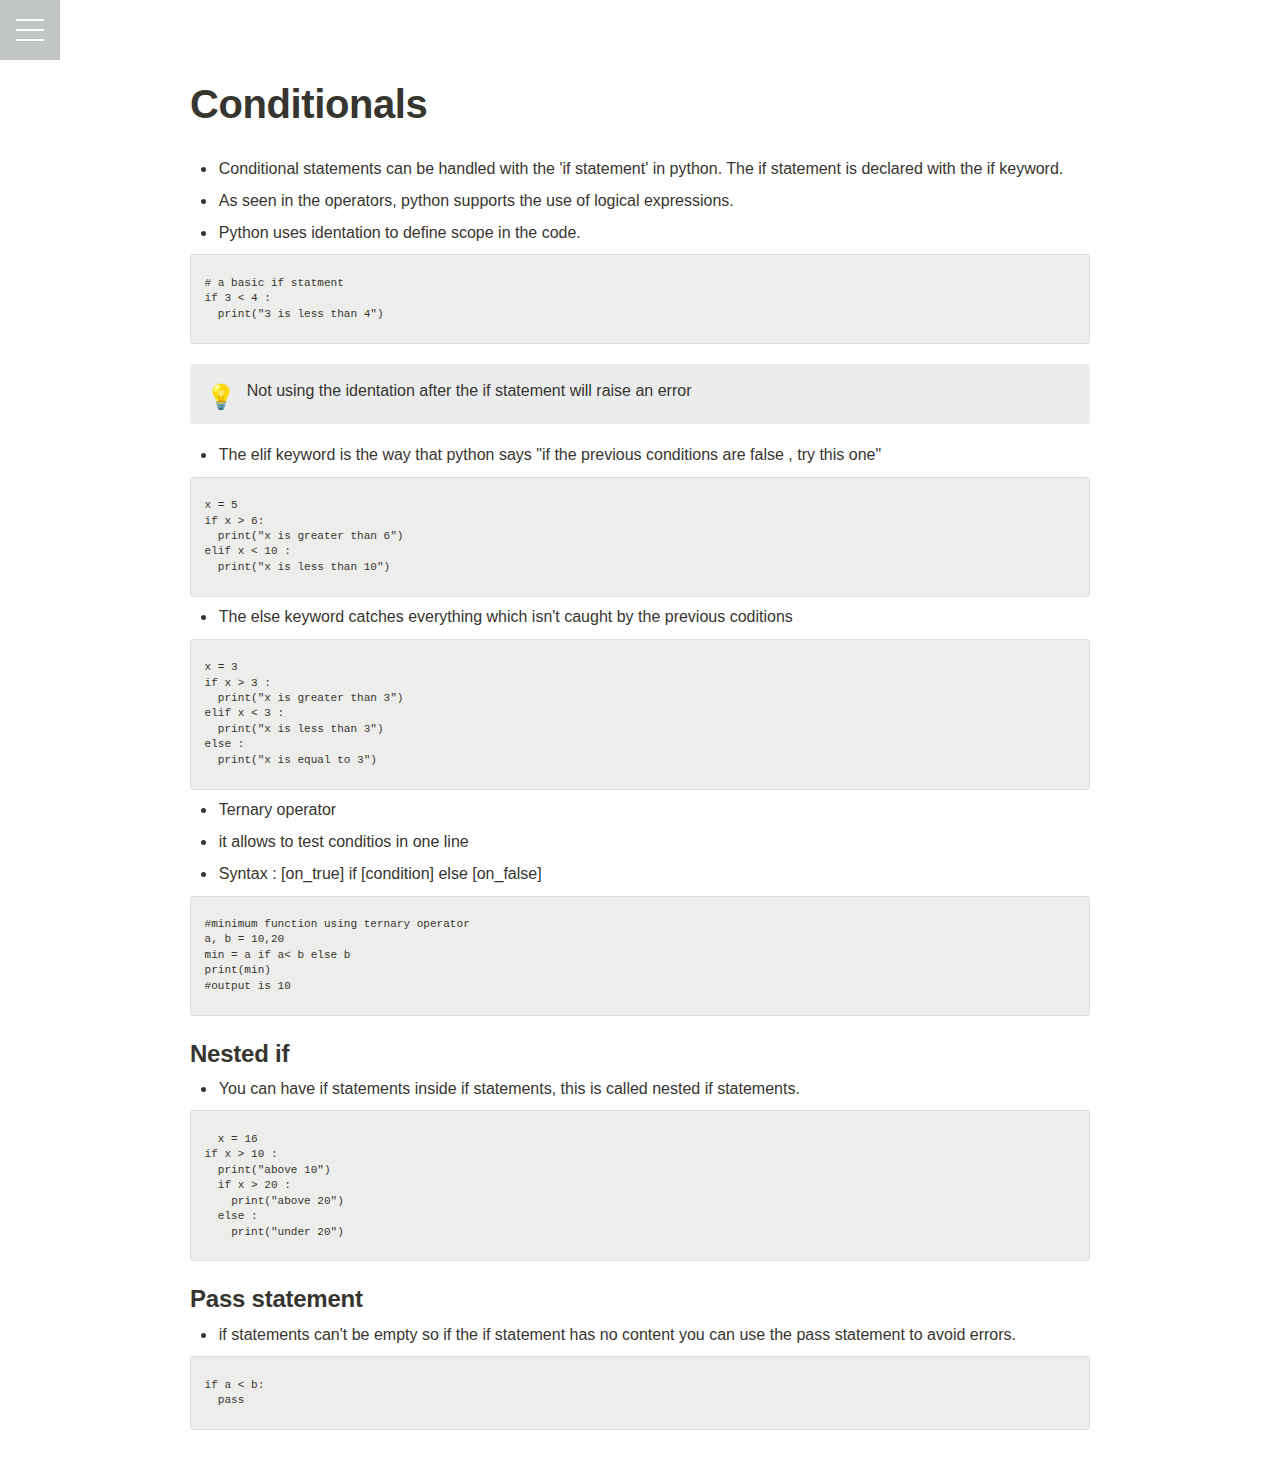
<file: Conditionals.html>
<html><head><meta http-equiv="Content-Type" content="text/html; charset=utf-8"/><title>Conditionals</title><style>
/* webkit printing magic: print all background colors */
html {
	-webkit-print-color-adjust: exact;
}
* {
	box-sizing: border-box;
	-webkit-print-color-adjust: exact;
}

html,
body {
	margin: 0;
	padding: 0;
}
@media only screen {
	body {
		margin: 2em auto;
		max-width: 900px;
		color: rgb(55, 53, 47);
	}
}

body {
	line-height: 1.5;
	
}

a,
a.visited {
	color: inherit;
	text-decoration: underline;
}

.pdf-relative-link-path {
	font-size: 80%;
	color: #444;
}

h1,
h2,
h3 {
	letter-spacing: -0.01em;
	line-height: 1.2;
	font-weight: 600;
	margin-bottom: 0;
}

.page-title {
	font-size: 2.5rem;
	font-weight: 700;
	margin-top: 0;
	margin-bottom: 0.75em;
}

h1 {
	font-size: 1.875rem;
	margin-top: 1.875rem;
}

h2 {
	font-size: 1.5rem;
	margin-top: 1.5rem;
}

h3 {
	font-size: 1.25rem;
	margin-top: 1.25rem;
}

.source {
	border: 1px solid #ddd;
	border-radius: 3px;
	padding: 1.5em;
	word-break: break-all;
}

.callout {
	border-radius: 3px;
	padding: 1rem;
}

figure {
	margin: 1.25em 0;
	page-break-inside: avoid;
}

figcaption {
	opacity: 0.5;
	font-size: 85%;
	margin-top: 0.5em;
}

mark {
	background-color: transparent;
}

.indented {
	padding-left: 1.5em;
}

hr {
	background: transparent;
	display: block;
	width: 100%;
	height: 1px;
	visibility: visible;
	border: none;
	border-bottom: 1px solid rgba(55, 53, 47, 0.09);
}

img {
	max-width: 100%;
}

@media only print {
	img {
		max-height: 100vh;
		object-fit: contain;
	}
}

@page {
	margin: 1in;
}

.collection-content {
	font-size: 0.875rem;
}

.column-list {
	display: flex;
	justify-content: space-between;
}

.column {
	padding: 0 1em;
}

.column:first-child {
	padding-left: 0;
}

.column:last-child {
	padding-right: 0;
}

.table_of_contents-item {
	display: block;
	font-size: 0.875rem;
	line-height: 1.3;
	padding: 0.125rem;
}

.table_of_contents-indent-1 {
	margin-left: 1.5rem;
}

.table_of_contents-indent-2 {
	margin-left: 3rem;
}

.table_of_contents-indent-3 {
	margin-left: 4.5rem;
}

.table_of_contents-link {
	text-decoration: none;
	opacity: 0.7;
	border-bottom: 1px solid rgba(55, 53, 47, 0.18);
}

table,
th,
td {
	border: 1px solid rgba(55, 53, 47, 0.09);
	border-collapse: collapse;
}

table {
	border-left: none;
	border-right: none;
}

th,
td {
	font-weight: normal;
	padding: 0.25em 0.5em;
	line-height: 1.5;
	min-height: 1.5em;
	text-align: left;
}

th {
	color: rgba(55, 53, 47, 0.6);
}

ol,
ul {
	margin: 0;
	margin-block-start: 0.6em;
	margin-block-end: 0.6em;
}

li > ol:first-child,
li > ul:first-child {
	margin-block-start: 0.6em;
}

ul > li {
	list-style: disc;
}

ul.to-do-list {
	text-indent: -1.7em;
}

ul.to-do-list > li {
	list-style: none;
}

.to-do-children-checked {
	text-decoration: line-through;
	opacity: 0.375;
}

ul.toggle > li {
	list-style: none;
}

ul {
	padding-inline-start: 1.7em;
}

ul > li {
	padding-left: 0.1em;
}

ol {
	padding-inline-start: 1.6em;
}

ol > li {
	padding-left: 0.2em;
}

.mono ol {
	padding-inline-start: 2em;
}

.mono ol > li {
	text-indent: -0.4em;
}

.toggle {
	padding-inline-start: 0em;
	list-style-type: none;
}

/* Indent toggle children */
.toggle > li > details {
	padding-left: 1.7em;
}

.toggle > li > details > summary {
	margin-left: -1.1em;
}

.selected-value {
	display: inline-block;
	padding: 0 0.5em;
	background: rgba(206, 205, 202, 0.5);
	border-radius: 3px;
	margin-right: 0.5em;
	margin-top: 0.3em;
	margin-bottom: 0.3em;
	white-space: nowrap;
}

.collection-title {
	display: inline-block;
	margin-right: 1em;
}

time {
	opacity: 0.5;
}

.icon {
	display: inline-block;
	max-width: 1.2em;
	max-height: 1.2em;
	text-decoration: none;
	vertical-align: text-bottom;
	margin-right: 0.5em;
}

img.icon {
	border-radius: 3px;
}

.user-icon {
	width: 1.5em;
	height: 1.5em;
	border-radius: 100%;
	margin-right: 0.5rem;
}

.user-icon-inner {
	font-size: 0.8em;
}

.text-icon {
	border: 1px solid #000;
	text-align: center;
}

.page-cover-image {
	display: block;
	object-fit: cover;
	width: 100%;
	height: 30vh;
}

.page-header-icon {
	font-size: 3rem;
	margin-bottom: 1rem;
}

.page-header-icon-with-cover {
	margin-top: -0.72em;
	margin-left: 0.07em;
}

.page-header-icon img {
	border-radius: 3px;
}

.link-to-page {
	margin: 1em 0;
	padding: 0;
	border: none;
	font-weight: 500;
}

p > .user {
	opacity: 0.5;
}

td > .user,
td > time {
	white-space: nowrap;
}

input[type="checkbox"] {
	transform: scale(1.5);
	margin-right: 0.6em;
	vertical-align: middle;
}

p {
	margin-top: 0.5em;
	margin-bottom: 0.5em;
}

.image {
	border: none;
	margin: 1.5em 0;
	padding: 0;
	border-radius: 0;
	text-align: center;
}

.code,
code {
	background: rgba(135, 131, 120, 0.15);
	border-radius: 3px;
	padding: 0.2em 0.4em;
	border-radius: 3px;
	font-size: 85%;
	tab-size: 2;
}

code {
	color: #eb5757;
}

.code {
	padding: 1.5em 1em;
}

.code-wrap {
	white-space: pre-wrap;
	word-break: break-all;
}

.code > code {
	background: none;
	padding: 0;
	font-size: 100%;
	color: inherit;
}

blockquote {
	font-size: 1.25em;
	margin: 1em 0;
	padding-left: 1em;
	border-left: 3px solid rgb(55, 53, 47);
}

.bookmark {
	text-decoration: none;
	max-height: 8em;
	padding: 0;
	display: flex;
	width: 100%;
	align-items: stretch;
}

.bookmark-title {
	font-size: 0.85em;
	overflow: hidden;
	text-overflow: ellipsis;
	height: 1.75em;
	white-space: nowrap;
}

.bookmark-text {
	display: flex;
	flex-direction: column;
}

.bookmark-info {
	flex: 4 1 180px;
	padding: 12px 14px 14px;
	display: flex;
	flex-direction: column;
	justify-content: space-between;
}

.bookmark-image {
	width: 33%;
	flex: 1 1 180px;
	display: block;
	position: relative;
	object-fit: cover;
	border-radius: 1px;
}

.bookmark-description {
	color: rgba(55, 53, 47, 0.6);
	font-size: 0.75em;
	overflow: hidden;
	max-height: 4.5em;
	word-break: break-word;
}

.bookmark-href {
	font-size: 0.75em;
	margin-top: 0.25em;
}

.sans { font-family: -apple-system, BlinkMacSystemFont, "Segoe UI", Helvetica, "Apple Color Emoji", Arial, sans-serif, "Segoe UI Emoji", "Segoe UI Symbol"; }
.code { font-family: "SFMono-Regular", Consolas, "Liberation Mono", Menlo, Courier, monospace; }
.serif { font-family: Lyon-Text, Georgia, YuMincho, "Yu Mincho", "Hiragino Mincho ProN", "Hiragino Mincho Pro", "Songti TC", "Songti SC", "SimSun", "Nanum Myeongjo", NanumMyeongjo, Batang, serif; }
.mono { font-family: iawriter-mono, Nitti, Menlo, Courier, monospace; }
.pdf .sans { font-family: Inter, -apple-system, BlinkMacSystemFont, "Segoe UI", Helvetica, "Apple Color Emoji", Arial, sans-serif, "Segoe UI Emoji", "Segoe UI Symbol", 'Twemoji', 'Noto Color Emoji', 'Noto Sans CJK SC', 'Noto Sans CJK KR'; }

.pdf .code { font-family: Source Code Pro, "SFMono-Regular", Consolas, "Liberation Mono", Menlo, Courier, monospace, 'Twemoji', 'Noto Color Emoji', 'Noto Sans Mono CJK SC', 'Noto Sans Mono CJK KR'; }

.pdf .serif { font-family: PT Serif, Lyon-Text, Georgia, YuMincho, "Yu Mincho", "Hiragino Mincho ProN", "Hiragino Mincho Pro", "Songti TC", "Songti SC", "SimSun", "Nanum Myeongjo", NanumMyeongjo, Batang, serif, 'Twemoji', 'Noto Color Emoji', 'Noto Sans CJK SC', 'Noto Sans CJK KR'; }

.pdf .mono { font-family: PT Mono, iawriter-mono, Nitti, Menlo, Courier, monospace, 'Twemoji', 'Noto Color Emoji', 'Noto Sans Mono CJK SC', 'Noto Sans Mono CJK KR'; }

.highlight-default {
}
.highlight-gray {
	color: rgb(155,154,151);
}
.highlight-brown {
	color: rgb(100,71,58);
}
.highlight-orange {
	color: rgb(217,115,13);
}
.highlight-yellow {
	color: rgb(223,171,1);
}
.highlight-teal {
	color: rgb(15,123,108);
}
.highlight-blue {
	color: rgb(11,110,153);
}
.highlight-purple {
	color: rgb(105,64,165);
}
.highlight-pink {
	color: rgb(173,26,114);
}
.highlight-red {
	color: rgb(224,62,62);
}
.highlight-gray_background {
	background: rgb(235,236,237);
}
.highlight-brown_background {
	background: rgb(233,229,227);
}
.highlight-orange_background {
	background: rgb(250,235,221);
}
.highlight-yellow_background {
	background: rgb(251,243,219);
}
.highlight-teal_background {
	background: rgb(221,237,234);
}
.highlight-blue_background {
	background: rgb(221,235,241);
}
.highlight-purple_background {
	background: rgb(234,228,242);
}
.highlight-pink_background {
	background: rgb(244,223,235);
}
.highlight-red_background {
	background: rgb(251,228,228);
}
.block-color-default {
	color: inherit;
	fill: inherit;
}
.block-color-gray {
	color: rgba(55, 53, 47, 0.6);
	fill: rgba(55, 53, 47, 0.6);
}
.block-color-brown {
	color: rgb(100,71,58);
	fill: rgb(100,71,58);
}
.block-color-orange {
	color: rgb(217,115,13);
	fill: rgb(217,115,13);
}
.block-color-yellow {
	color: rgb(223,171,1);
	fill: rgb(223,171,1);
}
.block-color-teal {
	color: rgb(15,123,108);
	fill: rgb(15,123,108);
}
.block-color-blue {
	color: rgb(11,110,153);
	fill: rgb(11,110,153);
}
.block-color-purple {
	color: rgb(105,64,165);
	fill: rgb(105,64,165);
}
.block-color-pink {
	color: rgb(173,26,114);
	fill: rgb(173,26,114);
}
.block-color-red {
	color: rgb(224,62,62);
	fill: rgb(224,62,62);
}
.block-color-gray_background {
	background: rgb(235,236,237);
}
.block-color-brown_background {
	background: rgb(233,229,227);
}
.block-color-orange_background {
	background: rgb(250,235,221);
}
.block-color-yellow_background {
	background: rgb(251,243,219);
}
.block-color-teal_background {
	background: rgb(221,237,234);
}
.block-color-blue_background {
	background: rgb(221,235,241);
}
.block-color-purple_background {
	background: rgb(234,228,242);
}
.block-color-pink_background {
	background: rgb(244,223,235);
}
.block-color-red_background {
	background: rgb(251,228,228);
}
.select-value-color-default { background-color: rgba(206,205,202,0.5); }
.select-value-color-gray { background-color: rgba(155,154,151, 0.4); }
.select-value-color-brown { background-color: rgba(140,46,0,0.2); }
.select-value-color-orange { background-color: rgba(245,93,0,0.2); }
.select-value-color-yellow { background-color: rgba(233,168,0,0.2); }
.select-value-color-green { background-color: rgba(0,135,107,0.2); }
.select-value-color-blue { background-color: rgba(0,120,223,0.2); }
.select-value-color-purple { background-color: rgba(103,36,222,0.2); }
.select-value-color-pink { background-color: rgba(221,0,129,0.2); }
.select-value-color-red { background-color: rgba(255,0,26,0.2); }

.checkbox {
	display: inline-flex;
	vertical-align: text-bottom;
	width: 16;
	height: 16;
	background-size: 16px;
	margin-left: 2px;
	margin-right: 5px;
}

.checkbox-on {
	background-image: url("data:image/svg+xml;charset=UTF-8,%3Csvg%20width%3D%2216%22%20height%3D%2216%22%20viewBox%3D%220%200%2016%2016%22%20fill%3D%22none%22%20xmlns%3D%22http%3A%2F%2Fwww.w3.org%2F2000%2Fsvg%22%3E%0A%3Crect%20width%3D%2216%22%20height%3D%2216%22%20fill%3D%22%2358A9D7%22%2F%3E%0A%3Cpath%20d%3D%22M6.71429%2012.2852L14%204.9995L12.7143%203.71436L6.71429%209.71378L3.28571%206.2831L2%207.57092L6.71429%2012.2852Z%22%20fill%3D%22white%22%2F%3E%0A%3C%2Fsvg%3E");
}

.checkbox-off {
	background-image: url("data:image/svg+xml;charset=UTF-8,%3Csvg%20width%3D%2216%22%20height%3D%2216%22%20viewBox%3D%220%200%2016%2016%22%20fill%3D%22none%22%20xmlns%3D%22http%3A%2F%2Fwww.w3.org%2F2000%2Fsvg%22%3E%0A%3Crect%20x%3D%220.75%22%20y%3D%220.75%22%20width%3D%2214.5%22%20height%3D%2214.5%22%20fill%3D%22white%22%20stroke%3D%22%2336352F%22%20stroke-width%3D%221.5%22%2F%3E%0A%3C%2Fsvg%3E");
}
	
</style>
<link rel="stylesheet" href="./index.css">
</head><body>
<!-- Starts Burger Menu  -->
<div class="menu-wrap">
    <input type="checkbox" class="toggler">
    <div class="hamburger"><div></div></div>
    <div class="menu">
      <div>
        <div class="menu-items">
          <ul>
            <li><a href="./Introduction.html">Introduction</a></li>
            <li><a href="./Python On Windows.html">Python On Windows</a></li>
            <li><a href="./Variables And Data Types.html">Variables & Data Types</a></li>
            <li><a href="./Operators.html">Operators</a></li>
            <li><a href="./Conditionals.html">Conditionals</a></li>
            <li><a href="./Strings.html">Strings</a></li>
            <li><a href="./Loops.html">Loops</a></li>
            <li><a href="./Lists.html">Lists</a></li>
            <li><a href="./Tuple.html">Tuples</a></li>
            <li><a href="./Dictionaries.html">Dictionaries</a></li>
            <li><a href="./Functions.html">Functions</a></li>
            <li><a href="./Modules.html">Modules</a></li>
            <li><a href="./File Handling.html">File Handling </a></li>
          </ul>
        </div>
      </div>
    </div>

  </div>

  <!-- Ends Burger Menu -->
	<article id="12526bc8-acaf-4b76-9597-7eac742cebf2" class="page sans"><header><h1 class="page-title">Conditionals</h1></header><div class="page-body"><ul id="63576ec4-3bcc-478b-8fc7-be09babec578" class="bulleted-list"><li>Conditional statements can be handled with the &#x27;if statement&#x27; in python. The if statement is declared with the if keyword.</li></ul><ul id="7a3530b9-dd38-4d8a-9404-f755ec06754b" class="bulleted-list"><li>As seen in the operators, python supports the use of logical expressions.</li></ul><ul id="1085dd07-b7aa-4a6b-94eb-e62b1697ff71" class="bulleted-list"><li>Python uses identation to define scope in the code.</li></ul><pre id="d0d6b0bb-8fab-45ac-8056-c7a1b672ee2a" class="code"><code># a basic if statment
if 3 &lt; 4 :
	print(&quot;3 is less than 4&quot;)</code></pre><figure class="block-color-gray_background callout" style="white-space:pre-wrap;display:flex" id="639555ef-0490-481f-9fd5-9774456ce29d"><div style="font-size:1.5em"><span class="icon">💡</span></div><div style="width:100%">Not using the identation after the if statement will raise an error</div></figure><ul id="16fbebc2-b1a9-4022-8b95-f22c432b0360" class="bulleted-list"><li>The elif keyword is the way that python says &quot;if the previous conditions are false , try this one&quot;</li></ul><pre id="9e3d8610-6eaa-4a0c-a014-1f5ac7134c82" class="code"><code>x = 5
if x &gt; 6:
	print(&quot;x is greater than 6&quot;)
elif x &lt; 10 :
	print(&quot;x is less than 10&quot;)</code></pre><ul id="95bdbf7f-58fe-4042-b8cf-2c8418f7e547" class="bulleted-list"><li>The else keyword catches everything which isn&#x27;t caught by the previous coditions </li></ul><pre id="13b4aeef-cb6f-47bc-af1c-638029104e91" class="code"><code>x = 3
if x &gt; 3 :
	print(&quot;x is greater than 3&quot;)
elif x &lt; 3 :
	print(&quot;x is less than 3&quot;)
else :
	print(&quot;x is equal to 3&quot;)</code></pre><ul id="a3b9599d-2c73-4df4-8826-de3cc18848e4" class="bulleted-list"><li>Ternary operator </li></ul><ul id="832a5567-83c5-4eaa-9e3d-6d66a4fac40e" class="bulleted-list"><li>it allows to test conditios in one line </li></ul><ul id="3e97aa55-9691-448b-b77c-0cf162042d48" class="bulleted-list"><li>Syntax : [on_true] if [condition] else [on_false]</li></ul><p id="59e280ed-26fc-4135-b56b-90c7fb5457eb" class=""> </p><pre id="82b7ccc5-d572-4ded-87e4-6f2d92e4c222" class="code"><code>#minimum function using ternary operator
a, b = 10,20
min = a if a&lt; b else b
print(min)
#output is 10</code></pre><h2 id="e78e07fd-4e5e-4b19-99bd-7867e97edae6" class="">Nested if </h2><ul id="aef629dd-3c9e-4d61-a1c6-9953f79e470a" class="bulleted-list"><li>You can have if statements inside if statements, this is called nested if statements.</li></ul><pre id="c3025c92-6fc8-40a2-854f-163d0cd9eac1" class="code"><code>	x = 16
if x &gt; 10 :
	print(&quot;above 10&quot;)
	if x &gt; 20 :
		print(&quot;above 20&quot;)
	else :
		print(&quot;under 20&quot;)</code></pre><h2 id="fbfa2725-bf0d-40bf-ae86-b6b959d2b1ca" class="">Pass statement</h2><ul id="0378a7a6-051e-4c5e-bab2-145aa8490929" class="bulleted-list"><li>if statements can&#x27;t be empty so if the if statement has no content you can use the pass statement to avoid errors.</li></ul><pre id="3dec0a8e-a1b2-4e3b-b7d7-e0db832482bf" class="code"><code>if a &lt; b:
	pass
</code></pre><p id="6a357a64-5ef8-4ae9-b77a-a469ba9b7ac0" class="">
</p></div></article></body></html>
</file>
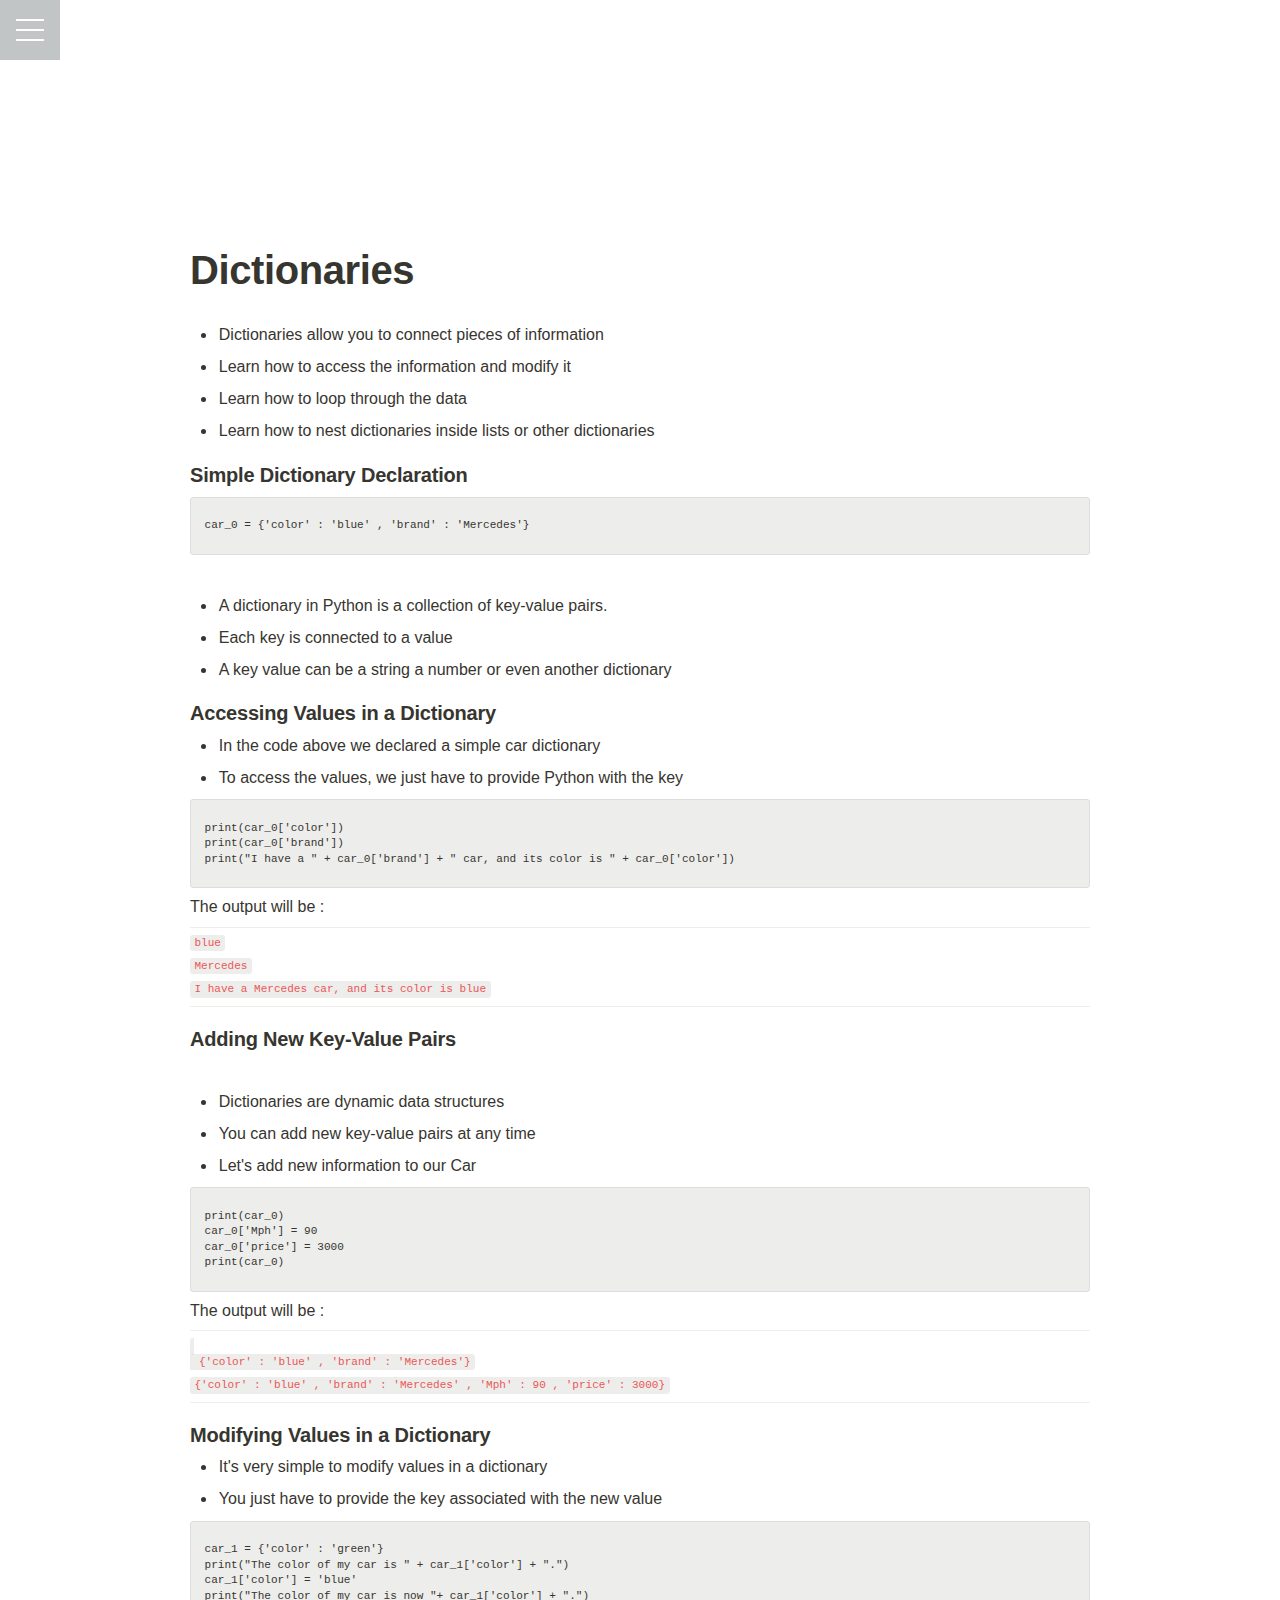
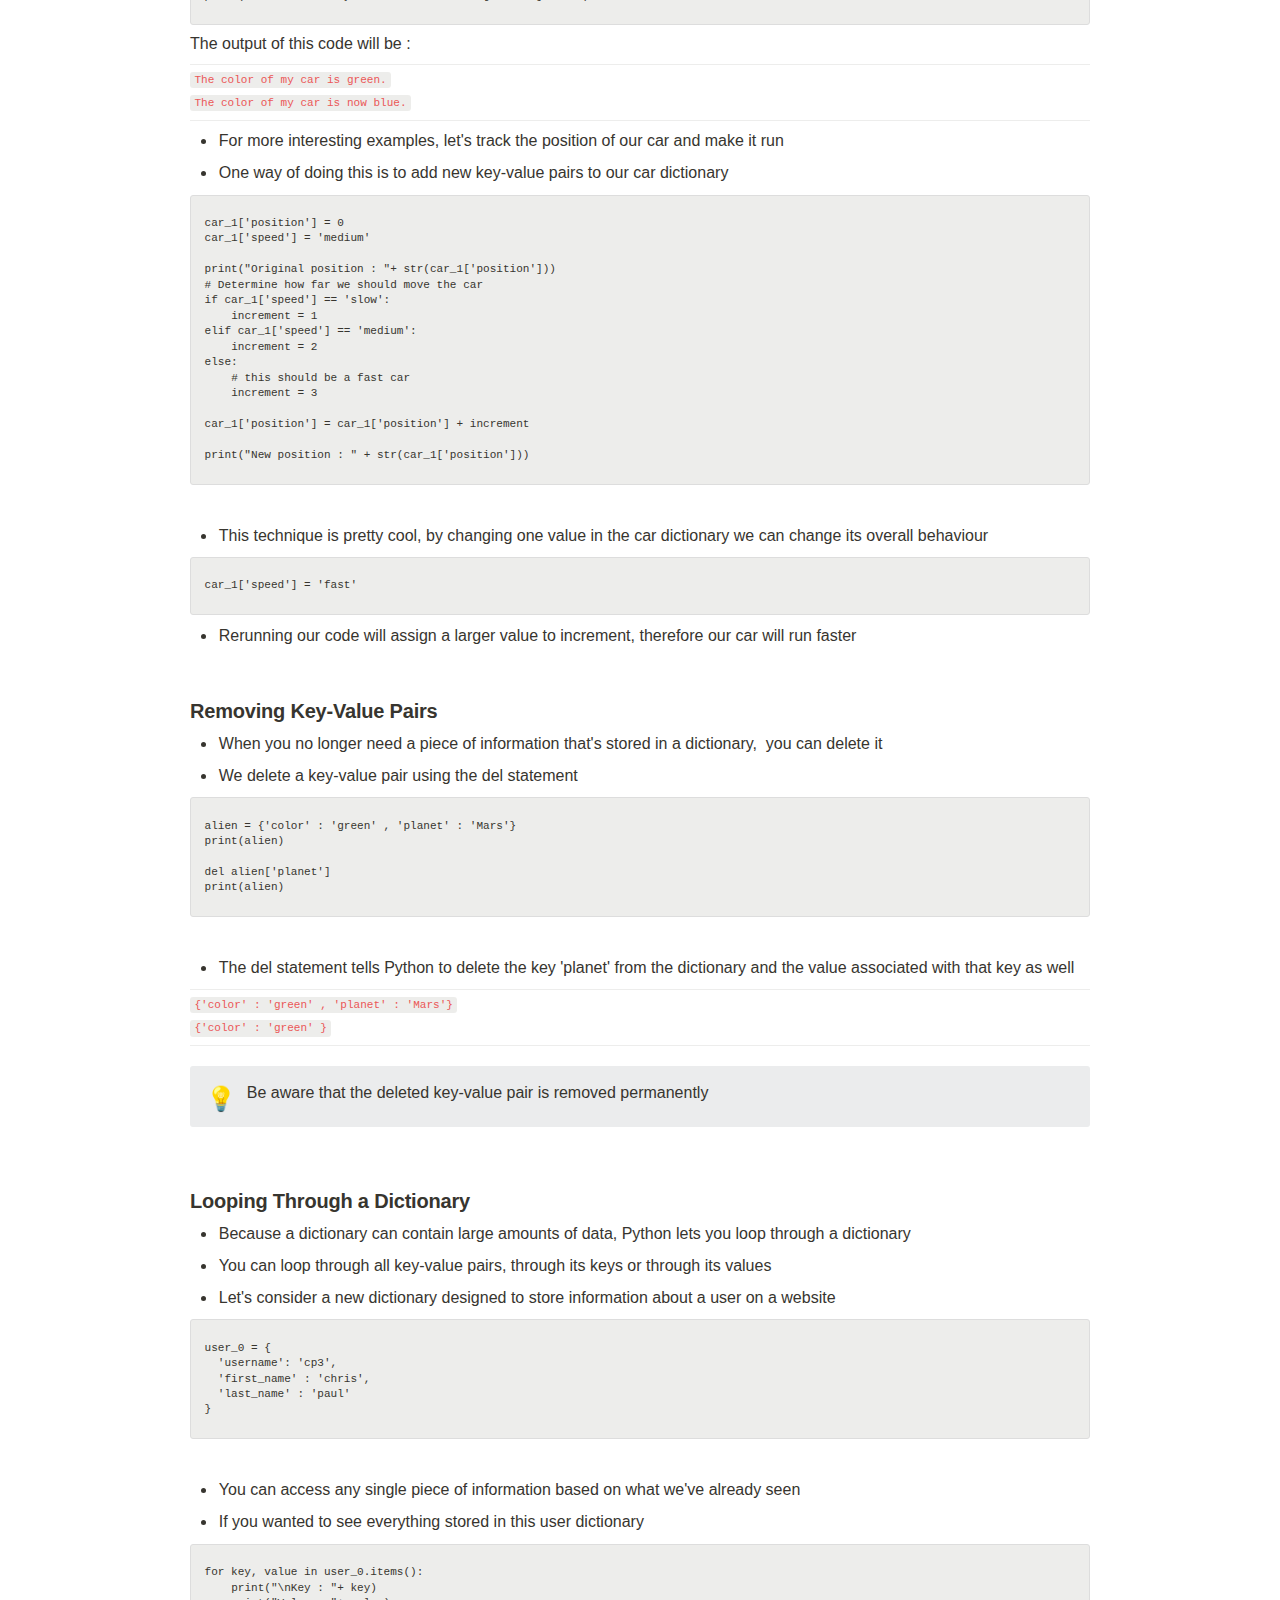
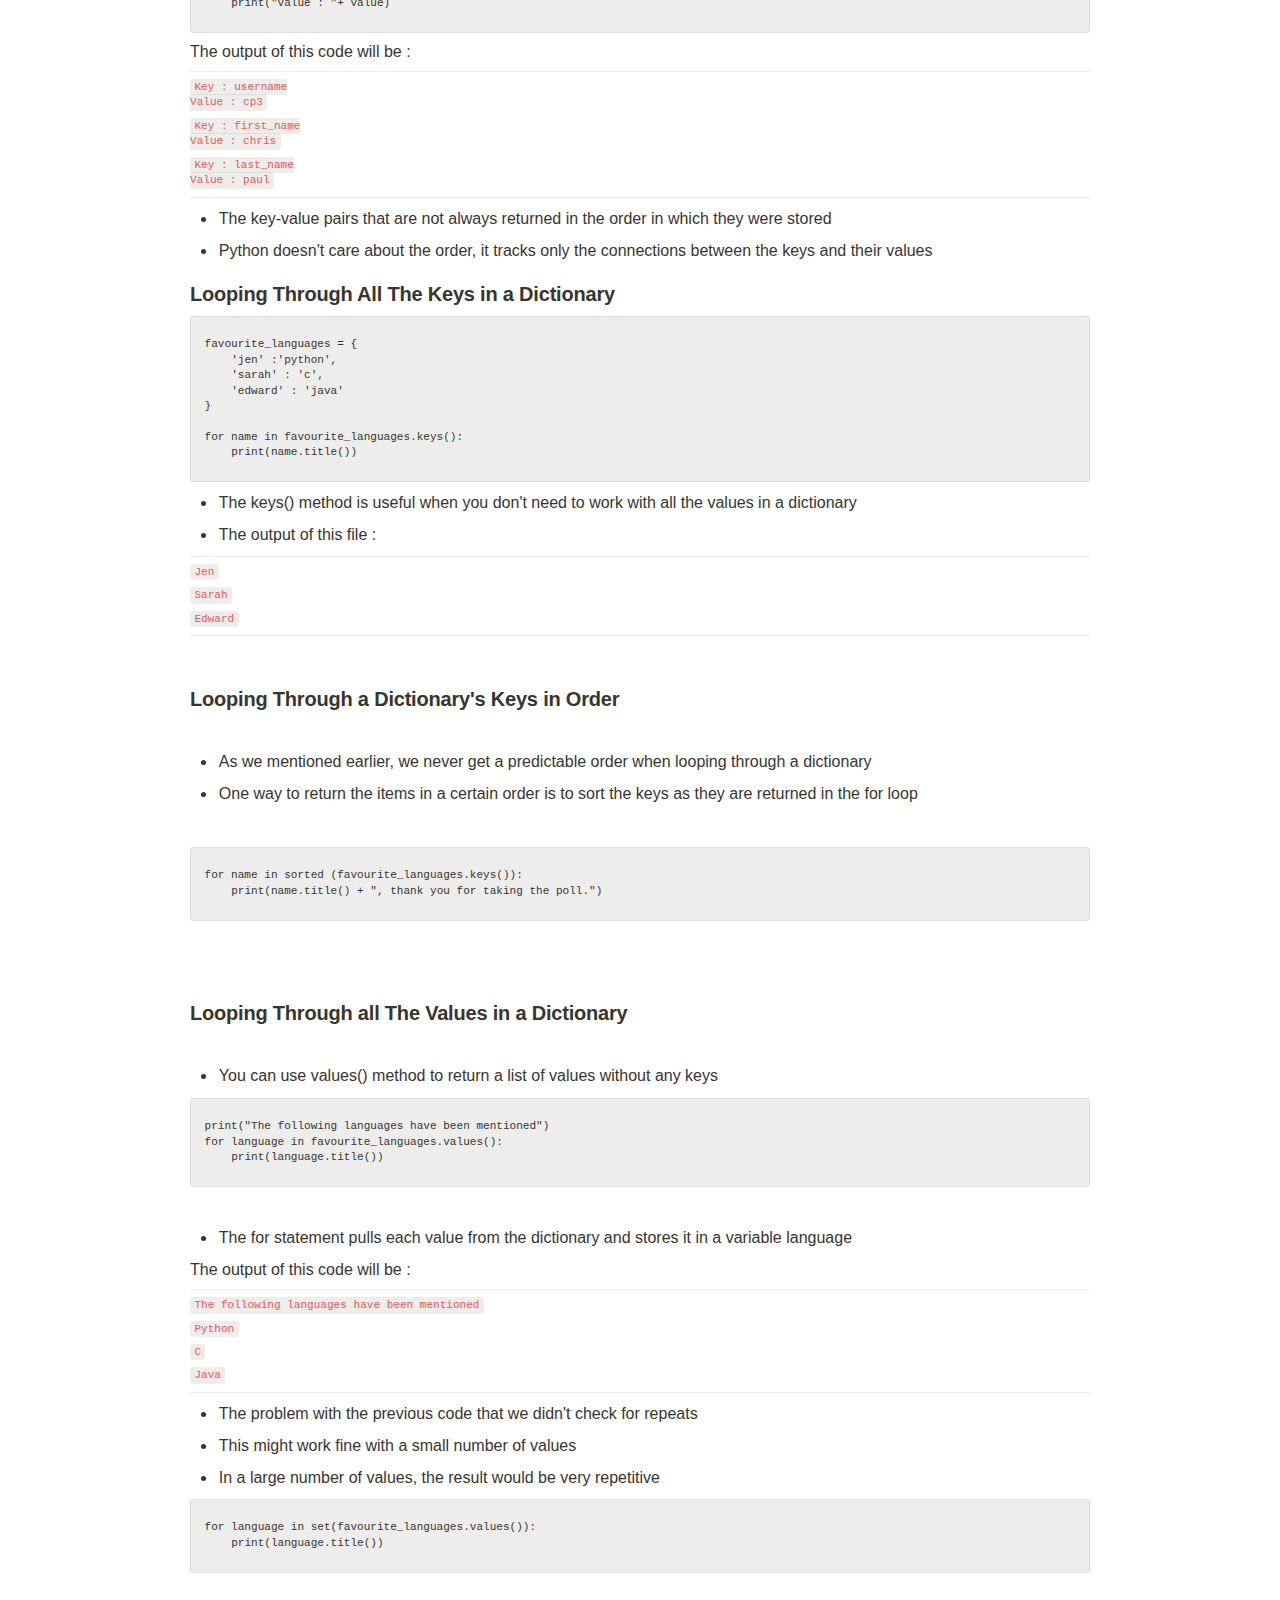
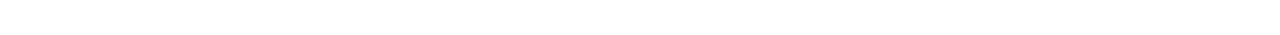
<file: Dictionaries.html>
<html><head><meta http-equiv="Content-Type" content="text/html; charset=utf-8"/><title>Dictionaries</title><style>
/* webkit printing magic: print all background colors */
html {
	-webkit-print-color-adjust: exact;
}
* {
	box-sizing: border-box;
	-webkit-print-color-adjust: exact;
}

html,
body {
	margin: 0;
	padding: 0;
}
@media only screen {
	body {
		margin: 2em auto;
		max-width: 900px;
		color: rgb(55, 53, 47);
	}
}

body {
	line-height: 1.5;
	white-space: pre-wrap;
}

a,
a.visited {
	color: inherit;
	text-decoration: underline;
}

.pdf-relative-link-path {
	font-size: 80%;
	color: #444;
}

h1,
h2,
h3 {
	letter-spacing: -0.01em;
	line-height: 1.2;
	font-weight: 600;
	margin-bottom: 0;
}

.page-title {
	font-size: 2.5rem;
	font-weight: 700;
	margin-top: 0;
	margin-bottom: 0.75em;
}

h1 {
	font-size: 1.875rem;
	margin-top: 1.875rem;
}

h2 {
	font-size: 1.5rem;
	margin-top: 1.5rem;
}

h3 {
	font-size: 1.25rem;
	margin-top: 1.25rem;
}

.source {
	border: 1px solid #ddd;
	border-radius: 3px;
	padding: 1.5em;
	word-break: break-all;
}

.callout {
	border-radius: 3px;
	padding: 1rem;
}

figure {
	margin: 1.25em 0;
	page-break-inside: avoid;
}

figcaption {
	opacity: 0.5;
	font-size: 85%;
	margin-top: 0.5em;
}

mark {
	background-color: transparent;
}

.indented {
	padding-left: 1.5em;
}

hr {
	background: transparent;
	display: block;
	width: 100%;
	height: 1px;
	visibility: visible;
	border: none;
	border-bottom: 1px solid rgba(55, 53, 47, 0.09);
}

img {
	max-width: 100%;
}

@media only print {
	img {
		max-height: 100vh;
		object-fit: contain;
	}
}

@page {
	margin: 1in;
}

.collection-content {
	font-size: 0.875rem;
}

.column-list {
	display: flex;
	justify-content: space-between;
}

.column {
	padding: 0 1em;
}

.column:first-child {
	padding-left: 0;
}

.column:last-child {
	padding-right: 0;
}

.table_of_contents-item {
	display: block;
	font-size: 0.875rem;
	line-height: 1.3;
	padding: 0.125rem;
}

.table_of_contents-indent-1 {
	margin-left: 1.5rem;
}

.table_of_contents-indent-2 {
	margin-left: 3rem;
}

.table_of_contents-indent-3 {
	margin-left: 4.5rem;
}

.table_of_contents-link {
	text-decoration: none;
	opacity: 0.7;
	border-bottom: 1px solid rgba(55, 53, 47, 0.18);
}

table,
th,
td {
	border: 1px solid rgba(55, 53, 47, 0.09);
	border-collapse: collapse;
}

table {
	border-left: none;
	border-right: none;
}

th,
td {
	font-weight: normal;
	padding: 0.25em 0.5em;
	line-height: 1.5;
	min-height: 1.5em;
	text-align: left;
}

th {
	color: rgba(55, 53, 47, 0.6);
}

ol,
ul {
	margin: 0;
	margin-block-start: 0.6em;
	margin-block-end: 0.6em;
}

li > ol:first-child,
li > ul:first-child {
	margin-block-start: 0.6em;
}

ul > li {
	list-style: disc;
}

ul.to-do-list {
	text-indent: -1.7em;
}

ul.to-do-list > li {
	list-style: none;
}

.to-do-children-checked {
	text-decoration: line-through;
	opacity: 0.375;
}

ul.toggle > li {
	list-style: none;
}

ul {
	padding-inline-start: 1.7em;
}

ul > li {
	padding-left: 0.1em;
}

ol {
	padding-inline-start: 1.6em;
}

ol > li {
	padding-left: 0.2em;
}

.mono ol {
	padding-inline-start: 2em;
}

.mono ol > li {
	text-indent: -0.4em;
}

.toggle {
	padding-inline-start: 0em;
	list-style-type: none;
}

/* Indent toggle children */
.toggle > li > details {
	padding-left: 1.7em;
}

.toggle > li > details > summary {
	margin-left: -1.1em;
}

.selected-value {
	display: inline-block;
	padding: 0 0.5em;
	background: rgba(206, 205, 202, 0.5);
	border-radius: 3px;
	margin-right: 0.5em;
	margin-top: 0.3em;
	margin-bottom: 0.3em;
	white-space: nowrap;
}

.collection-title {
	display: inline-block;
	margin-right: 1em;
}

time {
	opacity: 0.5;
}

.icon {
	display: inline-block;
	max-width: 1.2em;
	max-height: 1.2em;
	text-decoration: none;
	vertical-align: text-bottom;
	margin-right: 0.5em;
}

img.icon {
	border-radius: 3px;
}

.user-icon {
	width: 1.5em;
	height: 1.5em;
	border-radius: 100%;
	margin-right: 0.5rem;
}

.user-icon-inner {
	font-size: 0.8em;
}

.text-icon {
	border: 1px solid #000;
	text-align: center;
}

.page-cover-image {
	display: block;
	object-fit: cover;
	width: 100%;
	height: 30vh;
}

.page-header-icon {
	font-size: 3rem;
	margin-bottom: 1rem;
}

.page-header-icon-with-cover {
	margin-top: -0.72em;
	margin-left: 0.07em;
}

.page-header-icon img {
	border-radius: 3px;
}

.link-to-page {
	margin: 1em 0;
	padding: 0;
	border: none;
	font-weight: 500;
}

p > .user {
	opacity: 0.5;
}

td > .user,
td > time {
	white-space: nowrap;
}

input[type="checkbox"] {
	transform: scale(1.5);
	margin-right: 0.6em;
	vertical-align: middle;
}

p {
	margin-top: 0.5em;
	margin-bottom: 0.5em;
}

.image {
	border: none;
	margin: 1.5em 0;
	padding: 0;
	border-radius: 0;
	text-align: center;
}

.code,
code {
	background: rgba(135, 131, 120, 0.15);
	border-radius: 3px;
	padding: 0.2em 0.4em;
	border-radius: 3px;
	font-size: 85%;
	tab-size: 2;
}

code {
	color: #eb5757;
}

.code {
	padding: 1.5em 1em;
}

.code-wrap {
	white-space: pre-wrap;
	word-break: break-all;
}

.code > code {
	background: none;
	padding: 0;
	font-size: 100%;
	color: inherit;
}

blockquote {
	font-size: 1.25em;
	margin: 1em 0;
	padding-left: 1em;
	border-left: 3px solid rgb(55, 53, 47);
}

.bookmark {
	text-decoration: none;
	max-height: 8em;
	padding: 0;
	display: flex;
	width: 100%;
	align-items: stretch;
}

.bookmark-title {
	font-size: 0.85em;
	overflow: hidden;
	text-overflow: ellipsis;
	height: 1.75em;
	white-space: nowrap;
}

.bookmark-text {
	display: flex;
	flex-direction: column;
}

.bookmark-info {
	flex: 4 1 180px;
	padding: 12px 14px 14px;
	display: flex;
	flex-direction: column;
	justify-content: space-between;
}

.bookmark-image {
	width: 33%;
	flex: 1 1 180px;
	display: block;
	position: relative;
	object-fit: cover;
	border-radius: 1px;
}

.bookmark-description {
	color: rgba(55, 53, 47, 0.6);
	font-size: 0.75em;
	overflow: hidden;
	max-height: 4.5em;
	word-break: break-word;
}

.bookmark-href {
	font-size: 0.75em;
	margin-top: 0.25em;
}

.sans { font-family: -apple-system, BlinkMacSystemFont, "Segoe UI", Helvetica, "Apple Color Emoji", Arial, sans-serif, "Segoe UI Emoji", "Segoe UI Symbol"; }
.code { font-family: "SFMono-Regular", Consolas, "Liberation Mono", Menlo, Courier, monospace; }
.serif { font-family: Lyon-Text, Georgia, YuMincho, "Yu Mincho", "Hiragino Mincho ProN", "Hiragino Mincho Pro", "Songti TC", "Songti SC", "SimSun", "Nanum Myeongjo", NanumMyeongjo, Batang, serif; }
.mono { font-family: iawriter-mono, Nitti, Menlo, Courier, monospace; }
.pdf .sans { font-family: Inter, -apple-system, BlinkMacSystemFont, "Segoe UI", Helvetica, "Apple Color Emoji", Arial, sans-serif, "Segoe UI Emoji", "Segoe UI Symbol", 'Twemoji', 'Noto Color Emoji', 'Noto Sans CJK SC', 'Noto Sans CJK KR'; }

.pdf .code { font-family: Source Code Pro, "SFMono-Regular", Consolas, "Liberation Mono", Menlo, Courier, monospace, 'Twemoji', 'Noto Color Emoji', 'Noto Sans Mono CJK SC', 'Noto Sans Mono CJK KR'; }

.pdf .serif { font-family: PT Serif, Lyon-Text, Georgia, YuMincho, "Yu Mincho", "Hiragino Mincho ProN", "Hiragino Mincho Pro", "Songti TC", "Songti SC", "SimSun", "Nanum Myeongjo", NanumMyeongjo, Batang, serif, 'Twemoji', 'Noto Color Emoji', 'Noto Sans CJK SC', 'Noto Sans CJK KR'; }

.pdf .mono { font-family: PT Mono, iawriter-mono, Nitti, Menlo, Courier, monospace, 'Twemoji', 'Noto Color Emoji', 'Noto Sans Mono CJK SC', 'Noto Sans Mono CJK KR'; }

.highlight-default {
}
.highlight-gray {
	color: rgb(155,154,151);
}
.highlight-brown {
	color: rgb(100,71,58);
}
.highlight-orange {
	color: rgb(217,115,13);
}
.highlight-yellow {
	color: rgb(223,171,1);
}
.highlight-teal {
	color: rgb(15,123,108);
}
.highlight-blue {
	color: rgb(11,110,153);
}
.highlight-purple {
	color: rgb(105,64,165);
}
.highlight-pink {
	color: rgb(173,26,114);
}
.highlight-red {
	color: rgb(224,62,62);
}
.highlight-gray_background {
	background: rgb(235,236,237);
}
.highlight-brown_background {
	background: rgb(233,229,227);
}
.highlight-orange_background {
	background: rgb(250,235,221);
}
.highlight-yellow_background {
	background: rgb(251,243,219);
}
.highlight-teal_background {
	background: rgb(221,237,234);
}
.highlight-blue_background {
	background: rgb(221,235,241);
}
.highlight-purple_background {
	background: rgb(234,228,242);
}
.highlight-pink_background {
	background: rgb(244,223,235);
}
.highlight-red_background {
	background: rgb(251,228,228);
}
.block-color-default {
	color: inherit;
	fill: inherit;
}
.block-color-gray {
	color: rgba(55, 53, 47, 0.6);
	fill: rgba(55, 53, 47, 0.6);
}
.block-color-brown {
	color: rgb(100,71,58);
	fill: rgb(100,71,58);
}
.block-color-orange {
	color: rgb(217,115,13);
	fill: rgb(217,115,13);
}
.block-color-yellow {
	color: rgb(223,171,1);
	fill: rgb(223,171,1);
}
.block-color-teal {
	color: rgb(15,123,108);
	fill: rgb(15,123,108);
}
.block-color-blue {
	color: rgb(11,110,153);
	fill: rgb(11,110,153);
}
.block-color-purple {
	color: rgb(105,64,165);
	fill: rgb(105,64,165);
}
.block-color-pink {
	color: rgb(173,26,114);
	fill: rgb(173,26,114);
}
.block-color-red {
	color: rgb(224,62,62);
	fill: rgb(224,62,62);
}
.block-color-gray_background {
	background: rgb(235,236,237);
}
.block-color-brown_background {
	background: rgb(233,229,227);
}
.block-color-orange_background {
	background: rgb(250,235,221);
}
.block-color-yellow_background {
	background: rgb(251,243,219);
}
.block-color-teal_background {
	background: rgb(221,237,234);
}
.block-color-blue_background {
	background: rgb(221,235,241);
}
.block-color-purple_background {
	background: rgb(234,228,242);
}
.block-color-pink_background {
	background: rgb(244,223,235);
}
.block-color-red_background {
	background: rgb(251,228,228);
}
.select-value-color-default { background-color: rgba(206,205,202,0.5); }
.select-value-color-gray { background-color: rgba(155,154,151, 0.4); }
.select-value-color-brown { background-color: rgba(140,46,0,0.2); }
.select-value-color-orange { background-color: rgba(245,93,0,0.2); }
.select-value-color-yellow { background-color: rgba(233,168,0,0.2); }
.select-value-color-green { background-color: rgba(0,135,107,0.2); }
.select-value-color-blue { background-color: rgba(0,120,223,0.2); }
.select-value-color-purple { background-color: rgba(103,36,222,0.2); }
.select-value-color-pink { background-color: rgba(221,0,129,0.2); }
.select-value-color-red { background-color: rgba(255,0,26,0.2); }

.checkbox {
	display: inline-flex;
	vertical-align: text-bottom;
	width: 16;
	height: 16;
	background-size: 16px;
	margin-left: 2px;
	margin-right: 5px;
}

.checkbox-on {
	background-image: url("data:image/svg+xml;charset=UTF-8,%3Csvg%20width%3D%2216%22%20height%3D%2216%22%20viewBox%3D%220%200%2016%2016%22%20fill%3D%22none%22%20xmlns%3D%22http%3A%2F%2Fwww.w3.org%2F2000%2Fsvg%22%3E%0A%3Crect%20width%3D%2216%22%20height%3D%2216%22%20fill%3D%22%2358A9D7%22%2F%3E%0A%3Cpath%20d%3D%22M6.71429%2012.2852L14%204.9995L12.7143%203.71436L6.71429%209.71378L3.28571%206.2831L2%207.57092L6.71429%2012.2852Z%22%20fill%3D%22white%22%2F%3E%0A%3C%2Fsvg%3E");
}

.checkbox-off {
	background-image: url("data:image/svg+xml;charset=UTF-8,%3Csvg%20width%3D%2216%22%20height%3D%2216%22%20viewBox%3D%220%200%2016%2016%22%20fill%3D%22none%22%20xmlns%3D%22http%3A%2F%2Fwww.w3.org%2F2000%2Fsvg%22%3E%0A%3Crect%20x%3D%220.75%22%20y%3D%220.75%22%20width%3D%2214.5%22%20height%3D%2214.5%22%20fill%3D%22white%22%20stroke%3D%22%2336352F%22%20stroke-width%3D%221.5%22%2F%3E%0A%3C%2Fsvg%3E");
}
	
</style>
<link rel="stylesheet" href="./index.css">
</head><body>
	<!-- Starts Burger Menu  -->
	<div class="menu-wrap">
		<input type="checkbox" class="toggler">
		<div class="hamburger"><div></div></div>
		<div class="menu">
		  <div>
			<div class="menu-items">
			  <ul>
				<li><a href="./Introduction.html">Introduction</a></li>
				<li><a href="./Python On Windows.html">Python On Windows</a></li>
				<li><a href="./Variables And Data Types.html">Variables & Data Types</a></li>
				<li><a href="./Operators.html">Operators</a></li>
				<li><a href="./Conditionals.html">Conditionals</a></li>
				<li><a href="./Strings.html">Strings</a></li>
				<li><a href="./Loops.html">Loops</a></li>
				<li><a href="./Lists.html">Lists</a></li>
				<li><a href="./Tuple.html">Tuples</a></li>
				<li><a href="./Dictionaries.html">Dictionaries</a></li>
				<li><a href="./Functions.html">Functions</a></li>
				<li><a href="./Modules.html">Modules</a></li>
				<li><a href="./File Handling.html">File Handling </a></li>
				<li><a href="./quizz.html">Python Quizz</a></li>
			  </ul>
			</div>
		  </div>
		</div>
	
	  </div>
	
	  <!-- Ends Burger Menu -->
	<article id="f56fd338-f9e0-490d-8274-71ff018c275a" class="page sans"><header><h1 class="page-title">Dictionaries</h1></header><div class="page-body"><ul id="e20c70c8-b347-4df3-b73c-28fe2278c1a7" class="bulleted-list"><li>Dictionaries allow you to connect pieces of information</li></ul><ul id="4307cca2-0e38-4c4b-b96b-938dd68d7bf8" class="bulleted-list"><li>Learn how to access the information and modify it </li></ul><ul id="80f4313a-f70f-4a47-a10b-c01e8c9bb752" class="bulleted-list"><li>Learn how to loop through the data </li></ul><ul id="a5a779ca-5bb2-48b0-baeb-35569dfca9ce" class="bulleted-list"><li>Learn how to nest dictionaries inside lists or other dictionaries</li></ul><h3 id="a9bde158-4980-417d-8022-a5eb22301bbc" class="">Simple Dictionary Declaration </h3><pre id="cf1972bf-cda5-467e-a95e-213f0332c467" class="code"><code>car_0 = {&#x27;color&#x27; : &#x27;blue&#x27; , &#x27;brand&#x27; : &#x27;Mercedes&#x27;}</code></pre><p id="57aef251-b9bf-4237-8da7-f4d30129d021" class="">
</p><ul id="6096eb95-a1fb-4569-ba46-2add07253edf" class="bulleted-list"><li>A dictionary in Python is a collection of key-value pairs.</li></ul><ul id="947e5126-7b53-475b-b2e8-04b97aa84215" class="bulleted-list"><li>Each key is connected to a value</li></ul><ul id="4e12bbaa-bef6-441b-af29-3deb2ddf26a0" class="bulleted-list"><li>A key value can be a string a number or even another dictionary</li></ul><h3 id="29491e2d-3824-4154-9751-39cd73a6a986" class="">Accessing Values in a Dictionary</h3><ul id="e1b675c5-559c-45e7-ad99-84602f917a6e" class="bulleted-list"><li>In the code above we declared a simple car dictionary</li></ul><ul id="56869d15-316f-486c-ae2b-574a62ed12d8" class="bulleted-list"><li>To access the values, we just have to provide Python with the key </li></ul><pre id="54ec64c9-0f26-4b8c-8d31-f67ed6398bf6" class="code"><code>print(car_0[&#x27;color&#x27;])
print(car_0[&#x27;brand&#x27;])
print(&quot;I have a &quot; + car_0[&#x27;brand&#x27;] + &quot; car, and its color is &quot; + car_0[&#x27;color&#x27;])</code></pre><p id="bac023ad-b4b2-4411-b830-914852ff6871" class="">The output will be : </p><hr id="a1bfca33-4c0d-4151-a2e5-5f81d06560d4"/><p id="dbc14691-d5de-4bee-9b09-6ad13b702323" class=""><code>blue</code></p><p id="6ec0cbef-f270-450b-a4f5-257a1ce3440e" class=""><code>Mercedes</code></p><p id="837fb34e-64a5-4582-a4c6-5b1f95a9ba44" class=""><code>I have a Mercedes car, and its color is blue</code></p><hr id="809f7c3c-c9dc-4941-8c2e-d574c088bf78"/><h3 id="3dce6d68-3e90-4619-8daf-898c65f65857" class="">Adding New Key-Value Pairs</h3><p id="c0af18bd-84e6-45c4-ba5b-ea45abb16e6b" class="">
</p><ul id="683ecb5b-6219-4505-80d0-d6460c4d9239" class="bulleted-list"><li>Dictionaries are dynamic data structures </li></ul><ul id="384ba2c0-4794-4993-a036-19b25570235f" class="bulleted-list"><li>You can add new key-value pairs at any time</li></ul><ul id="a6f68dc8-6af3-4c4a-9a37-8179e78d0113" class="bulleted-list"><li>Let&#x27;s add new information to our Car</li></ul><pre id="e7bfedc9-d9bb-426e-9bde-42a9fe2a1ffd" class="code"><code>print(car_0)
car_0[&#x27;Mph&#x27;] = 90
car_0[&#x27;price&#x27;] = 3000
print(car_0)</code></pre><p id="6874a3d6-49af-485f-8a17-b0ac57a0c975" class="">The output will be :</p><hr id="7da1f1c9-2238-4309-9415-e0a58be0b5df"/><p id="e49aaeb7-79f1-443b-8569-2166fe303f97" class=""><code>
	{&#x27;color&#x27; : &#x27;blue&#x27; , &#x27;brand&#x27; : &#x27;Mercedes&#x27;}</code></p><p id="cfa70876-d265-41e0-83d4-fbf29188ca98" class=""><code>{&#x27;color&#x27; : &#x27;blue&#x27; , &#x27;brand&#x27; : &#x27;Mercedes&#x27; , &#x27;Mph&#x27; : 90 , &#x27;price&#x27; : 3000}</code></p><hr id="d229b28d-b4d8-421b-a907-4ef4c720e80b"/><h3 id="9de645e9-c130-41c7-8252-e9c371cc84d9" class="">Modifying Values in a Dictionary </h3><ul id="8cf963ad-9b4b-4cee-9193-b94f4471b5bf" class="bulleted-list"><li>It&#x27;s very simple to modify values in a dictionary </li></ul><ul id="20a8f99e-4617-4d13-a25f-a633368afcbc" class="bulleted-list"><li>You just have to provide the key associated with the new value </li></ul><pre id="8e79eb7f-7311-487c-addd-2b992117c32f" class="code"><code>car_1 = {&#x27;color&#x27; : &#x27;green&#x27;}
print(&quot;The color of my car is &quot; + car_1[&#x27;color&#x27;] + &quot;.&quot;)
car_1[&#x27;color&#x27;] = &#x27;blue&#x27;
print(&quot;The color of my car is now &quot;+ car_1[&#x27;color&#x27;] + &quot;.&quot;) </code></pre><p id="a380219a-7327-462a-aad8-f8380130daab" class="">The output of this code will be : </p><hr id="3fef0529-e1fa-4ef7-8c04-5991352d637b"/><p id="f8c27a19-23f6-462c-95e3-983fd6403014" class=""><code>The color of my car is green.</code></p><p id="77be0dc5-1c8d-4a6a-bc9c-0deedfeb769e" class=""><code>The color of my car is now blue.</code></p><hr id="9878a79f-98b6-4754-b810-d916cf4830ab"/><ul id="ef02c99b-e9a9-4646-8e4f-09ede7c1d054" class="bulleted-list"><li>For more interesting examples, let&#x27;s track the position of our car and make it run </li></ul><ul id="2f66cd7b-a19b-4f8b-9ab1-56a824218360" class="bulleted-list"><li>One way of doing this is to add new key-value pairs to our car dictionary </li></ul><pre id="2dcc670d-0936-4e30-97a7-f5cd5df55576" class="code"><code>car_1[&#x27;position&#x27;] = 0
car_1[&#x27;speed&#x27;] = &#x27;medium&#x27;

print(&quot;Original position : &quot;+ str(car_1[&#x27;position&#x27;]))
# Determine how far we should move the car 
if car_1[&#x27;speed&#x27;] == &#x27;slow&#x27;: 
		increment = 1
elif car_1[&#x27;speed&#x27;] == &#x27;medium&#x27;:
		increment = 2
else:
		# this should be a fast car
		increment = 3

car_1[&#x27;position&#x27;] = car_1[&#x27;position&#x27;] + increment

print(&quot;New position : &quot; + str(car_1[&#x27;position&#x27;]))</code></pre><p id="d1f15888-4f9c-47a9-bcf6-b4412990d67d" class="">
</p><ul id="ba958375-a339-43eb-aab4-098a6978fcf1" class="bulleted-list"><li>This technique is pretty cool, by changing one value in the car dictionary we can change its overall behaviour</li></ul><pre id="87bd0844-dd3e-48ac-990d-c4f508fc7ff1" class="code"><code>car_1[&#x27;speed&#x27;] = &#x27;fast&#x27;</code></pre><ul id="77c921d8-06d8-4c1a-922e-55a18de0c5dc" class="bulleted-list"><li>Rerunning our code will assign a larger value to increment, therefore our car will run faster</li></ul><p id="807d4ea5-d425-450b-89f9-b2cf94123f03" class="">
</p><h3 id="e2b77cee-a3c9-4d41-a9b9-452fbfbfa004" class="">Removing Key-Value Pairs</h3><ul id="bbf1187a-4c4c-4def-b504-4db7ffa28d37" class="bulleted-list"><li>When you no longer need a piece of information that&#x27;s stored in a dictionary,  you can delete it </li></ul><ul id="c67a0efa-a2b9-4420-9ffb-e47afc017eec" class="bulleted-list"><li>We delete a key-value pair using the del statement</li></ul><pre id="1fb5a061-439f-4ec7-ba2f-64c68448d9b5" class="code"><code>alien = {&#x27;color&#x27; : &#x27;green&#x27; , &#x27;planet&#x27; : &#x27;Mars&#x27;}
print(alien)

del alien[&#x27;planet&#x27;]
print(alien)</code></pre><p id="4566b4e4-3f5b-433f-b2ce-70b3a4db4398" class="">
</p><ul id="77df925e-e791-4538-9ecd-3e225c880ef2" class="bulleted-list"><li>The del statement tells Python to delete the key &#x27;planet&#x27; from the dictionary and the value associated with that key as well </li></ul><hr id="7fa0b7eb-0872-462b-bfcb-9702a8fa9305"/><p id="25c7f8e4-ac57-4bf2-92c5-92d92fa31318" class=""><code>{&#x27;color&#x27; : &#x27;green&#x27; , &#x27;planet&#x27; : &#x27;Mars&#x27;}</code></p><p id="dd773837-e2a0-47ae-bdee-7c29082b4f0c" class=""><code>{&#x27;color&#x27; : &#x27;green&#x27; }</code></p><hr id="cb1bfc2b-862e-4387-bd3b-8f2ffdd3fe4d"/><figure class="block-color-gray_background callout" style="white-space:pre-wrap;display:flex" id="100ff7d2-0816-498e-b418-0b46c2368bf1"><div style="font-size:1.5em"><span class="icon">💡</span></div><div style="width:100%">Be aware that the deleted key-value pair is removed permanently</div></figure><p id="9bfef029-e7f6-4cb9-9097-abcb55051f3a" class="">
</p><h3 id="1de80361-4fcb-49a2-a7c4-c1f59aa0a22a" class="">Looping Through a Dictionary</h3><ul id="ab9556d7-ccff-4d52-8a06-fa17e1705717" class="bulleted-list"><li>Because a dictionary can contain large amounts of data, Python lets you loop through a dictionary</li></ul><ul id="56977d20-fcc6-49fd-90c9-6d668d1490f1" class="bulleted-list"><li>You can loop through all key-value pairs, through its keys or through its values </li></ul><ul id="3f96ed2f-2ae9-43df-99b8-accb459e8c1e" class="bulleted-list"><li>Let&#x27;s consider a new dictionary designed to store information about a user on a website </li></ul><pre id="d4a71271-b9ec-4abb-9589-ea7cdf565976" class="code"><code>user_0 = {
	&#x27;username&#x27;: &#x27;cp3&#x27;,
	&#x27;first_name&#x27; : &#x27;chris&#x27;,
	&#x27;last_name&#x27; : &#x27;paul&#x27;
}</code></pre><p id="c8a16015-3cab-465b-99b7-a7c3e0eb9f1b" class="">
</p><ul id="d1af6dc8-6254-4662-9584-1b7316a885ec" class="bulleted-list"><li>You can access any single piece of information based on what we&#x27;ve already seen</li></ul><ul id="92e5fdfa-7f75-4290-a1c9-3b5d3e808167" class="bulleted-list"><li>If you wanted to see everything stored in this user dictionary </li></ul><pre id="3f8d6866-5c73-405a-a231-70717d9b64bb" class="code"><code>for key, value in user_0.items():
		print(&quot;\nKey : &quot;+ key)
		print(&quot;Value : &quot;+ value)</code></pre><p id="65080d9b-4e31-4a3f-adea-318b912af383" class="">The output of this code will be : </p><hr id="0144213d-cda3-401d-b3a9-c7035f8d5c47"/><p id="97c64c5e-3321-4307-b21f-62f21f9e269c" class=""><code>Key : username
Value : cp3</code></p><p id="9f632f78-9f77-49ef-83d6-09bc600f256d" class=""><code>Key : first_name
Value : chris</code></p><p id="6b533a2b-7bfb-4099-a996-3b54660b4fc2" class=""><code>Key : last_name
Value : paul</code></p><hr id="83c969e5-72e6-43dd-9048-26490d74f298"/><ul id="ed5bcbf7-0d61-485c-9cc0-bc507b78c1e1" class="bulleted-list"><li>The key-value pairs that are not always returned in the order in which they were stored </li></ul><ul id="e9e9d49c-8a5f-4d69-a923-978854e96b96" class="bulleted-list"><li>Python doesn&#x27;t care about the order, it tracks only the connections between the keys and their values</li></ul><h3 id="3fc06ede-cf46-42ff-9c29-579e4e4cb10d" class="">Looping Through All The Keys in a Dictionary</h3><pre id="4631d1d0-f740-49c2-92d7-d44e8da71354" class="code"><code>favourite_languages = {
		&#x27;jen&#x27; :&#x27;python&#x27;,
		&#x27;sarah&#x27; : &#x27;c&#x27;,
		&#x27;edward&#x27; : &#x27;java&#x27;
}

for name in favourite_languages.keys():
		print(name.title())</code></pre><ul id="77f9ec4f-599c-4475-b550-ad3145bc61d9" class="bulleted-list"><li>The keys() method is useful when you don&#x27;t need to work with all the values in a dictionary</li></ul><ul id="b4725822-7fdb-4d8d-9533-8d74d277c565" class="bulleted-list"><li>The output of this file : </li></ul><hr id="368f9a7e-45e7-4ec6-a4c0-6dbf03589491"/><p id="e5e3c879-2c69-4716-9b55-37e3eb21ca46" class=""><code>Jen</code></p><p id="e8d2c081-f68b-4b9a-952e-d217fa594696" class=""><code>Sarah</code></p><p id="c3661e3f-1153-4079-97a4-dd5decfa8b4e" class=""><code>Edward</code></p><hr id="a5f81410-b503-4830-9c02-77d5a9d58c93"/><p id="0aab9369-dd3e-4c5e-b7fb-64e5efde5c40" class="">
</p><h3 id="829dd28b-d2d8-46f0-be8b-a22c5daf351c" class="">Looping Through a Dictionary&#x27;s Keys in Order </h3><p id="17bbd167-103c-46cf-9167-999c1f1bb8c7" class="">
</p><ul id="37e377ba-0066-464c-bb20-f95e9e07c4b6" class="bulleted-list"><li>As we mentioned earlier, we never get a predictable order when looping through a dictionary </li></ul><ul id="8cb13a69-a477-46a2-819a-f5a5bd8600e8" class="bulleted-list"><li>One way to return the items in a certain order is to sort the keys as they are returned in the for loop </li></ul><p id="776c13a5-2469-49db-89d5-eee625424341" class="">
</p><pre id="f42e57a9-5035-48b9-86fd-5b968cd403fb" class="code"><code>for name in sorted (favourite_languages.keys()):
		print(name.title() + &quot;, thank you for taking the poll.&quot;)</code></pre><p id="f984c7b8-631a-4d64-9036-f08f9ddc3cd5" class="">
</p><p id="0e67520c-a522-4b34-92a3-950954f7bf1c" class="">
</p><h3 id="2b4ade2f-850b-458d-b998-cc9d7b86bdb6" class="">Looping Through all The Values in a Dictionary</h3><p id="2eac4ff4-b90d-43e1-a983-506a163ada0a" class="">
</p><ul id="f2a9b126-7d18-40e4-b16c-46a69ce57e70" class="bulleted-list"><li>You can use values() method to return a list of values without any keys</li></ul><pre id="fa1fa955-a010-44aa-ba33-8afa378575a9" class="code"><code>print(&quot;The following languages have been mentioned&quot;)
for language in favourite_languages.values():
		print(language.title())</code></pre><p id="2451dc7b-bfba-46e2-a497-4aec7029bc18" class="">
</p><ul id="0cda6bb2-00f7-4a1b-8c9f-432f72966f3d" class="bulleted-list"><li>The for statement pulls each value from the dictionary and stores it in a variable language</li></ul><p id="219c6abd-8793-4d90-9b66-f4042f191966" class="">The output of this code will be : </p><hr id="4c0ca7e9-43f7-4be2-b22f-abcae09c77f5"/><p id="a734176a-cd9b-4f5d-9c67-f582d07f788d" class=""><code>The following languages have been mentioned</code></p><p id="07f1c7a7-e95a-4d56-af31-a8703b612965" class=""><code>Python</code></p><p id="90fc775d-7032-4621-a8c3-2cee3e1418e5" class=""><code>C</code></p><p id="1a482bbd-012b-4079-b79b-801b3457a261" class=""><code>Java</code></p><hr id="f89949b3-9e57-433b-88ef-9769894e60c7"/><ul id="57278f88-a7ac-4a06-996e-13858cf31c41" class="bulleted-list"><li>The problem with the previous code that we didn&#x27;t check for repeats</li></ul><ul id="d6d06b1e-eec1-4446-b7ea-34b705e01857" class="bulleted-list"><li>This might work fine with a small number of values </li></ul><ul id="5d44a79e-16b0-4fc4-ba31-c07c3e1e88df" class="bulleted-list"><li>In a large number of values, the result would be very repetitive</li></ul><pre id="751b9892-a34e-418d-b77d-16968a014416" class="code"><code>for language in set(favourite_languages.values()):
		print(language.title())</code></pre><p id="0616f374-431a-4ba0-a3b0-47e5eec7e1c5" class="">
</p></div></article></body></html>
</file>
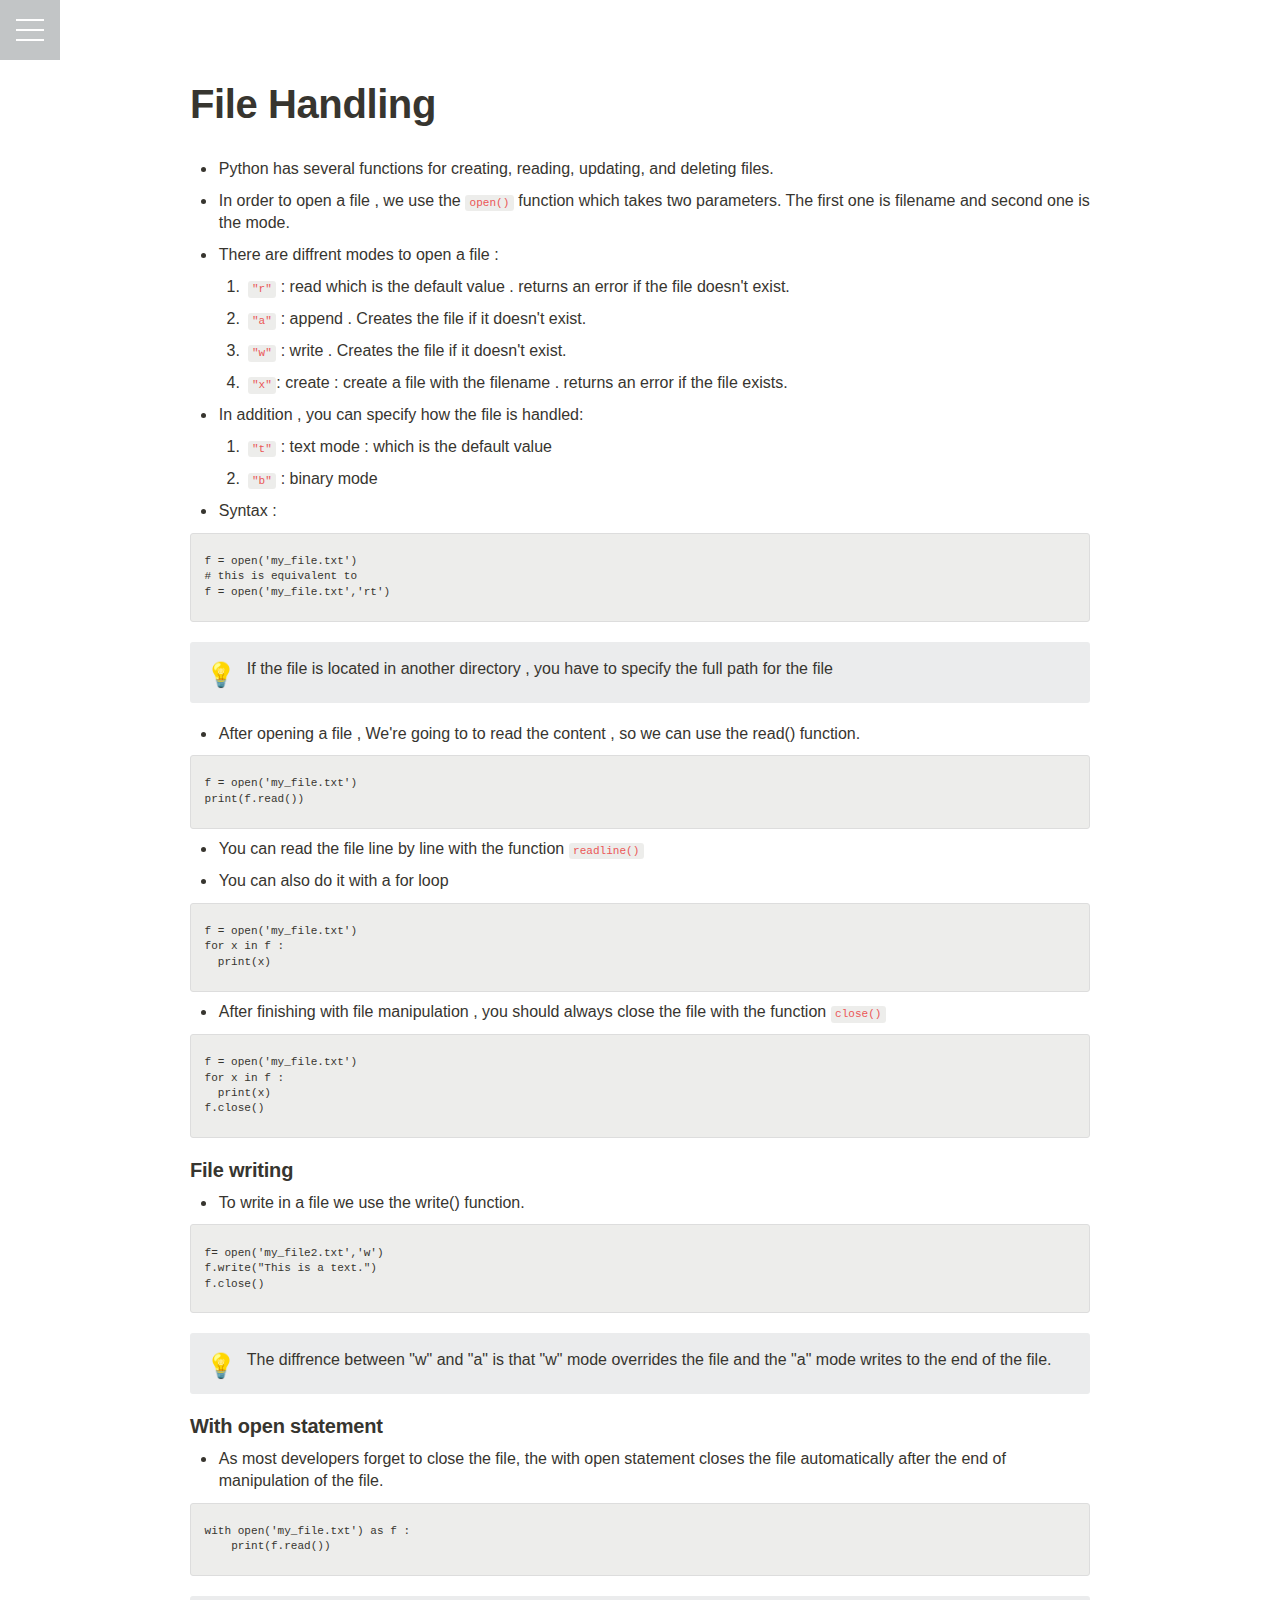
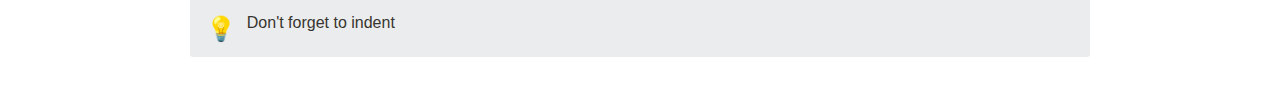
<file: File Handling.html>
<html><head><meta http-equiv="Content-Type" content="text/html; charset=utf-8"/><title>File Handling</title><style>
/* webkit printing magic: print all background colors */
html {
	-webkit-print-color-adjust: exact;
}
* {
	box-sizing: border-box;
	-webkit-print-color-adjust: exact;
}

html,
body {
	margin: 0;
	padding: 0;
}
@media only screen {
	body {
		margin: 2em auto;
		max-width: 900px;
		color: rgb(55, 53, 47);
	}
}

body {
	line-height: 1.5;
	
}

a,
a.visited {
	color: inherit;
	text-decoration: underline;
}

.pdf-relative-link-path {
	font-size: 80%;
	color: #444;
}

h1,
h2,
h3 {
	letter-spacing: -0.01em;
	line-height: 1.2;
	font-weight: 600;
	margin-bottom: 0;
}

.page-title {
	font-size: 2.5rem;
	font-weight: 700;
	margin-top: 0;
	margin-bottom: 0.75em;
}

h1 {
	font-size: 1.875rem;
	margin-top: 1.875rem;
}

h2 {
	font-size: 1.5rem;
	margin-top: 1.5rem;
}

h3 {
	font-size: 1.25rem;
	margin-top: 1.25rem;
}

.source {
	border: 1px solid #ddd;
	border-radius: 3px;
	padding: 1.5em;
	word-break: break-all;
}

.callout {
	border-radius: 3px;
	padding: 1rem;
}

figure {
	margin: 1.25em 0;
	page-break-inside: avoid;
}

figcaption {
	opacity: 0.5;
	font-size: 85%;
	margin-top: 0.5em;
}

mark {
	background-color: transparent;
}

.indented {
	padding-left: 1.5em;
}

hr {
	background: transparent;
	display: block;
	width: 100%;
	height: 1px;
	visibility: visible;
	border: none;
	border-bottom: 1px solid rgba(55, 53, 47, 0.09);
}

img {
	max-width: 100%;
}

@media only print {
	img {
		max-height: 100vh;
		object-fit: contain;
	}
}

@page {
	margin: 1in;
}

.collection-content {
	font-size: 0.875rem;
}

.column-list {
	display: flex;
	justify-content: space-between;
}

.column {
	padding: 0 1em;
}

.column:first-child {
	padding-left: 0;
}

.column:last-child {
	padding-right: 0;
}

.table_of_contents-item {
	display: block;
	font-size: 0.875rem;
	line-height: 1.3;
	padding: 0.125rem;
}

.table_of_contents-indent-1 {
	margin-left: 1.5rem;
}

.table_of_contents-indent-2 {
	margin-left: 3rem;
}

.table_of_contents-indent-3 {
	margin-left: 4.5rem;
}

.table_of_contents-link {
	text-decoration: none;
	opacity: 0.7;
	border-bottom: 1px solid rgba(55, 53, 47, 0.18);
}

table,
th,
td {
	border: 1px solid rgba(55, 53, 47, 0.09);
	border-collapse: collapse;
}

table {
	border-left: none;
	border-right: none;
}

th,
td {
	font-weight: normal;
	padding: 0.25em 0.5em;
	line-height: 1.5;
	min-height: 1.5em;
	text-align: left;
}

th {
	color: rgba(55, 53, 47, 0.6);
}

ol,
ul {
	margin: 0;
	margin-block-start: 0.6em;
	margin-block-end: 0.6em;
}

li > ol:first-child,
li > ul:first-child {
	margin-block-start: 0.6em;
}

ul > li {
	list-style: disc;
}

ul.to-do-list {
	text-indent: -1.7em;
}

ul.to-do-list > li {
	list-style: none;
}

.to-do-children-checked {
	text-decoration: line-through;
	opacity: 0.375;
}

ul.toggle > li {
	list-style: none;
}

ul {
	padding-inline-start: 1.7em;
}

ul > li {
	padding-left: 0.1em;
}

ol {
	padding-inline-start: 1.6em;
}

ol > li {
	padding-left: 0.2em;
}

.mono ol {
	padding-inline-start: 2em;
}

.mono ol > li {
	text-indent: -0.4em;
}

.toggle {
	padding-inline-start: 0em;
	list-style-type: none;
}

/* Indent toggle children */
.toggle > li > details {
	padding-left: 1.7em;
}

.toggle > li > details > summary {
	margin-left: -1.1em;
}

.selected-value {
	display: inline-block;
	padding: 0 0.5em;
	background: rgba(206, 205, 202, 0.5);
	border-radius: 3px;
	margin-right: 0.5em;
	margin-top: 0.3em;
	margin-bottom: 0.3em;
	white-space: nowrap;
}

.collection-title {
	display: inline-block;
	margin-right: 1em;
}

time {
	opacity: 0.5;
}

.icon {
	display: inline-block;
	max-width: 1.2em;
	max-height: 1.2em;
	text-decoration: none;
	vertical-align: text-bottom;
	margin-right: 0.5em;
}

img.icon {
	border-radius: 3px;
}

.user-icon {
	width: 1.5em;
	height: 1.5em;
	border-radius: 100%;
	margin-right: 0.5rem;
}

.user-icon-inner {
	font-size: 0.8em;
}

.text-icon {
	border: 1px solid #000;
	text-align: center;
}

.page-cover-image {
	display: block;
	object-fit: cover;
	width: 100%;
	height: 30vh;
}

.page-header-icon {
	font-size: 3rem;
	margin-bottom: 1rem;
}

.page-header-icon-with-cover {
	margin-top: -0.72em;
	margin-left: 0.07em;
}

.page-header-icon img {
	border-radius: 3px;
}

.link-to-page {
	margin: 1em 0;
	padding: 0;
	border: none;
	font-weight: 500;
}

p > .user {
	opacity: 0.5;
}

td > .user,
td > time {
	white-space: nowrap;
}

input[type="checkbox"] {
	transform: scale(1.5);
	margin-right: 0.6em;
	vertical-align: middle;
}

p {
	margin-top: 0.5em;
	margin-bottom: 0.5em;
}

.image {
	border: none;
	margin: 1.5em 0;
	padding: 0;
	border-radius: 0;
	text-align: center;
}

.code,
code {
	background: rgba(135, 131, 120, 0.15);
	border-radius: 3px;
	padding: 0.2em 0.4em;
	border-radius: 3px;
	font-size: 85%;
	tab-size: 2;
}

code {
	color: #eb5757;
}

.code {
	padding: 1.5em 1em;
}

.code-wrap {
	white-space: pre-wrap;
	word-break: break-all;
}

.code > code {
	background: none;
	padding: 0;
	font-size: 100%;
	color: inherit;
}

blockquote {
	font-size: 1.25em;
	margin: 1em 0;
	padding-left: 1em;
	border-left: 3px solid rgb(55, 53, 47);
}

.bookmark {
	text-decoration: none;
	max-height: 8em;
	padding: 0;
	display: flex;
	width: 100%;
	align-items: stretch;
}

.bookmark-title {
	font-size: 0.85em;
	overflow: hidden;
	text-overflow: ellipsis;
	height: 1.75em;
	white-space: nowrap;
}

.bookmark-text {
	display: flex;
	flex-direction: column;
}

.bookmark-info {
	flex: 4 1 180px;
	padding: 12px 14px 14px;
	display: flex;
	flex-direction: column;
	justify-content: space-between;
}

.bookmark-image {
	width: 33%;
	flex: 1 1 180px;
	display: block;
	position: relative;
	object-fit: cover;
	border-radius: 1px;
}

.bookmark-description {
	color: rgba(55, 53, 47, 0.6);
	font-size: 0.75em;
	overflow: hidden;
	max-height: 4.5em;
	word-break: break-word;
}

.bookmark-href {
	font-size: 0.75em;
	margin-top: 0.25em;
}

.sans { font-family: -apple-system, BlinkMacSystemFont, "Segoe UI", Helvetica, "Apple Color Emoji", Arial, sans-serif, "Segoe UI Emoji", "Segoe UI Symbol"; }
.code { font-family: "SFMono-Regular", Consolas, "Liberation Mono", Menlo, Courier, monospace; }
.serif { font-family: Lyon-Text, Georgia, YuMincho, "Yu Mincho", "Hiragino Mincho ProN", "Hiragino Mincho Pro", "Songti TC", "Songti SC", "SimSun", "Nanum Myeongjo", NanumMyeongjo, Batang, serif; }
.mono { font-family: iawriter-mono, Nitti, Menlo, Courier, monospace; }
.pdf .sans { font-family: Inter, -apple-system, BlinkMacSystemFont, "Segoe UI", Helvetica, "Apple Color Emoji", Arial, sans-serif, "Segoe UI Emoji", "Segoe UI Symbol", 'Twemoji', 'Noto Color Emoji', 'Noto Sans CJK SC', 'Noto Sans CJK KR'; }

.pdf .code { font-family: Source Code Pro, "SFMono-Regular", Consolas, "Liberation Mono", Menlo, Courier, monospace, 'Twemoji', 'Noto Color Emoji', 'Noto Sans Mono CJK SC', 'Noto Sans Mono CJK KR'; }

.pdf .serif { font-family: PT Serif, Lyon-Text, Georgia, YuMincho, "Yu Mincho", "Hiragino Mincho ProN", "Hiragino Mincho Pro", "Songti TC", "Songti SC", "SimSun", "Nanum Myeongjo", NanumMyeongjo, Batang, serif, 'Twemoji', 'Noto Color Emoji', 'Noto Sans CJK SC', 'Noto Sans CJK KR'; }

.pdf .mono { font-family: PT Mono, iawriter-mono, Nitti, Menlo, Courier, monospace, 'Twemoji', 'Noto Color Emoji', 'Noto Sans Mono CJK SC', 'Noto Sans Mono CJK KR'; }

.highlight-default {
}
.highlight-gray {
	color: rgb(155,154,151);
}
.highlight-brown {
	color: rgb(100,71,58);
}
.highlight-orange {
	color: rgb(217,115,13);
}
.highlight-yellow {
	color: rgb(223,171,1);
}
.highlight-teal {
	color: rgb(15,123,108);
}
.highlight-blue {
	color: rgb(11,110,153);
}
.highlight-purple {
	color: rgb(105,64,165);
}
.highlight-pink {
	color: rgb(173,26,114);
}
.highlight-red {
	color: rgb(224,62,62);
}
.highlight-gray_background {
	background: rgb(235,236,237);
}
.highlight-brown_background {
	background: rgb(233,229,227);
}
.highlight-orange_background {
	background: rgb(250,235,221);
}
.highlight-yellow_background {
	background: rgb(251,243,219);
}
.highlight-teal_background {
	background: rgb(221,237,234);
}
.highlight-blue_background {
	background: rgb(221,235,241);
}
.highlight-purple_background {
	background: rgb(234,228,242);
}
.highlight-pink_background {
	background: rgb(244,223,235);
}
.highlight-red_background {
	background: rgb(251,228,228);
}
.block-color-default {
	color: inherit;
	fill: inherit;
}
.block-color-gray {
	color: rgba(55, 53, 47, 0.6);
	fill: rgba(55, 53, 47, 0.6);
}
.block-color-brown {
	color: rgb(100,71,58);
	fill: rgb(100,71,58);
}
.block-color-orange {
	color: rgb(217,115,13);
	fill: rgb(217,115,13);
}
.block-color-yellow {
	color: rgb(223,171,1);
	fill: rgb(223,171,1);
}
.block-color-teal {
	color: rgb(15,123,108);
	fill: rgb(15,123,108);
}
.block-color-blue {
	color: rgb(11,110,153);
	fill: rgb(11,110,153);
}
.block-color-purple {
	color: rgb(105,64,165);
	fill: rgb(105,64,165);
}
.block-color-pink {
	color: rgb(173,26,114);
	fill: rgb(173,26,114);
}
.block-color-red {
	color: rgb(224,62,62);
	fill: rgb(224,62,62);
}
.block-color-gray_background {
	background: rgb(235,236,237);
}
.block-color-brown_background {
	background: rgb(233,229,227);
}
.block-color-orange_background {
	background: rgb(250,235,221);
}
.block-color-yellow_background {
	background: rgb(251,243,219);
}
.block-color-teal_background {
	background: rgb(221,237,234);
}
.block-color-blue_background {
	background: rgb(221,235,241);
}
.block-color-purple_background {
	background: rgb(234,228,242);
}
.block-color-pink_background {
	background: rgb(244,223,235);
}
.block-color-red_background {
	background: rgb(251,228,228);
}
.select-value-color-default { background-color: rgba(206,205,202,0.5); }
.select-value-color-gray { background-color: rgba(155,154,151, 0.4); }
.select-value-color-brown { background-color: rgba(140,46,0,0.2); }
.select-value-color-orange { background-color: rgba(245,93,0,0.2); }
.select-value-color-yellow { background-color: rgba(233,168,0,0.2); }
.select-value-color-green { background-color: rgba(0,135,107,0.2); }
.select-value-color-blue { background-color: rgba(0,120,223,0.2); }
.select-value-color-purple { background-color: rgba(103,36,222,0.2); }
.select-value-color-pink { background-color: rgba(221,0,129,0.2); }
.select-value-color-red { background-color: rgba(255,0,26,0.2); }

.checkbox {
	display: inline-flex;
	vertical-align: text-bottom;
	width: 16;
	height: 16;
	background-size: 16px;
	margin-left: 2px;
	margin-right: 5px;
}

.checkbox-on {
	background-image: url("data:image/svg+xml;charset=UTF-8,%3Csvg%20width%3D%2216%22%20height%3D%2216%22%20viewBox%3D%220%200%2016%2016%22%20fill%3D%22none%22%20xmlns%3D%22http%3A%2F%2Fwww.w3.org%2F2000%2Fsvg%22%3E%0A%3Crect%20width%3D%2216%22%20height%3D%2216%22%20fill%3D%22%2358A9D7%22%2F%3E%0A%3Cpath%20d%3D%22M6.71429%2012.2852L14%204.9995L12.7143%203.71436L6.71429%209.71378L3.28571%206.2831L2%207.57092L6.71429%2012.2852Z%22%20fill%3D%22white%22%2F%3E%0A%3C%2Fsvg%3E");
}

.checkbox-off {
	background-image: url("data:image/svg+xml;charset=UTF-8,%3Csvg%20width%3D%2216%22%20height%3D%2216%22%20viewBox%3D%220%200%2016%2016%22%20fill%3D%22none%22%20xmlns%3D%22http%3A%2F%2Fwww.w3.org%2F2000%2Fsvg%22%3E%0A%3Crect%20x%3D%220.75%22%20y%3D%220.75%22%20width%3D%2214.5%22%20height%3D%2214.5%22%20fill%3D%22white%22%20stroke%3D%22%2336352F%22%20stroke-width%3D%221.5%22%2F%3E%0A%3C%2Fsvg%3E");
}
	
</style>
<link rel="stylesheet" href="./index.css">
</head>
<body>
	
<!-- Starts Burger Menu  -->
<div class="menu-wrap">
    <input type="checkbox" class="toggler">
    <div class="hamburger"><div></div></div>
    <div class="menu">
      <div>
        <div class="menu-items">
          <ul>
            <li><a href="./Introduction.html">Introduction</a></li>
            <li><a href="./Python On Windows.html">Python On Windows</a></li>
            <li><a href="./Variables And Data Types.html">Variables & Data Types</a></li>
            <li><a href="./Operators.html">Operators</a></li>
            <li><a href="./Conditionals.html">Conditionals</a></li>
            <li><a href="./Strings.html">Strings</a></li>
            <li><a href="./Loops.html">Loops</a></li>
            <li><a href="./Lists.html">Lists</a></li>
            <li><a href="./Tuple.html">Tuples</a></li>
            <li><a href="./Dictionaries.html">Dictionaries</a></li>
            <li><a href="./Functions.html">Functions</a></li>
            <li><a href="./Modules.html">Modules</a></li>
			<li><a href="./File Handling.html">File Handling </a></li>
			<li><a href="./quizz.html">Python Quizz</a></li>
          </ul>
        </div>
      </div>
    </div>

  </div>

  <!-- Ends Burger Menu -->	
<article id="298781c3-1ff9-4098-9a0c-fc0b5f8912d7" class="page sans"><header><h1 class="page-title">File Handling</h1></header><div class="page-body"><ul id="deaff9bd-ead8-4768-a331-40112f69725b" class="bulleted-list"><li>Python has several functions for creating, reading, updating, and deleting files.</li></ul><ul id="b5f6c32d-8e18-47f8-952e-45873d4c9e08" class="bulleted-list"><li>In order to open a file , we use the <code>open()</code> function which takes two parameters. The first one is filename and second one is the mode.</li></ul><ul id="f9cb9548-8978-4d42-b36d-320975925684" class="bulleted-list"><li>There are diffrent modes to open a file :<ol id="b9f9fe8f-ff83-4f62-9ea4-c5eab169ccc5" class="numbered-list" start="1"><li><code>&quot;r&quot;</code> : read which is the default value . returns an error if the file doesn&#x27;t exist.</li></ol><ol id="eb35a3a7-c3a4-446e-9f5b-bfbd85a286bd" class="numbered-list" start="2"><li><code>&quot;a&quot;</code> : append . Creates the file if it doesn&#x27;t exist.</li></ol><ol id="30e3f401-38b0-4496-b5f7-f3292123fcec" class="numbered-list" start="3"><li><code>&quot;w&quot;</code> : write . Creates the file if it doesn&#x27;t exist.</li></ol><ol id="39627d49-c4d4-4fcd-bea0-7dcfb430280d" class="numbered-list" start="4"><li><code>&quot;x&quot;</code>: create : create a file with the filename . returns an error if the file exists.</li></ol></li></ul><ul id="8ca74a5e-2ce4-4dd9-8073-3be38a38233c" class="bulleted-list"><li>In addition , you can specify how the file is handled:<ol id="67e94b6f-1064-43cf-bc42-e366dca3dc68" class="numbered-list" start="1"><li><code>&quot;t&quot;</code> : text mode : which is the default value</li></ol><ol id="71444ed8-6f2c-43dc-adf5-c478aebf1210" class="numbered-list" start="2"><li><code>&quot;b&quot;</code> : binary mode </li></ol></li></ul><ul id="6205552e-8c6d-47a4-aed8-0df6c262af5e" class="bulleted-list"><li>Syntax :</li></ul><pre id="5ec8b893-6c82-413e-b861-243937326bf8" class="code"><code>f = open(&#x27;my_file.txt&#x27;) 
# this is equivalent to 
f = open(&#x27;my_file.txt&#x27;,&#x27;rt&#x27;)
</code></pre><figure class="block-color-gray_background callout" style="white-space:pre-wrap;display:flex" id="e8ea9957-8ddf-4271-a315-a6cb7c8b5b7f"><div style="font-size:1.5em"><span class="icon">💡</span></div><div style="width:100%">If the file is located in another directory , you have to specify the full path for the file</div></figure><ul id="0714ff5f-ba64-4caa-ae16-92e9d31fbc75" class="bulleted-list"><li>After opening a file , We&#x27;re going to to read the content , so we can use the read() function.</li></ul><pre id="ae95bed3-fdd1-4520-b711-d13cd5796588" class="code"><code>f = open(&#x27;my_file.txt&#x27;)
print(f.read())</code></pre><ul id="9a56a924-aab0-4ae9-a8f9-220096c20a84" class="bulleted-list"><li>You can read the file line by line with the function <code>readline()</code></li></ul><ul id="1e5927e8-3fac-40a6-a38c-e555febe19db" class="bulleted-list"><li>You can also do it with a for loop</li></ul><pre id="ebe74a07-c318-40a1-b1c5-3b85df11e3e1" class="code"><code>f = open(&#x27;my_file.txt&#x27;)
for x in f :
	print(x)</code></pre><ul id="6de00913-0d78-4a52-b871-6b3e8c3fdcce" class="bulleted-list"><li>After finishing with file manipulation , you should always close the file with the function <code>close()</code></li></ul><pre id="d253f15f-4d1a-4325-ba8f-e5eee326761a" class="code"><code>f = open(&#x27;my_file.txt&#x27;)
for x in f :
	print(x)
f.close()</code></pre><h3 id="1d4cbfa5-55c3-4b53-a855-11c61b6d5248" class="">File writing </h3><ul id="98f80f3e-ebf7-448c-8537-19384e008bc9" class="bulleted-list"><li>To write in a file we use the write() function.</li></ul><pre id="43a332b2-d64b-4266-8103-fb3778d0eb5e" class="code"><code>f= open(&#x27;my_file2.txt&#x27;,&#x27;w&#x27;)
f.write(&quot;This is a text.&quot;)
f.close()</code></pre><figure class="block-color-gray_background callout" style="white-space:pre-wrap;display:flex" id="f9de55fd-47d1-4f8d-bebd-366b01e8c92b"><div style="font-size:1.5em"><span class="icon">💡</span></div><div style="width:100%">The diffrence between &quot;w&quot; and &quot;a&quot; is that &quot;w&quot; mode overrides the file and the &quot;a&quot; mode writes to the end of the file.</div></figure><h3 id="110e88d5-8315-41fa-bd5b-424c888b765b" class="">With open statement </h3><ul id="c9b56000-36fd-4574-9518-5b90f3eef663" class="bulleted-list"><li>As most developers forget to close the file, the with open statement closes the file automatically after the end of manipulation of the file.</li></ul><pre id="931b857d-8e30-4226-9229-36863a61ceb8" class="code"><code>with open(&#x27;my_file.txt&#x27;) as f :
		print(f.read())</code></pre><figure class="block-color-gray_background callout" style="white-space:pre-wrap;display:flex" id="8a895f3f-7c96-42dc-865c-04fb62f31733"><div style="font-size:1.5em"><span class="icon">💡</span></div><div style="width:100%">Don&#x27;t forget to indent</div></figure></div></article></body></html>
</file>
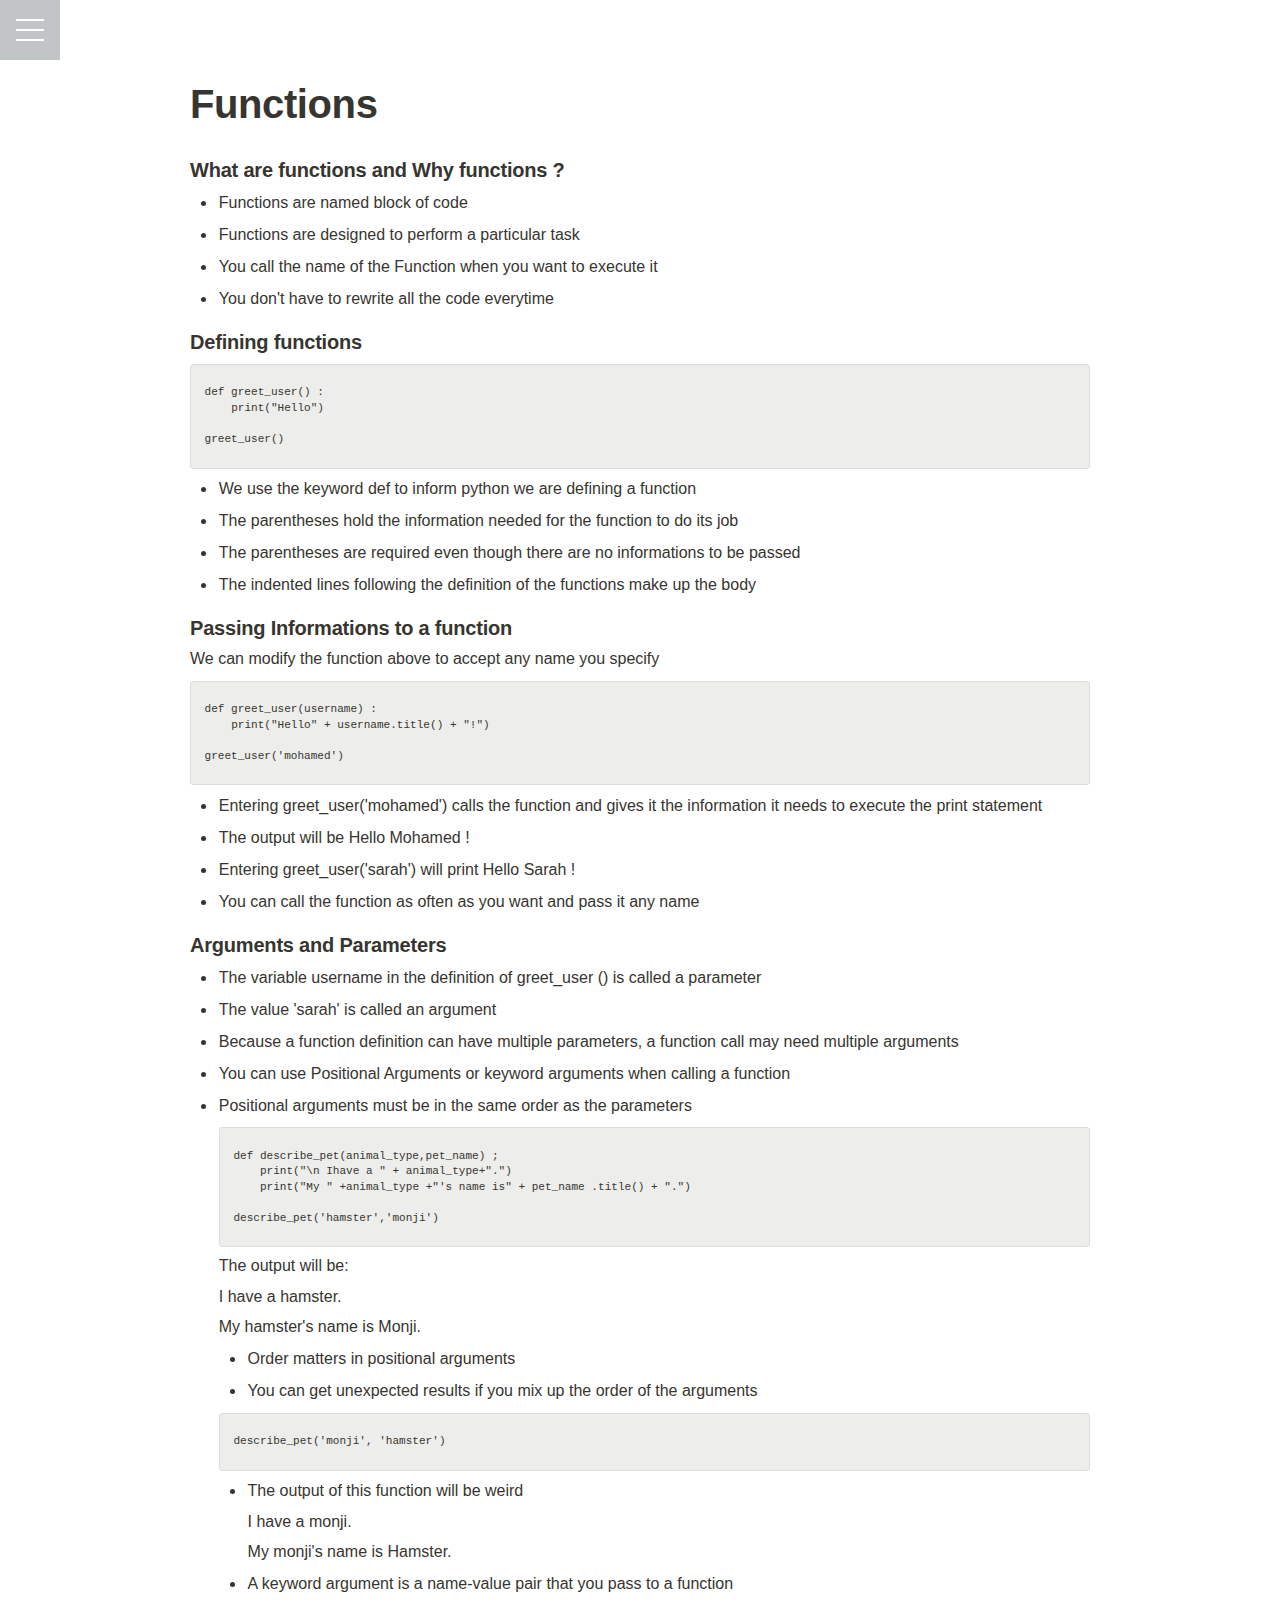
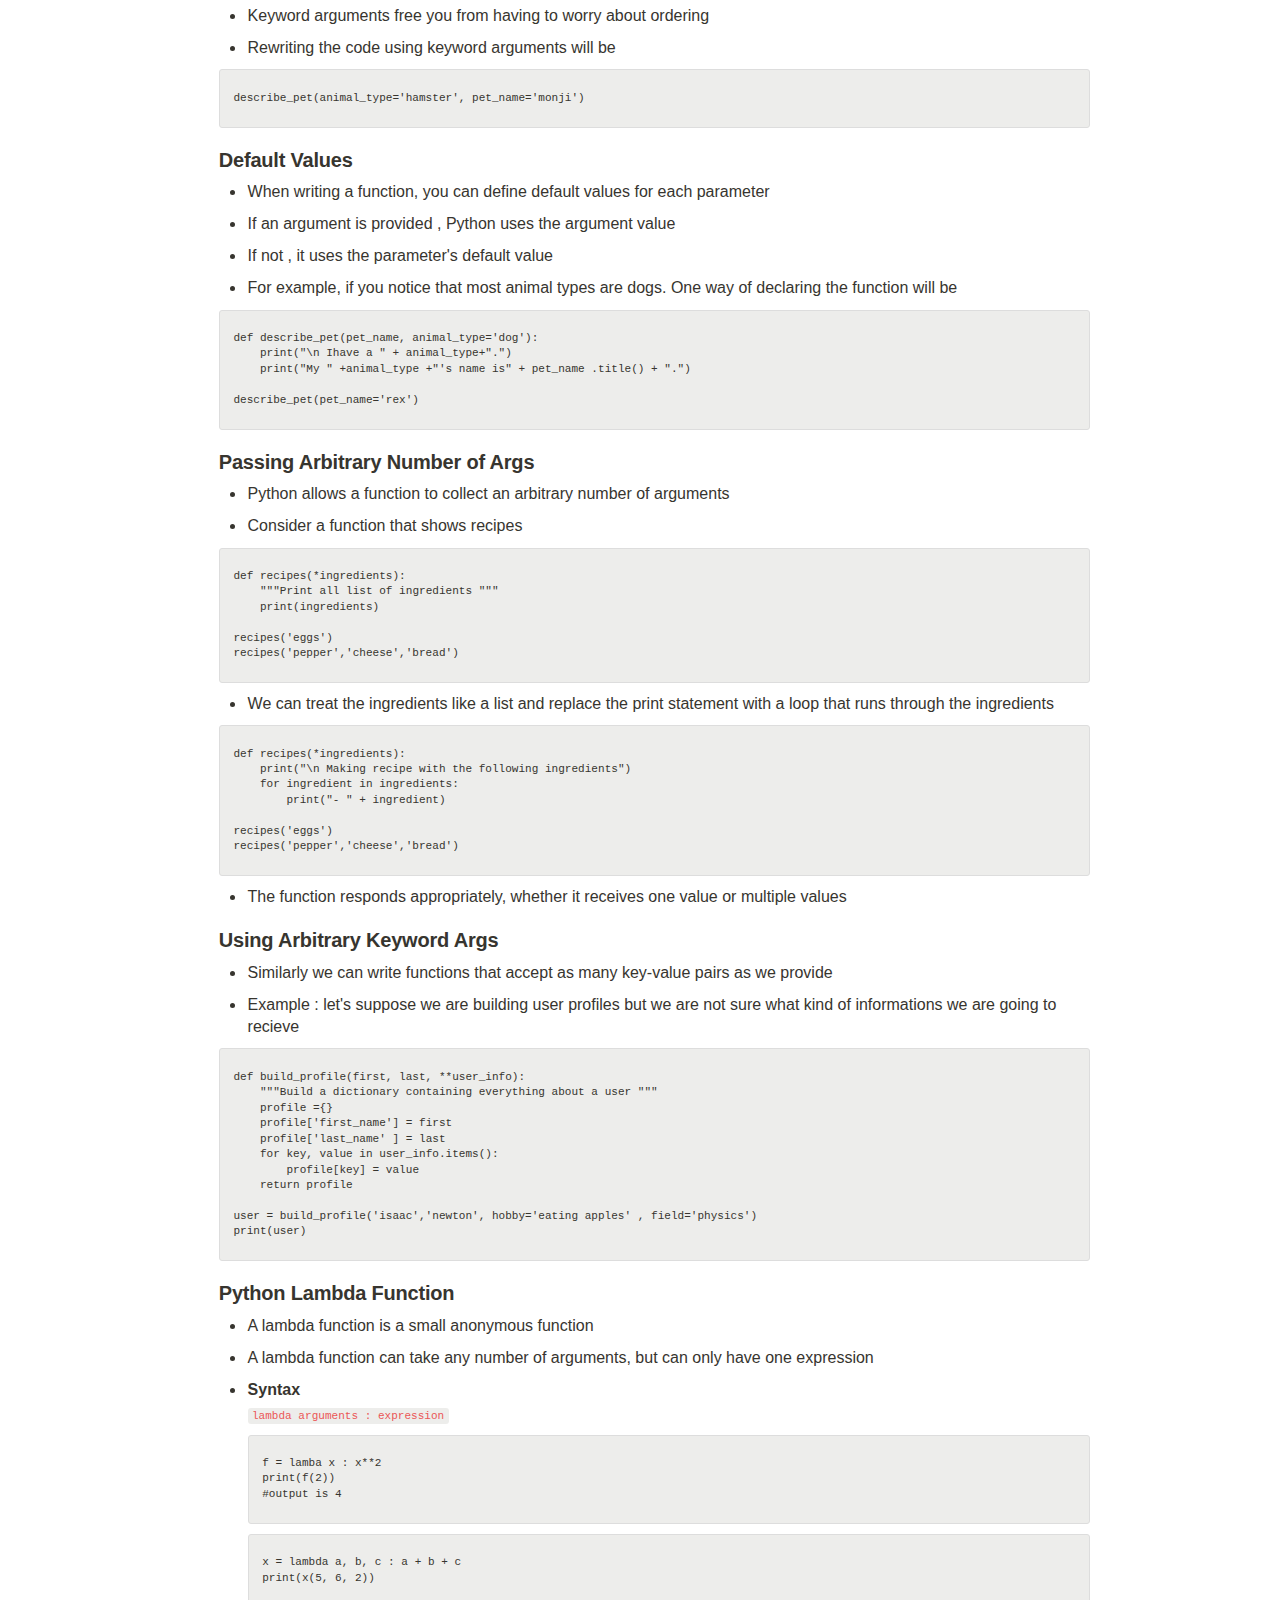
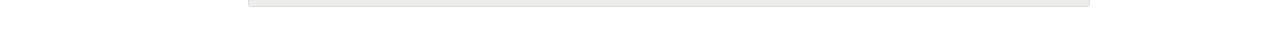
<file: Functions.html>
<html><head><meta http-equiv="Content-Type" content="text/html; charset=utf-8"/><title>Functions</title><style>
/* webkit printing magic: print all background colors */
html {
	-webkit-print-color-adjust: exact;
}
* {
	box-sizing: border-box;
	-webkit-print-color-adjust: exact;
}

html,
body {
	margin: 0;
	padding: 0;
}
@media only screen {
	body {
		margin: 2em auto;
		max-width: 900px;
		color: rgb(55, 53, 47);
	}
}

body {
	line-height: 1.5;
	
}

a,
a.visited {
	color: inherit;
	text-decoration: underline;
}

.pdf-relative-link-path {
	font-size: 80%;
	color: #444;
}

h1,
h2,
h3 {
	letter-spacing: -0.01em;
	line-height: 1.2;
	font-weight: 600;
	margin-bottom: 0;
}

.page-title {
	font-size: 2.5rem;
	font-weight: 700;
	margin-top: 0;
	margin-bottom: 0.75em;
}

h1 {
	font-size: 1.875rem;
	margin-top: 1.875rem;
}

h2 {
	font-size: 1.5rem;
	margin-top: 1.5rem;
}

h3 {
	font-size: 1.25rem;
	margin-top: 1.25rem;
}

.source {
	border: 1px solid #ddd;
	border-radius: 3px;
	padding: 1.5em;
	word-break: break-all;
}

.callout {
	border-radius: 3px;
	padding: 1rem;
}

figure {
	margin: 1.25em 0;
	page-break-inside: avoid;
}

figcaption {
	opacity: 0.5;
	font-size: 85%;
	margin-top: 0.5em;
}

mark {
	background-color: transparent;
}

.indented {
	padding-left: 1.5em;
}

hr {
	background: transparent;
	display: block;
	width: 100%;
	height: 1px;
	visibility: visible;
	border: none;
	border-bottom: 1px solid rgba(55, 53, 47, 0.09);
}

img {
	max-width: 100%;
}

@media only print {
	img {
		max-height: 100vh;
		object-fit: contain;
	}
}

@page {
	margin: 1in;
}

.collection-content {
	font-size: 0.875rem;
}

.column-list {
	display: flex;
	justify-content: space-between;
}

.column {
	padding: 0 1em;
}

.column:first-child {
	padding-left: 0;
}

.column:last-child {
	padding-right: 0;
}

.table_of_contents-item {
	display: block;
	font-size: 0.875rem;
	line-height: 1.3;
	padding: 0.125rem;
}

.table_of_contents-indent-1 {
	margin-left: 1.5rem;
}

.table_of_contents-indent-2 {
	margin-left: 3rem;
}

.table_of_contents-indent-3 {
	margin-left: 4.5rem;
}

.table_of_contents-link {
	text-decoration: none;
	opacity: 0.7;
	border-bottom: 1px solid rgba(55, 53, 47, 0.18);
}

table,
th,
td {
	border: 1px solid rgba(55, 53, 47, 0.09);
	border-collapse: collapse;
}

table {
	border-left: none;
	border-right: none;
}

th,
td {
	font-weight: normal;
	padding: 0.25em 0.5em;
	line-height: 1.5;
	min-height: 1.5em;
	text-align: left;
}

th {
	color: rgba(55, 53, 47, 0.6);
}

ol,
ul {
	margin: 0;
	margin-block-start: 0.6em;
	margin-block-end: 0.6em;
}

li > ol:first-child,
li > ul:first-child {
	margin-block-start: 0.6em;
}

ul > li {
	list-style: disc;
}

ul.to-do-list {
	text-indent: -1.7em;
}

ul.to-do-list > li {
	list-style: none;
}

.to-do-children-checked {
	text-decoration: line-through;
	opacity: 0.375;
}

ul.toggle > li {
	list-style: none;
}

ul {
	padding-inline-start: 1.7em;
}

ul > li {
	padding-left: 0.1em;
}

ol {
	padding-inline-start: 1.6em;
}

ol > li {
	padding-left: 0.2em;
}

.mono ol {
	padding-inline-start: 2em;
}

.mono ol > li {
	text-indent: -0.4em;
}

.toggle {
	padding-inline-start: 0em;
	list-style-type: none;
}

/* Indent toggle children */
.toggle > li > details {
	padding-left: 1.7em;
}

.toggle > li > details > summary {
	margin-left: -1.1em;
}

.selected-value {
	display: inline-block;
	padding: 0 0.5em;
	background: rgba(206, 205, 202, 0.5);
	border-radius: 3px;
	margin-right: 0.5em;
	margin-top: 0.3em;
	margin-bottom: 0.3em;
	white-space: nowrap;
}

.collection-title {
	display: inline-block;
	margin-right: 1em;
}

time {
	opacity: 0.5;
}

.icon {
	display: inline-block;
	max-width: 1.2em;
	max-height: 1.2em;
	text-decoration: none;
	vertical-align: text-bottom;
	margin-right: 0.5em;
}

img.icon {
	border-radius: 3px;
}

.user-icon {
	width: 1.5em;
	height: 1.5em;
	border-radius: 100%;
	margin-right: 0.5rem;
}

.user-icon-inner {
	font-size: 0.8em;
}

.text-icon {
	border: 1px solid #000;
	text-align: center;
}

.page-cover-image {
	display: block;
	object-fit: cover;
	width: 100%;
	height: 30vh;
}

.page-header-icon {
	font-size: 3rem;
	margin-bottom: 1rem;
}

.page-header-icon-with-cover {
	margin-top: -0.72em;
	margin-left: 0.07em;
}

.page-header-icon img {
	border-radius: 3px;
}

.link-to-page {
	margin: 1em 0;
	padding: 0;
	border: none;
	font-weight: 500;
}

p > .user {
	opacity: 0.5;
}

td > .user,
td > time {
	white-space: nowrap;
}

input[type="checkbox"] {
	transform: scale(1.5);
	margin-right: 0.6em;
	vertical-align: middle;
}

p {
	margin-top: 0.5em;
	margin-bottom: 0.5em;
}

.image {
	border: none;
	margin: 1.5em 0;
	padding: 0;
	border-radius: 0;
	text-align: center;
}

.code,
code {
	background: rgba(135, 131, 120, 0.15);
	border-radius: 3px;
	padding: 0.2em 0.4em;
	border-radius: 3px;
	font-size: 85%;
	tab-size: 2;
}

code {
	color: #eb5757;
}

.code {
	padding: 1.5em 1em;
}

.code-wrap {
	white-space: pre-wrap;
	word-break: break-all;
}

.code > code {
	background: none;
	padding: 0;
	font-size: 100%;
	color: inherit;
}

blockquote {
	font-size: 1.25em;
	margin: 1em 0;
	padding-left: 1em;
	border-left: 3px solid rgb(55, 53, 47);
}

.bookmark {
	text-decoration: none;
	max-height: 8em;
	padding: 0;
	display: flex;
	width: 100%;
	align-items: stretch;
}

.bookmark-title {
	font-size: 0.85em;
	overflow: hidden;
	text-overflow: ellipsis;
	height: 1.75em;
	white-space: nowrap;
}

.bookmark-text {
	display: flex;
	flex-direction: column;
}

.bookmark-info {
	flex: 4 1 180px;
	padding: 12px 14px 14px;
	display: flex;
	flex-direction: column;
	justify-content: space-between;
}

.bookmark-image {
	width: 33%;
	flex: 1 1 180px;
	display: block;
	position: relative;
	object-fit: cover;
	border-radius: 1px;
}

.bookmark-description {
	color: rgba(55, 53, 47, 0.6);
	font-size: 0.75em;
	overflow: hidden;
	max-height: 4.5em;
	word-break: break-word;
}

.bookmark-href {
	font-size: 0.75em;
	margin-top: 0.25em;
}

.sans { font-family: -apple-system, BlinkMacSystemFont, "Segoe UI", Helvetica, "Apple Color Emoji", Arial, sans-serif, "Segoe UI Emoji", "Segoe UI Symbol"; }
.code { font-family: "SFMono-Regular", Consolas, "Liberation Mono", Menlo, Courier, monospace; }
.serif { font-family: Lyon-Text, Georgia, YuMincho, "Yu Mincho", "Hiragino Mincho ProN", "Hiragino Mincho Pro", "Songti TC", "Songti SC", "SimSun", "Nanum Myeongjo", NanumMyeongjo, Batang, serif; }
.mono { font-family: iawriter-mono, Nitti, Menlo, Courier, monospace; }
.pdf .sans { font-family: Inter, -apple-system, BlinkMacSystemFont, "Segoe UI", Helvetica, "Apple Color Emoji", Arial, sans-serif, "Segoe UI Emoji", "Segoe UI Symbol", 'Twemoji', 'Noto Color Emoji', 'Noto Sans CJK SC', 'Noto Sans CJK KR'; }

.pdf .code { font-family: Source Code Pro, "SFMono-Regular", Consolas, "Liberation Mono", Menlo, Courier, monospace, 'Twemoji', 'Noto Color Emoji', 'Noto Sans Mono CJK SC', 'Noto Sans Mono CJK KR'; }

.pdf .serif { font-family: PT Serif, Lyon-Text, Georgia, YuMincho, "Yu Mincho", "Hiragino Mincho ProN", "Hiragino Mincho Pro", "Songti TC", "Songti SC", "SimSun", "Nanum Myeongjo", NanumMyeongjo, Batang, serif, 'Twemoji', 'Noto Color Emoji', 'Noto Sans CJK SC', 'Noto Sans CJK KR'; }

.pdf .mono { font-family: PT Mono, iawriter-mono, Nitti, Menlo, Courier, monospace, 'Twemoji', 'Noto Color Emoji', 'Noto Sans Mono CJK SC', 'Noto Sans Mono CJK KR'; }

.highlight-default {
}
.highlight-gray {
	color: rgb(155,154,151);
}
.highlight-brown {
	color: rgb(100,71,58);
}
.highlight-orange {
	color: rgb(217,115,13);
}
.highlight-yellow {
	color: rgb(223,171,1);
}
.highlight-teal {
	color: rgb(15,123,108);
}
.highlight-blue {
	color: rgb(11,110,153);
}
.highlight-purple {
	color: rgb(105,64,165);
}
.highlight-pink {
	color: rgb(173,26,114);
}
.highlight-red {
	color: rgb(224,62,62);
}
.highlight-gray_background {
	background: rgb(235,236,237);
}
.highlight-brown_background {
	background: rgb(233,229,227);
}
.highlight-orange_background {
	background: rgb(250,235,221);
}
.highlight-yellow_background {
	background: rgb(251,243,219);
}
.highlight-teal_background {
	background: rgb(221,237,234);
}
.highlight-blue_background {
	background: rgb(221,235,241);
}
.highlight-purple_background {
	background: rgb(234,228,242);
}
.highlight-pink_background {
	background: rgb(244,223,235);
}
.highlight-red_background {
	background: rgb(251,228,228);
}
.block-color-default {
	color: inherit;
	fill: inherit;
}
.block-color-gray {
	color: rgba(55, 53, 47, 0.6);
	fill: rgba(55, 53, 47, 0.6);
}
.block-color-brown {
	color: rgb(100,71,58);
	fill: rgb(100,71,58);
}
.block-color-orange {
	color: rgb(217,115,13);
	fill: rgb(217,115,13);
}
.block-color-yellow {
	color: rgb(223,171,1);
	fill: rgb(223,171,1);
}
.block-color-teal {
	color: rgb(15,123,108);
	fill: rgb(15,123,108);
}
.block-color-blue {
	color: rgb(11,110,153);
	fill: rgb(11,110,153);
}
.block-color-purple {
	color: rgb(105,64,165);
	fill: rgb(105,64,165);
}
.block-color-pink {
	color: rgb(173,26,114);
	fill: rgb(173,26,114);
}
.block-color-red {
	color: rgb(224,62,62);
	fill: rgb(224,62,62);
}
.block-color-gray_background {
	background: rgb(235,236,237);
}
.block-color-brown_background {
	background: rgb(233,229,227);
}
.block-color-orange_background {
	background: rgb(250,235,221);
}
.block-color-yellow_background {
	background: rgb(251,243,219);
}
.block-color-teal_background {
	background: rgb(221,237,234);
}
.block-color-blue_background {
	background: rgb(221,235,241);
}
.block-color-purple_background {
	background: rgb(234,228,242);
}
.block-color-pink_background {
	background: rgb(244,223,235);
}
.block-color-red_background {
	background: rgb(251,228,228);
}
.select-value-color-default { background-color: rgba(206,205,202,0.5); }
.select-value-color-gray { background-color: rgba(155,154,151, 0.4); }
.select-value-color-brown { background-color: rgba(140,46,0,0.2); }
.select-value-color-orange { background-color: rgba(245,93,0,0.2); }
.select-value-color-yellow { background-color: rgba(233,168,0,0.2); }
.select-value-color-green { background-color: rgba(0,135,107,0.2); }
.select-value-color-blue { background-color: rgba(0,120,223,0.2); }
.select-value-color-purple { background-color: rgba(103,36,222,0.2); }
.select-value-color-pink { background-color: rgba(221,0,129,0.2); }
.select-value-color-red { background-color: rgba(255,0,26,0.2); }

.checkbox {
	display: inline-flex;
	vertical-align: text-bottom;
	width: 16;
	height: 16;
	background-size: 16px;
	margin-left: 2px;
	margin-right: 5px;
}

.checkbox-on {
	background-image: url("data:image/svg+xml;charset=UTF-8,%3Csvg%20width%3D%2216%22%20height%3D%2216%22%20viewBox%3D%220%200%2016%2016%22%20fill%3D%22none%22%20xmlns%3D%22http%3A%2F%2Fwww.w3.org%2F2000%2Fsvg%22%3E%0A%3Crect%20width%3D%2216%22%20height%3D%2216%22%20fill%3D%22%2358A9D7%22%2F%3E%0A%3Cpath%20d%3D%22M6.71429%2012.2852L14%204.9995L12.7143%203.71436L6.71429%209.71378L3.28571%206.2831L2%207.57092L6.71429%2012.2852Z%22%20fill%3D%22white%22%2F%3E%0A%3C%2Fsvg%3E");
}

.checkbox-off {
	background-image: url("data:image/svg+xml;charset=UTF-8,%3Csvg%20width%3D%2216%22%20height%3D%2216%22%20viewBox%3D%220%200%2016%2016%22%20fill%3D%22none%22%20xmlns%3D%22http%3A%2F%2Fwww.w3.org%2F2000%2Fsvg%22%3E%0A%3Crect%20x%3D%220.75%22%20y%3D%220.75%22%20width%3D%2214.5%22%20height%3D%2214.5%22%20fill%3D%22white%22%20stroke%3D%22%2336352F%22%20stroke-width%3D%221.5%22%2F%3E%0A%3C%2Fsvg%3E");
}
	
</style>
<link rel="stylesheet" href="./index.css">
</head><body>
<!-- Starts Burger Menu  -->
<div class="menu-wrap">
    <input type="checkbox" class="toggler">
    <div class="hamburger"><div></div></div>
    <div class="menu">
      <div>
        <div class="menu-items">
          <ul>
            <li><a href="./Introduction.html">Introduction</a></li>
            <li><a href="./Python On Windows.html">Python On Windows</a></li>
            <li><a href="./Variables And Data Types.html">Variables & Data Types</a></li>
            <li><a href="./Operators.html">Operators</a></li>
            <li><a href="./Conditionals.html">Conditionals</a></li>
            <li><a href="./Strings.html">Strings</a></li>
            <li><a href="./Loops.html">Loops</a></li>
            <li><a href="./Lists.html">Lists</a></li>
            <li><a href="./Tuple.html">Tuples</a></li>
            <li><a href="./Dictionaries.html">Dictionaries</a></li>
            <li><a href="./Functions.html">Functions</a></li>
            <li><a href="./Modules.html">Modules</a></li>
			<li><a href="./File Handling.html">File Handling </a></li>
			<li><a href="./quizz.html">Python Quizz</a></li>
          </ul>
        </div>
      </div>
    </div>

  </div>

  <!-- Ends Burger Menu -->
	<article id="2549b0a1-793f-4028-9a32-c00847f11fda" class="page sans"><header><h1 class="page-title">Functions</h1></header><div class="page-body"><h3 id="50ca81ad-8b3d-4516-8db1-0f07d27216cf" class="">What are functions and Why functions ?</h3><ul id="853bdc2c-3626-4200-9ca8-63679b84a6ca" class="bulleted-list"><li>Functions are named block of code </li></ul><ul id="10873c0d-4023-4fb4-abe2-69c51d1e8d3c" class="bulleted-list"><li>Functions are designed to perform a particular task </li></ul><ul id="29ff081e-e03a-4eab-ba29-790f141dada5" class="bulleted-list"><li>You call the name of the Function when you want to execute it </li></ul><ul id="bbc9eb5d-5baf-49a4-9f03-af302aa11412" class="bulleted-list"><li>You don&#x27;t have to rewrite all the code everytime</li></ul><p id="829e10aa-c230-4b30-91f6-39f0bd05610d" class="">
</p><h3 id="993a6bd8-9b38-4da4-92c9-c2be3b9ddc7e" class="">Defining functions</h3><pre id="23ea5ef9-f10a-4ff6-ace2-e00ab3d30cf2" class="code"><code>def greet_user() :
		print(&quot;Hello&quot;)

greet_user()</code></pre><p id="ad279298-4bc5-484c-82cf-a51a9942a773" class="">
</p><ul id="742a3279-99b4-4a59-8b6b-af094bb7ff6e" class="bulleted-list"><li>We use the keyword def to inform python we are defining a function</li></ul><ul id="7ae3b5c7-dc75-47b4-8684-d1e9ec70a20e" class="bulleted-list"><li>The parentheses hold the information needed for the function to do its job </li></ul><ul id="5e1516c4-6025-4fdc-aaff-91c991b85dc8" class="bulleted-list"><li>The parentheses are required even though there are no informations to be passed</li></ul><ul id="d2bc2a21-7721-4158-9be3-2b86727ba04e" class="bulleted-list"><li>The indented lines following the definition of the functions make up the body</li></ul><p id="73fa5710-7b76-4e9d-ada1-7250765d1e7f" class="">
</p><h3 id="aac5a924-46f8-423d-ba74-58c88e6bb64a" class="">Passing Informations to a function </h3><p id="760c947d-4cd3-4017-bb1f-98f1db0f594e" class="">We can modify the function above to accept any name you specify</p><pre id="2c445835-859d-43ae-9da7-afaa1229ad82" class="code"><code>def greet_user(username) :
		print(&quot;Hello&quot; + username.title() + &quot;!&quot;)

greet_user(&#x27;mohamed&#x27;)</code></pre><p id="9be0c015-076f-4297-815d-33089e01b5b5" class="">
</p><ul id="9dca3ff8-997b-4fba-ae9c-3a0650cb76d3" class="bulleted-list"><li>Entering greet_user(&#x27;mohamed&#x27;)  calls the function and gives it the information it needs to execute the print statement</li></ul><ul id="a53391e9-5d91-4516-8ea3-569997e42a4f" class="bulleted-list"><li>The output will be Hello Mohamed !</li></ul><ul id="aa79ab3a-69e8-4068-8221-2f79f8d49761" class="bulleted-list"><li>Entering greet_user(&#x27;sarah&#x27;) will print Hello Sarah ! </li></ul><ul id="d13553ed-9332-4eb6-8c6b-008e930258dd" class="bulleted-list"><li>You can call the function as often as you want and pass it any name</li></ul><p id="33d9b4b1-163e-472c-a36a-3b7621d5cd7e" class="">
</p><p id="6917b54d-8b43-4ac5-8438-d86604eb17cc" class="">
</p><h3 id="ed07067c-dd9b-4d8f-951b-2a1b6dc95ecc" class="">Arguments and Parameters </h3><ul id="0f0ce955-206d-4365-8f77-2916bb27b540" class="bulleted-list"><li>The variable username in the definition of greet_user () is called a parameter </li></ul><ul id="3e69ab03-4172-4ee1-b22e-3ed0e90f040b" class="bulleted-list"><li>The value &#x27;sarah&#x27; is called an argument </li></ul><ul id="1eb23e17-17ab-4b44-aac0-437141ad71bd" class="bulleted-list"><li>Because a function definition can have multiple parameters, a function call may need multiple arguments</li></ul><ul id="2cb56b8b-67b6-4f91-942d-b0fd1edfe782" class="bulleted-list"><li>You can use Positional Arguments or keyword arguments when calling a function</li></ul><ul id="a6c4f702-95c6-4c2b-8da8-b041652d9a67" class="bulleted-list"><li>Positional arguments must be in the same order as the parameters <pre id="6221b8db-ad11-42fa-b144-cf899d4a83d6" class="code"><code>def describe_pet(animal_type,pet_name) ; 
		print(&quot;\n Ihave a &quot; + animal_type+&quot;.&quot;)
		print(&quot;My &quot; +animal_type +&quot;&#x27;s name is&quot; + pet_name .title() + &quot;.&quot;)

describe_pet(&#x27;hamster&#x27;,&#x27;monji&#x27;)</code></pre><p id="3e02aed0-52f7-4690-8af5-d4051e0fcce1" class="">
</p><p id="56568675-9b69-4e95-92d3-a2523d72b657" class="">The output will be: </p><p id="3859d648-1fce-4e45-9f35-98928247e45f" class="">I have a hamster.</p><p id="cacad5f7-29f5-4479-b616-14ffb4d28910" class="">My hamster&#x27;s name is Monji.</p><ul id="ec803192-56d9-44f3-afdb-89961512239d" class="bulleted-list"><li>Order matters in positional arguments </li></ul><ul id="41d17b6a-790b-4c5d-b8e0-7f2de5309383" class="bulleted-list"><li>You can get unexpected results if you mix up the order of the arguments </li></ul><pre id="39e6d8a8-6d5c-47d7-90d3-164a9c3e2004" class="code"><code>describe_pet(&#x27;monji&#x27;, &#x27;hamster&#x27;)</code></pre><ul id="cc7aa69b-9d76-44d6-8a91-ed6ef20ffa90" class="bulleted-list"><li>The output of this function will be weird <p id="a2eb8e13-db6a-4334-abf4-b29ede32408c" class="">I have a monji.</p><p id="31796ffd-a330-4d59-a624-b41f25366ad0" class="">My monji&#x27;s name is Hamster.</p><p id="9a562ca0-320b-4d99-a276-e75f770d3c1b" class="">
</p><p id="69079dc0-5173-405b-bab8-908b74ae124e" class="">
</p></li></ul><ul id="1f4a96e1-f2fa-44de-bf64-e7a92fcf8b81" class="bulleted-list"><li>A keyword argument is a name-value pair that you pass to a function </li></ul><ul id="657a3766-6676-404d-9dd0-8fdb2d279c23" class="bulleted-list"><li>Keyword arguments free you from having to worry about ordering </li></ul><ul id="e6a8d5a8-d4aa-4235-8fc5-492a1b1476d7" class="bulleted-list"><li>Rewriting the code using keyword arguments will be </li></ul><pre id="0fca0d38-79b0-4df8-ab41-7eb0fc3f4485" class="code"><code>describe_pet(animal_type=&#x27;hamster&#x27;, pet_name=&#x27;monji&#x27;)</code></pre><h3 id="d1004fcd-7ec7-4349-a6eb-dfa9f6ee29cc" class="">Default Values </h3><ul id="b56852bf-0bbb-4bb2-b787-9710350a860c" class="bulleted-list"><li>When writing a function, you can define default values for each parameter</li></ul><ul id="1208c8a1-13b9-4596-9887-f43bb1293300" class="bulleted-list"><li>If an argument is provided , Python uses the argument value</li></ul><ul id="f93476bb-77a3-45bf-8e22-36d246f43c88" class="bulleted-list"><li>If not , it uses the parameter&#x27;s default value</li></ul><ul id="b974143c-340c-40e1-9ffb-e381478318ac" class="bulleted-list"><li>For example, if you notice that most animal types are dogs. One way of declaring the function will be </li></ul><pre id="a2dda296-1496-4c39-b8d9-30339dce831f" class="code"><code>def describe_pet(pet_name, animal_type=&#x27;dog&#x27;):
		print(&quot;\n Ihave a &quot; + animal_type+&quot;.&quot;)
		print(&quot;My &quot; +animal_type +&quot;&#x27;s name is&quot; + pet_name .title() + &quot;.&quot;)

describe_pet(pet_name=&#x27;rex&#x27;)	</code></pre><p id="b35a5ab0-1440-4b70-a4df-81f50efbec00" class="">
</p><p id="b126ff34-329e-4f40-b3cd-20bfd6b3da4a" class="">
</p><h3 id="c066d49e-3246-4793-ab78-6b9f70ef62e8" class="">Passing Arbitrary Number of Args</h3><ul id="aa8e46d6-f305-4d94-b711-37f69d6500c0" class="bulleted-list"><li>Python allows a function to collect an arbitrary number of arguments</li></ul><ul id="5b9bf529-272f-4f69-8369-303ea1cc00ed" class="bulleted-list"><li>Consider a function that shows recipes </li></ul><pre id="d33cbecf-1914-4843-9ae5-898d887c60c1" class="code"><code>def recipes(*ingredients):
		&quot;&quot;&quot;Print all list of ingredients &quot;&quot;&quot;
		print(ingredients)

recipes(&#x27;eggs&#x27;)
recipes(&#x27;pepper&#x27;,&#x27;cheese&#x27;,&#x27;bread&#x27;)</code></pre><ul id="8b1cb4eb-e61d-45db-8479-93eedec48f2e" class="bulleted-list"><li>We can treat the ingredients like a list and  replace the print statement with a loop that runs through the ingredients</li></ul><pre id="449ae8d8-caa8-4f4c-8563-c2f33432392c" class="code"><code>def recipes(*ingredients):
		print(&quot;\n Making recipe with the following ingredients&quot;)
		for ingredient in ingredients:
				print(&quot;- &quot; + ingredient)

recipes(&#x27;eggs&#x27;)
recipes(&#x27;pepper&#x27;,&#x27;cheese&#x27;,&#x27;bread&#x27;)</code></pre><p id="ff6088b2-bdb1-4f9d-9701-5845b10397a0" class="">
</p><ul id="5017d5bf-0eb6-4311-af01-ed66411d8ec9" class="bulleted-list"><li>The function responds appropriately, whether it receives one value or multiple values<p id="dec47857-e792-40fc-a5a0-d57aaf98cca7" class="">
</p><p id="8abd7101-0238-40c6-ad53-d77bfc7b8943" class="">
</p></li></ul><h3 id="3bd3b4c6-be94-4cec-ad94-304d701877fb" class="">Using Arbitrary Keyword Args</h3><ul id="97af0328-91fc-41f5-a780-3ac7022a0500" class="bulleted-list"><li>Similarly we can write functions that accept as many key-value pairs as we provide </li></ul><ul id="e3ec5cad-a46b-43fe-b3f6-06d2c11e4d87" class="bulleted-list"><li>Example : let&#x27;s suppose we are building user profiles but we are not sure what kind of informations we are going to recieve </li></ul><p id="b1420f41-335b-4d3e-90b2-a2d7ee7eaecd" class=""> </p><pre id="c6932d83-72eb-4488-a183-fc151bfa5cf4" class="code"><code>def build_profile(first, last, **user_info):
		&quot;&quot;&quot;Build a dictionary containing everything about a user &quot;&quot;&quot;
		profile ={}
		profile[&#x27;first_name&#x27;] = first
		profile[&#x27;last_name&#x27; ] = last
		for key, value in user_info.items():
				profile[key] = value
		return profile

user = build_profile(&#x27;isaac&#x27;,&#x27;newton&#x27;, hobby=&#x27;eating apples&#x27; , field=&#x27;physics&#x27;)
print(user)</code></pre><p id="bffe61df-4bfe-407a-abfd-e08f35662b8f" class="">
</p><h3 id="8899f6a0-22ac-4e92-a0c7-2e8714d1c096" class="">Python Lambda Function</h3><ul id="d5c25114-e90a-4496-a872-5384d1bc4dbe" class="bulleted-list"><li>A lambda function is a small anonymous function</li></ul><ul id="caa4c71e-1223-47de-ad17-ebd2586269e6" class="bulleted-list"><li>A lambda function can take any number of arguments, but can only have one expression</li></ul><ul id="4d8d6beb-36b7-46d7-932d-ed4d88ce9eca" class="bulleted-list"><li><strong>Syntax</strong><p id="388227ef-b1e0-41d2-991e-f9a139b599fb" class=""><code>lambda arguments : expression</code></p><pre id="01445502-3564-4ee6-b641-c9d018446bb9" class="code"><code>f = lamba x : x**2
print(f(2))
#output is 4</code></pre><p id="e8f60013-0c11-4947-8165-e179b48116be" class="">
</p><pre id="dc40bec0-e7ab-4cf3-8d43-187bd39d3332" class="code"><code>x = lambda a, b, c : a + b + c
print(x(5, 6, 2))</code></pre><p id="c332aef4-f668-4451-83ac-56560edcca9a" class="">
</p></li></ul></li></ul></div></article></body></html>
</file>
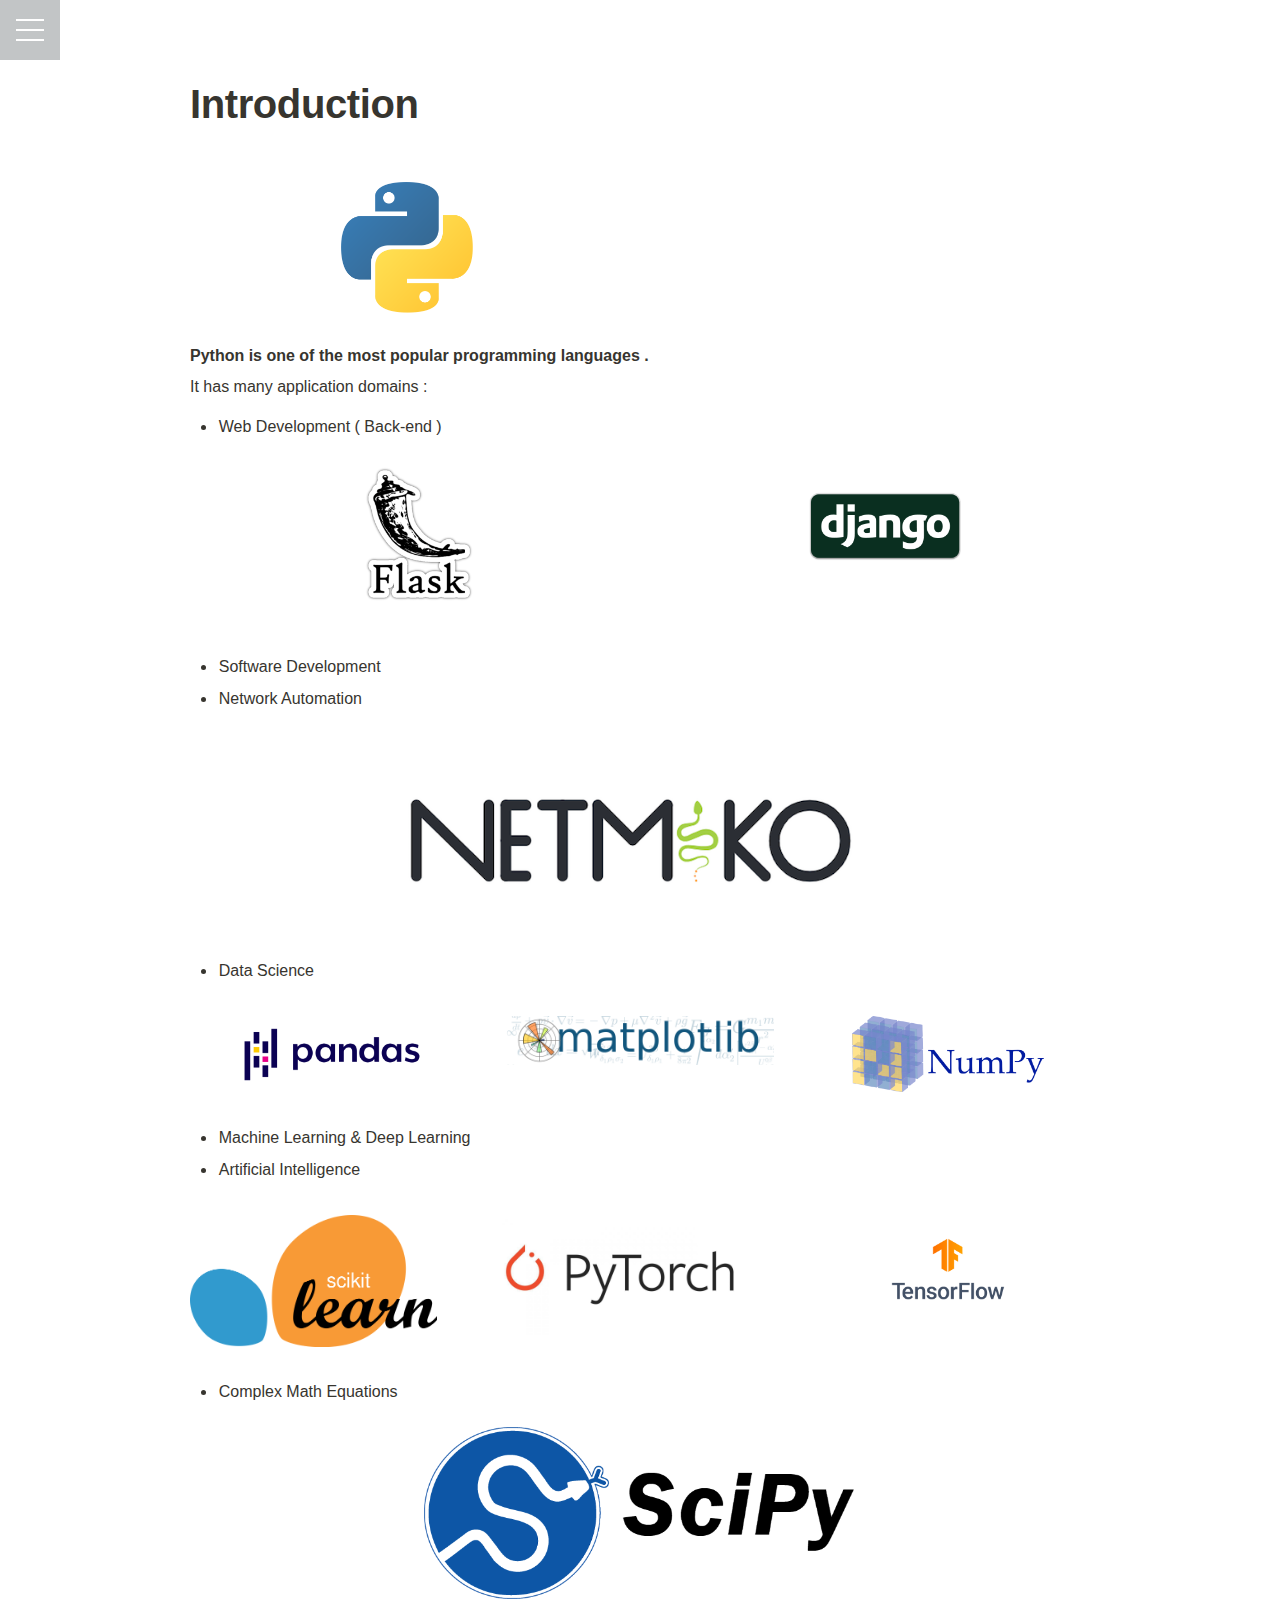
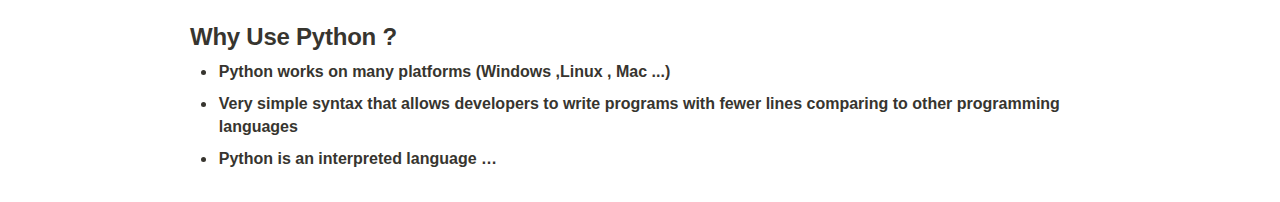
<file: Introduction.html>
<html><head><meta http-equiv="Content-Type" content="text/html; charset=utf-8"/><title>Introduction</title><style>
/* webkit printing magic: print all background colors */
html {
	-webkit-print-color-adjust: exact;
}
* {
	box-sizing: border-box;
	-webkit-print-color-adjust: exact;
}

html,
body {
	margin: 0;
	padding: 0;
}
@media only screen {
	body {
		margin: 2em auto;
		max-width: 900px;
		color: rgb(55, 53, 47);
	}
}

body {
	line-height: 1.5;
	/*white-space: pre-wrap;*/
}

a,
a.visited {
	color: inherit;
	text-decoration: underline;
}

.pdf-relative-link-path {
	font-size: 80%;
	color: #444;
}

h1,
h2,
h3 {
	letter-spacing: -0.01em;
	line-height: 1.2;
	font-weight: 600;
	margin-bottom: 0;
}

.page-title {
	font-size: 2.5rem;
	font-weight: 700;
	margin-top: 0;
	margin-bottom: 0.75em;
}

h1 {
	font-size: 1.875rem;
	margin-top: 1.875rem;
}

h2 {
	font-size: 1.5rem;
	margin-top: 1.5rem;
}

h3 {
	font-size: 1.25rem;
	margin-top: 1.25rem;
}

.source {
	border: 1px solid #ddd;
	border-radius: 3px;
	padding: 1.5em;
	word-break: break-all;
}

.callout {
	border-radius: 3px;
	padding: 1rem;
}

figure {
	margin: 1.25em 0;
	page-break-inside: avoid;
}

figcaption {
	opacity: 0.5;
	font-size: 85%;
	margin-top: 0.5em;
}

mark {
	background-color: transparent;
}

.indented {
	padding-left: 1.5em;
}

hr {
	background: transparent;
	display: block;
	width: 100%;
	height: 1px;
	visibility: visible;
	border: none;
	border-bottom: 1px solid rgba(55, 53, 47, 0.09);
}

img {
	max-width: 100%;
}

@media only print {
	img {
		max-height: 100vh;
		object-fit: contain;
	}
}

@page {
	margin: 1in;
}

.collection-content {
	font-size: 0.875rem;
}

.column-list {
	display: flex;
	justify-content: space-between;
}

.column {
	padding: 0 1em;
}

.column:first-child {
	padding-left: 0;
}

.column:last-child {
	padding-right: 0;
}

.table_of_contents-item {
	display: block;
	font-size: 0.875rem;
	line-height: 1.3;
	padding: 0.125rem;
}

.table_of_contents-indent-1 {
	margin-left: 1.5rem;
}

.table_of_contents-indent-2 {
	margin-left: 3rem;
}

.table_of_contents-indent-3 {
	margin-left: 4.5rem;
}

.table_of_contents-link {
	text-decoration: none;
	opacity: 0.7;
	border-bottom: 1px solid rgba(55, 53, 47, 0.18);
}

table,
th,
td {
	border: 1px solid rgba(55, 53, 47, 0.09);
	border-collapse: collapse;
}

table {
	border-left: none;
	border-right: none;
}

th,
td {
	font-weight: normal;
	padding: 0.25em 0.5em;
	line-height: 1.5;
	min-height: 1.5em;
	text-align: left;
}

th {
	color: rgba(55, 53, 47, 0.6);
}

ol,
ul {
	margin: 0;
	margin-block-start: 0.6em;
	margin-block-end: 0.6em;
}

li > ol:first-child,
li > ul:first-child {
	margin-block-start: 0.6em;
}

ul > li {
	list-style: disc;
}

ul.to-do-list {
	text-indent: -1.7em;
}

ul.to-do-list > li {
	list-style: none;
}

.to-do-children-checked {
	text-decoration: line-through;
	opacity: 0.375;
}

ul.toggle > li {
	list-style: none;
}

ul {
	padding-inline-start: 1.7em;
}

ul > li {
	padding-left: 0.1em;
}

ol {
	padding-inline-start: 1.6em;
}

ol > li {
	padding-left: 0.2em;
}

.mono ol {
	padding-inline-start: 2em;
}

.mono ol > li {
	text-indent: -0.4em;
}

.toggle {
	padding-inline-start: 0em;
	list-style-type: none;
}

/* Indent toggle children */
.toggle > li > details {
	padding-left: 1.7em;
}

.toggle > li > details > summary {
	margin-left: -1.1em;
}

.selected-value {
	display: inline-block;
	padding: 0 0.5em;
	background: rgba(206, 205, 202, 0.5);
	border-radius: 3px;
	margin-right: 0.5em;
	margin-top: 0.3em;
	margin-bottom: 0.3em;
	white-space: nowrap;
}

.collection-title {
	display: inline-block;
	margin-right: 1em;
}

time {
	opacity: 0.5;
}

.icon {
	display: inline-block;
	max-width: 1.2em;
	max-height: 1.2em;
	text-decoration: none;
	vertical-align: text-bottom;
	margin-right: 0.5em;
}

img.icon {
	border-radius: 3px;
}

.user-icon {
	width: 1.5em;
	height: 1.5em;
	border-radius: 100%;
	margin-right: 0.5rem;
}

.user-icon-inner {
	font-size: 0.8em;
}

.text-icon {
	border: 1px solid #000;
	text-align: center;
}

.page-cover-image {
	display: block;
	object-fit: cover;
	width: 100%;
	height: 30vh;
}

.page-header-icon {
	font-size: 3rem;
	margin-bottom: 1rem;
}

.page-header-icon-with-cover {
	margin-top: -0.72em;
	margin-left: 0.07em;
}

.page-header-icon img {
	border-radius: 3px;
}

.link-to-page {
	margin: 1em 0;
	padding: 0;
	border: none;
	font-weight: 500;
}

p > .user {
	opacity: 0.5;
}

td > .user,
td > time {
	white-space: nowrap;
}

input[type="checkbox"] {
	transform: scale(1.5);
	margin-right: 0.6em;
	vertical-align: middle;
}

p {
	margin-top: 0.5em;
	margin-bottom: 0.5em;
}

.image {
	border: none;
	margin: 1.5em 0;
	padding: 0;
	border-radius: 0;
	text-align: center;
}

.code,
code {
	background: rgba(135, 131, 120, 0.15);
	border-radius: 3px;
	padding: 0.2em 0.4em;
	border-radius: 3px;
	font-size: 85%;
	tab-size: 2;
}

code {
	color: #eb5757;
}

.code {
	padding: 1.5em 1em;
}

.code-wrap {
	white-space: pre-wrap;
	word-break: break-all;
}

.code > code {
	background: none;
	padding: 0;
	font-size: 100%;
	color: inherit;
}

blockquote {
	font-size: 1.25em;
	margin: 1em 0;
	padding-left: 1em;
	border-left: 3px solid rgb(55, 53, 47);
}

.bookmark {
	text-decoration: none;
	max-height: 8em;
	padding: 0;
	display: flex;
	width: 100%;
	align-items: stretch;
}

.bookmark-title {
	font-size: 0.85em;
	overflow: hidden;
	text-overflow: ellipsis;
	height: 1.75em;
	white-space: nowrap;
}

.bookmark-text {
	display: flex;
	flex-direction: column;
}

.bookmark-info {
	flex: 4 1 180px;
	padding: 12px 14px 14px;
	display: flex;
	flex-direction: column;
	justify-content: space-between;
}

.bookmark-image {
	width: 33%;
	flex: 1 1 180px;
	display: block;
	position: relative;
	object-fit: cover;
	border-radius: 1px;
}

.bookmark-description {
	color: rgba(55, 53, 47, 0.6);
	font-size: 0.75em;
	overflow: hidden;
	max-height: 4.5em;
	word-break: break-word;
}

.bookmark-href {
	font-size: 0.75em;
	margin-top: 0.25em;
}

.sans { font-family: -apple-system, BlinkMacSystemFont, "Segoe UI", Helvetica, "Apple Color Emoji", Arial, sans-serif, "Segoe UI Emoji", "Segoe UI Symbol"; }
.code { font-family: "SFMono-Regular", Consolas, "Liberation Mono", Menlo, Courier, monospace; }
.serif { font-family: Lyon-Text, Georgia, YuMincho, "Yu Mincho", "Hiragino Mincho ProN", "Hiragino Mincho Pro", "Songti TC", "Songti SC", "SimSun", "Nanum Myeongjo", NanumMyeongjo, Batang, serif; }
.mono { font-family: iawriter-mono, Nitti, Menlo, Courier, monospace; }
.pdf .sans { font-family: Inter, -apple-system, BlinkMacSystemFont, "Segoe UI", Helvetica, "Apple Color Emoji", Arial, sans-serif, "Segoe UI Emoji", "Segoe UI Symbol", 'Twemoji', 'Noto Color Emoji', 'Noto Sans CJK SC', 'Noto Sans CJK KR'; }

.pdf .code { font-family: Source Code Pro, "SFMono-Regular", Consolas, "Liberation Mono", Menlo, Courier, monospace, 'Twemoji', 'Noto Color Emoji', 'Noto Sans Mono CJK SC', 'Noto Sans Mono CJK KR'; }

.pdf .serif { font-family: PT Serif, Lyon-Text, Georgia, YuMincho, "Yu Mincho", "Hiragino Mincho ProN", "Hiragino Mincho Pro", "Songti TC", "Songti SC", "SimSun", "Nanum Myeongjo", NanumMyeongjo, Batang, serif, 'Twemoji', 'Noto Color Emoji', 'Noto Sans CJK SC', 'Noto Sans CJK KR'; }

.pdf .mono { font-family: PT Mono, iawriter-mono, Nitti, Menlo, Courier, monospace, 'Twemoji', 'Noto Color Emoji', 'Noto Sans Mono CJK SC', 'Noto Sans Mono CJK KR'; }

.highlight-default {
}
.highlight-gray {
	color: rgb(155,154,151);
}
.highlight-brown {
	color: rgb(100,71,58);
}
.highlight-orange {
	color: rgb(217,115,13);
}
.highlight-yellow {
	color: rgb(223,171,1);
}
.highlight-teal {
	color: rgb(15,123,108);
}
.highlight-blue {
	color: rgb(11,110,153);
}
.highlight-purple {
	color: rgb(105,64,165);
}
.highlight-pink {
	color: rgb(173,26,114);
}
.highlight-red {
	color: rgb(224,62,62);
}
.highlight-gray_background {
	background: rgb(235,236,237);
}
.highlight-brown_background {
	background: rgb(233,229,227);
}
.highlight-orange_background {
	background: rgb(250,235,221);
}
.highlight-yellow_background {
	background: rgb(251,243,219);
}
.highlight-teal_background {
	background: rgb(221,237,234);
}
.highlight-blue_background {
	background: rgb(221,235,241);
}
.highlight-purple_background {
	background: rgb(234,228,242);
}
.highlight-pink_background {
	background: rgb(244,223,235);
}
.highlight-red_background {
	background: rgb(251,228,228);
}
.block-color-default {
	color: inherit;
	fill: inherit;
}
.block-color-gray {
	color: rgba(55, 53, 47, 0.6);
	fill: rgba(55, 53, 47, 0.6);
}
.block-color-brown {
	color: rgb(100,71,58);
	fill: rgb(100,71,58);
}
.block-color-orange {
	color: rgb(217,115,13);
	fill: rgb(217,115,13);
}
.block-color-yellow {
	color: rgb(223,171,1);
	fill: rgb(223,171,1);
}
.block-color-teal {
	color: rgb(15,123,108);
	fill: rgb(15,123,108);
}
.block-color-blue {
	color: rgb(11,110,153);
	fill: rgb(11,110,153);
}
.block-color-purple {
	color: rgb(105,64,165);
	fill: rgb(105,64,165);
}
.block-color-pink {
	color: rgb(173,26,114);
	fill: rgb(173,26,114);
}
.block-color-red {
	color: rgb(224,62,62);
	fill: rgb(224,62,62);
}
.block-color-gray_background {
	background: rgb(235,236,237);
}
.block-color-brown_background {
	background: rgb(233,229,227);
}
.block-color-orange_background {
	background: rgb(250,235,221);
}
.block-color-yellow_background {
	background: rgb(251,243,219);
}
.block-color-teal_background {
	background: rgb(221,237,234);
}
.block-color-blue_background {
	background: rgb(221,235,241);
}
.block-color-purple_background {
	background: rgb(234,228,242);
}
.block-color-pink_background {
	background: rgb(244,223,235);
}
.block-color-red_background {
	background: rgb(251,228,228);
}
.select-value-color-default { background-color: rgba(206,205,202,0.5); }
.select-value-color-gray { background-color: rgba(155,154,151, 0.4); }
.select-value-color-brown { background-color: rgba(140,46,0,0.2); }
.select-value-color-orange { background-color: rgba(245,93,0,0.2); }
.select-value-color-yellow { background-color: rgba(233,168,0,0.2); }
.select-value-color-green { background-color: rgba(0,135,107,0.2); }
.select-value-color-blue { background-color: rgba(0,120,223,0.2); }
.select-value-color-purple { background-color: rgba(103,36,222,0.2); }
.select-value-color-pink { background-color: rgba(221,0,129,0.2); }
.select-value-color-red { background-color: rgba(255,0,26,0.2); }

.checkbox {
	display: inline-flex;
	vertical-align: text-bottom;
	width: 16;
	height: 16;
	background-size: 16px;
	margin-left: 2px;
	margin-right: 5px;
}

.checkbox-on {
	background-image: url("data:image/svg+xml;charset=UTF-8,%3Csvg%20width%3D%2216%22%20height%3D%2216%22%20viewBox%3D%220%200%2016%2016%22%20fill%3D%22none%22%20xmlns%3D%22http%3A%2F%2Fwww.w3.org%2F2000%2Fsvg%22%3E%0A%3Crect%20width%3D%2216%22%20height%3D%2216%22%20fill%3D%22%2358A9D7%22%2F%3E%0A%3Cpath%20d%3D%22M6.71429%2012.2852L14%204.9995L12.7143%203.71436L6.71429%209.71378L3.28571%206.2831L2%207.57092L6.71429%2012.2852Z%22%20fill%3D%22white%22%2F%3E%0A%3C%2Fsvg%3E");
}

.checkbox-off {
	background-image: url("data:image/svg+xml;charset=UTF-8,%3Csvg%20width%3D%2216%22%20height%3D%2216%22%20viewBox%3D%220%200%2016%2016%22%20fill%3D%22none%22%20xmlns%3D%22http%3A%2F%2Fwww.w3.org%2F2000%2Fsvg%22%3E%0A%3Crect%20x%3D%220.75%22%20y%3D%220.75%22%20width%3D%2214.5%22%20height%3D%2214.5%22%20fill%3D%22white%22%20stroke%3D%22%2336352F%22%20stroke-width%3D%221.5%22%2F%3E%0A%3C%2Fsvg%3E");
}
	
</style>
<link rel="stylesheet" href="./index.css">
</head>
<body>
<!-- Starts Burger Menu  -->
<div class="menu-wrap">
    <input type="checkbox" class="toggler">
    <div class="hamburger"><div></div></div>
    <div class="menu">
      <div>
        <div class="menu-items">
          <ul>
            <li><a href="./Introduction.html">Introduction</a></li>
            <li><a href="./Python On Windows.html">Python On Windows</a></li>
            <li><a href="./Variables And Data Types.html">Variables & Data Types</a></li>
            <li><a href="./Operators.html">Operators</a></li>
            <li><a href="./Conditionals.html">Conditionals</a></li>
            <li><a href="./Strings.html">Strings</a></li>
            <li><a href="./Loops.html">Loops</a></li>
            <li><a href="./Lists.html">Lists</a></li>
            <li><a href="./Tuple.html">Tuples</a></li>
            <li><a href="./Dictionaries.html">Dictionaries</a></li>
            <li><a href="./Functions.html">Functions</a></li>
            <li><a href="./Modules.html">Modules</a></li>
			<li><a href="./File Handling.html">File Handling </a></li>
			<li><a href="./quizz.html">Python Quizz</a></li>
          </ul>
        </div>
      </div>
    </div>

  </div>

  <!-- Ends Burger Menu -->
	
<article id="c6121cc2-6440-4eed-be7c-86674d163618" class="page sans"><header><h1 class="page-title">Introduction</h1></header><div class="page-body"><p id="158163c8-df08-484c-aecf-24efaee6c44a" class="">
</p><div id="cdcea867-58d8-4fcd-847f-cfdd5af5c760" class="column-list"><div id="55644f03-fd6b-494d-89b5-36e7a9d7d644" style="width:50%" class="column"><figure id="0e31e235-d77b-4fef-a460-18e476e9a762" class="image"><a href="./assets/Python-logo.png"><img style="width:132px" src="./assets/Python-logo.png"/></a></figure><p id="67fcb16e-7202-4d1c-b635-0789491ddb11" class="">
</p></div><div id="06553dc7-f827-4691-bf98-753d22930580" style="width:50%" class="column"><p id="9bd8c75a-e62d-48c6-b37f-f8f11c18fc12" class="">
</p></div></div><p id="af6d4520-f6d7-4248-9966-f28703510c68" class=""><strong>Python is one of the most popular programming languages .</strong></p><p id="762462e7-714d-4707-87f9-c19902a7f2d8" class=""><strong>
</strong>It has many application domains :</p><div id="963f781f-b0e3-4cfd-9e5a-0f76a30e9f05" class="column-list"><div id="5a9dd385-3b1e-45b2-ab06-84d20c3a1dae" style="width:52.63157894736843%" class="column"><ul id="6da59e6f-d781-441b-9bde-fe96131dea75" class="bulleted-list"><li>Web Development ( Back-end )</li></ul><p id="26416cef-3cf2-4637-ae17-dcc556f60af0" class="">
</p><figure id="d4bd7991-21ae-4620-a07f-43769446058a" class="image"><a href="#"><img style="width:144px" src="./assets/flask.png"/></a></figure></div><div id="d67f086a-6070-4dd4-8525-98b7b8c60075" style="width:47.368421052631575%" class="column"><p id="0c8bb7a5-d124-4230-90cd-22b8f41ba5c7" class="">
</p><figure id="62b85f6c-b25a-4f09-9325-3ae71348965a" class="image"><a href="#"><img style="width:192px" src="./assets/django.png"/></a></figure><p id="929b3f8b-7e2f-46db-9c3c-46e05c0edd8a" class="">
</p></div></div><ul id="399718bc-8472-476e-8e22-bb18e7d5a8f7" class="bulleted-list"><li>Software Development </li></ul><ul id="01d7247b-4106-42b2-91ab-9914f7a4207b" class="bulleted-list"><li>Network  Automation </li></ul><figure id="40ed0f7e-30b8-4db4-8099-63a2a7d741d1" class="image"><a href="./assets/netmiko-logo.png"><img style="width:528px" src="./assets/netmiko-logo.png"/></a></figure><ul id="8bbfc69d-548f-4ae0-9682-8be264cca28c" class="bulleted-list"><li>Data Science</li></ul><div id="4442fe32-d740-4e1d-99bb-3d87318d975b" class="column-list"><div id="d03f8591-5e78-4640-ae80-0990b240484a" style="width:33.333333333333336%" class="column"><figure id="b4b504d8-631c-41a9-8703-2d9631f90a24" class="image"><a href="./assets/pandas.png"><img style="width:192px" src="./assets/pandas.png"/></a></figure><p id="f2f19164-df3c-46d5-b644-282eb1a302e6" class="">
</p></div><div id="a7de6a46-2fa8-43dc-88d6-d7ed74d5618d" style="width:33.33333333333333%" class="column"><figure id="b5fcdeed-b507-4432-b6b4-458c0bd89686" class="image"><a href="./assets/matplotlib.png"><img style="width:288px" src="./assets/matplotlib.png"/></a></figure><p id="75177afa-1da8-4899-94c0-b02298e48891" class="">
</p></div><div id="d00c010f-7f87-4409-a711-0c644c424801" style="width:33.333333333333336%" class="column"><figure id="e18de2ed-f661-4c39-b9fb-67a636abcdfc" class="image"><a href="./assets/Numpy.png"><img style="width:192px" src="./assets/Numpy.png"/></a></figure></div></div><ul id="035599ff-116b-4cc1-b13f-8034834f0deb" class="bulleted-list"><li>Machine Learning &amp; Deep Learning </li></ul><p id="3638c3fb-9e82-4aa7-8c21-93f3cbd082d4" class="">
</p><ul id="57f31ccc-27bc-4b6d-8989-8a6ea81ad298" class="bulleted-list"><li>Artificial Intelligence</li></ul><div id="1c6102ff-01ad-496a-960a-a369dd076592" class="column-list"><div id="db09f6d0-2c0e-4bb5-8a42-35e519fe0b8b" style="width:29.166666666666664%" class="column"><figure id="b65a43ab-221f-407e-84b6-b97f5cc3898f" class="image"><a href="./assets/scikit_learn.png"><img style="width:288px" src="./assets/scikit_learn.png"/></a></figure></div><div id="97228888-d5e8-4445-bc88-d32cde94367a" style="width:37.500000000000014%" class="column"><figure id="04505357-9369-4e45-81e4-5cbc517581ae" class="image"><a href="./assets/pytorch.jpeg"><img style="width:240px" src="./assets/pytorch.jpeg"/></a></figure></div><div id="a394d858-4dcc-4ee6-9595-88f254d6f9bf" style="width:33.333333333333336%" class="column"><figure id="4927490a-99e0-4939-b2ac-101b3aad8af6" class="image"><a href="./assets/Tensorflow.png"><img style="width:192px" src="./assets/Tensorflow.png"/></a></figure><p id="a95d8b7b-a6cf-4761-9421-eed84b751682" class="">
</p></div></div><ul id="1b9c9062-9ae1-460b-9fd1-f4b50cee02c2" class="bulleted-list"><li>Complex Math Equations</li></ul><figure id="1dd683ae-bd9f-4fd1-9495-4185d742553c" class="image"><a href="./assets/scipy.png"><img style="width:432px" src="./assets/scipy.png"/></a></figure><p id="a8a4480c-eb32-45b5-b944-ee74cb0e1cdc" class="">
</p><h2 id="a0b5cffd-c45e-404d-966d-9c56674d639f" class="">Why Use Python  ? </h2><p id="912e5e41-0c82-44c9-96d9-4a7857e0124f" class="">
</p><ul id="5ae83750-9228-4bdc-b2c6-8ff7005367e5" class="bulleted-list"><li><strong>Python works on many platforms (Windows ,Linux , Mac ...)</strong></li></ul><ul id="dc3b797e-9247-435b-9fda-71a34ddade7d" class="bulleted-list"><li><strong>Very simple syntax that allows developers to write programs with fewer lines comparing to other programming languages</strong></li></ul><ul id="0a102354-d45d-4355-a223-9968826824f4" class="bulleted-list"><li><strong>Python is an interpreted language …</strong></li></ul><p id="949213ca-7f5e-471e-ace3-25aa35acbb5a" class="">
</p></div></article></body></html>
</file>
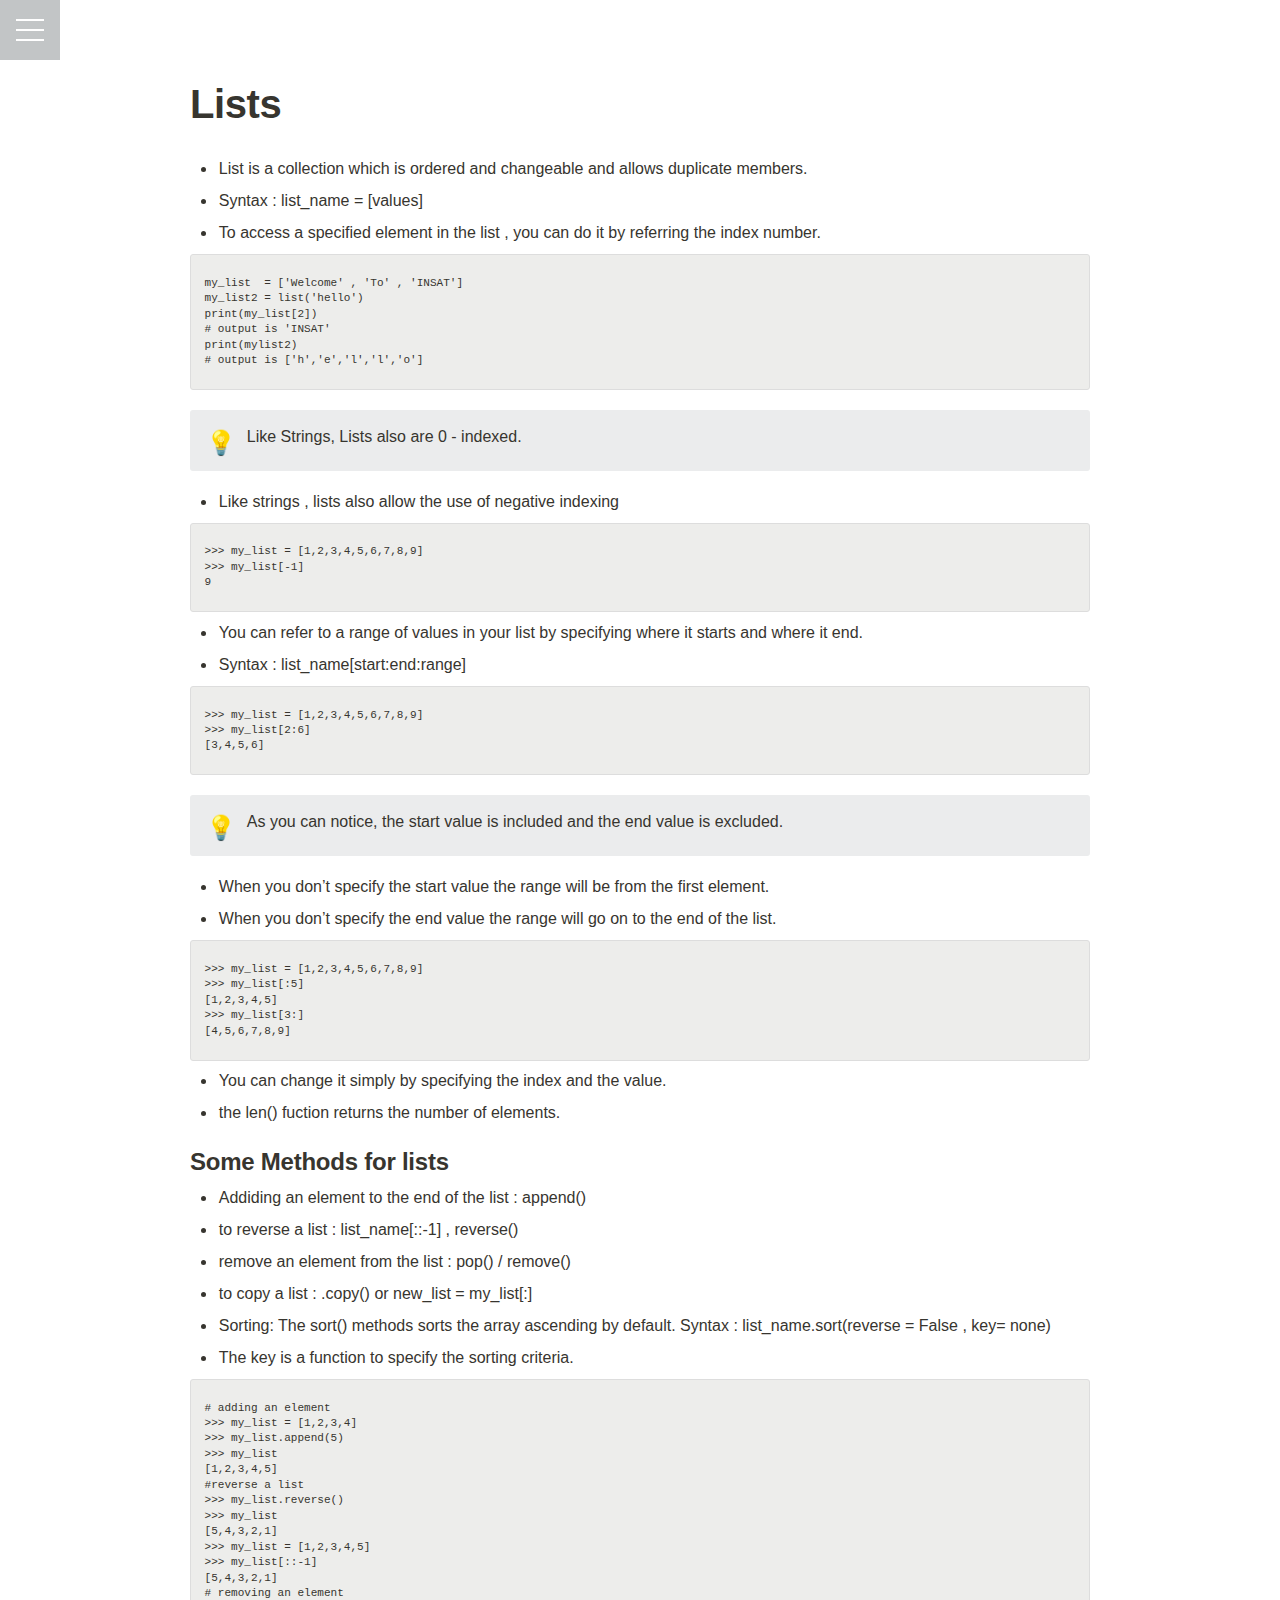
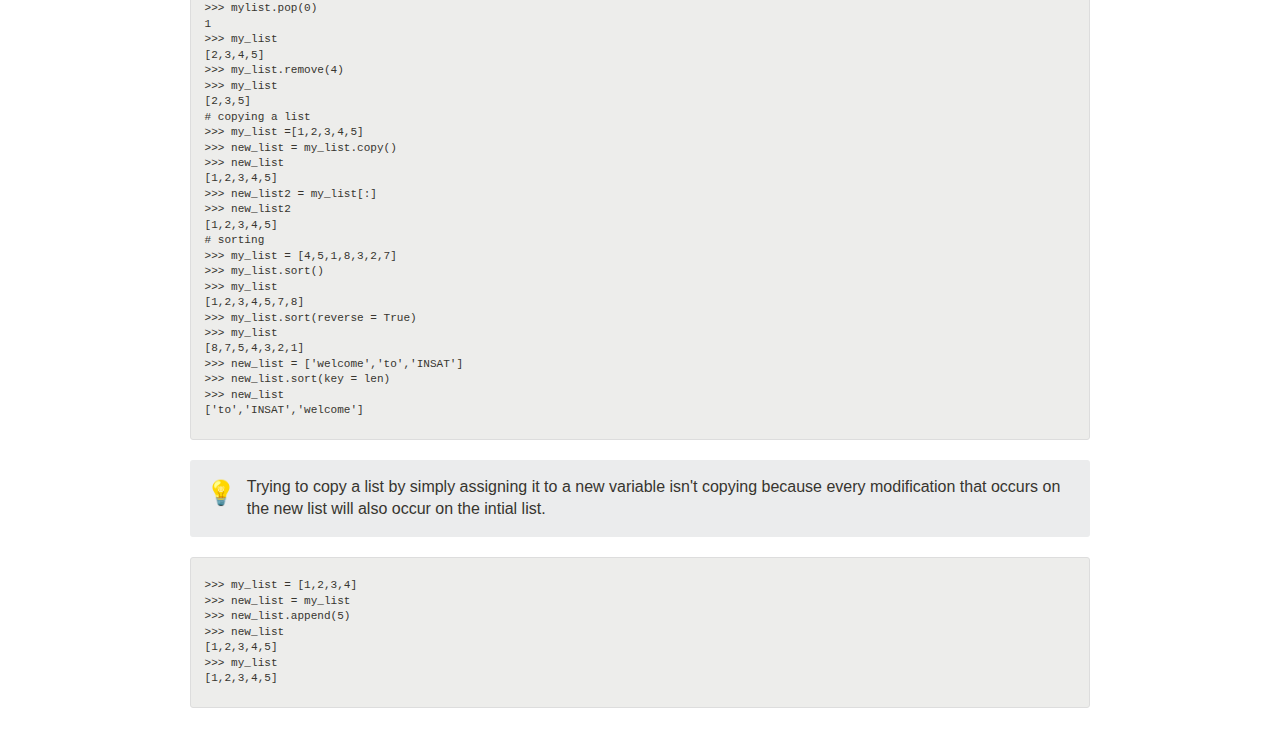
<file: Lists.html>
<html><head><meta http-equiv="Content-Type" content="text/html; charset=utf-8"/><title>Lists</title><style>
/* webkit printing magic: print all background colors */
html {
	-webkit-print-color-adjust: exact;
}
* {
	box-sizing: border-box;
	-webkit-print-color-adjust: exact;
}

html,
body {
	margin: 0;
	padding: 0;
}
@media only screen {
	body {
		margin: 2em auto;
		max-width: 900px;
		color: rgb(55, 53, 47);
	}
}

body {
	line-height: 1.5;
}

a,
a.visited {
	color: inherit;
	text-decoration: underline;
}

.pdf-relative-link-path {
	font-size: 80%;
	color: #444;
}

h1,
h2,
h3 {
	letter-spacing: -0.01em;
	line-height: 1.2;
	font-weight: 600;
	margin-bottom: 0;
}

.page-title {
	font-size: 2.5rem;
	font-weight: 700;
	margin-top: 0;
	margin-bottom: 0.75em;
}

h1 {
	font-size: 1.875rem;
	margin-top: 1.875rem;
}

h2 {
	font-size: 1.5rem;
	margin-top: 1.5rem;
}

h3 {
	font-size: 1.25rem;
	margin-top: 1.25rem;
}

.source {
	border: 1px solid #ddd;
	border-radius: 3px;
	padding: 1.5em;
	word-break: break-all;
}

.callout {
	border-radius: 3px;
	padding: 1rem;
}

figure {
	margin: 1.25em 0;
	page-break-inside: avoid;
}

figcaption {
	opacity: 0.5;
	font-size: 85%;
	margin-top: 0.5em;
}

mark {
	background-color: transparent;
}

.indented {
	padding-left: 1.5em;
}

hr {
	background: transparent;
	display: block;
	width: 100%;
	height: 1px;
	visibility: visible;
	border: none;
	border-bottom: 1px solid rgba(55, 53, 47, 0.09);
}

img {
	max-width: 100%;
}

@media only print {
	img {
		max-height: 100vh;
		object-fit: contain;
	}
}

@page {
	margin: 1in;
}

.collection-content {
	font-size: 0.875rem;
}

.column-list {
	display: flex;
	justify-content: space-between;
}

.column {
	padding: 0 1em;
}

.column:first-child {
	padding-left: 0;
}

.column:last-child {
	padding-right: 0;
}

.table_of_contents-item {
	display: block;
	font-size: 0.875rem;
	line-height: 1.3;
	padding: 0.125rem;
}

.table_of_contents-indent-1 {
	margin-left: 1.5rem;
}

.table_of_contents-indent-2 {
	margin-left: 3rem;
}

.table_of_contents-indent-3 {
	margin-left: 4.5rem;
}

.table_of_contents-link {
	text-decoration: none;
	opacity: 0.7;
	border-bottom: 1px solid rgba(55, 53, 47, 0.18);
}

table,
th,
td {
	border: 1px solid rgba(55, 53, 47, 0.09);
	border-collapse: collapse;
}

table {
	border-left: none;
	border-right: none;
}

th,
td {
	font-weight: normal;
	padding: 0.25em 0.5em;
	line-height: 1.5;
	min-height: 1.5em;
	text-align: left;
}

th {
	color: rgba(55, 53, 47, 0.6);
}

ol,
ul {
	margin: 0;
	margin-block-start: 0.6em;
	margin-block-end: 0.6em;
}

li > ol:first-child,
li > ul:first-child {
	margin-block-start: 0.6em;
}

ul > li {
	list-style: disc;
}

ul.to-do-list {
	text-indent: -1.7em;
}

ul.to-do-list > li {
	list-style: none;
}

.to-do-children-checked {
	text-decoration: line-through;
	opacity: 0.375;
}

ul.toggle > li {
	list-style: none;
}

ul {
	padding-inline-start: 1.7em;
}

ul > li {
	padding-left: 0.1em;
}

ol {
	padding-inline-start: 1.6em;
}

ol > li {
	padding-left: 0.2em;
}

.mono ol {
	padding-inline-start: 2em;
}

.mono ol > li {
	text-indent: -0.4em;
}

.toggle {
	padding-inline-start: 0em;
	list-style-type: none;
}

/* Indent toggle children */
.toggle > li > details {
	padding-left: 1.7em;
}

.toggle > li > details > summary {
	margin-left: -1.1em;
}

.selected-value {
	display: inline-block;
	padding: 0 0.5em;
	background: rgba(206, 205, 202, 0.5);
	border-radius: 3px;
	margin-right: 0.5em;
	margin-top: 0.3em;
	margin-bottom: 0.3em;
	white-space: nowrap;
}

.collection-title {
	display: inline-block;
	margin-right: 1em;
}

time {
	opacity: 0.5;
}

.icon {
	display: inline-block;
	max-width: 1.2em;
	max-height: 1.2em;
	text-decoration: none;
	vertical-align: text-bottom;
	margin-right: 0.5em;
}

img.icon {
	border-radius: 3px;
}

.user-icon {
	width: 1.5em;
	height: 1.5em;
	border-radius: 100%;
	margin-right: 0.5rem;
}

.user-icon-inner {
	font-size: 0.8em;
}

.text-icon {
	border: 1px solid #000;
	text-align: center;
}

.page-cover-image {
	display: block;
	object-fit: cover;
	width: 100%;
	height: 30vh;
}

.page-header-icon {
	font-size: 3rem;
	margin-bottom: 1rem;
}

.page-header-icon-with-cover {
	margin-top: -0.72em;
	margin-left: 0.07em;
}

.page-header-icon img {
	border-radius: 3px;
}

.link-to-page {
	margin: 1em 0;
	padding: 0;
	border: none;
	font-weight: 500;
}

p > .user {
	opacity: 0.5;
}

td > .user,
td > time {
	white-space: nowrap;
}

input[type="checkbox"] {
	transform: scale(1.5);
	margin-right: 0.6em;
	vertical-align: middle;
}

p {
	margin-top: 0.5em;
	margin-bottom: 0.5em;
}

.image {
	border: none;
	margin: 1.5em 0;
	padding: 0;
	border-radius: 0;
	text-align: center;
}

.code,
code {
	background: rgba(135, 131, 120, 0.15);
	border-radius: 3px;
	padding: 0.2em 0.4em;
	border-radius: 3px;
	font-size: 85%;
	tab-size: 2;
}

code {
	color: #eb5757;
}

.code {
	padding: 1.5em 1em;
}

.code-wrap {
	white-space: pre-wrap;
	word-break: break-all;
}

.code > code {
	background: none;
	padding: 0;
	font-size: 100%;
	color: inherit;
}

blockquote {
	font-size: 1.25em;
	margin: 1em 0;
	padding-left: 1em;
	border-left: 3px solid rgb(55, 53, 47);
}

.bookmark {
	text-decoration: none;
	max-height: 8em;
	padding: 0;
	display: flex;
	width: 100%;
	align-items: stretch;
}

.bookmark-title {
	font-size: 0.85em;
	overflow: hidden;
	text-overflow: ellipsis;
	height: 1.75em;
	white-space: nowrap;
}

.bookmark-text {
	display: flex;
	flex-direction: column;
}

.bookmark-info {
	flex: 4 1 180px;
	padding: 12px 14px 14px;
	display: flex;
	flex-direction: column;
	justify-content: space-between;
}

.bookmark-image {
	width: 33%;
	flex: 1 1 180px;
	display: block;
	position: relative;
	object-fit: cover;
	border-radius: 1px;
}

.bookmark-description {
	color: rgba(55, 53, 47, 0.6);
	font-size: 0.75em;
	overflow: hidden;
	max-height: 4.5em;
	word-break: break-word;
}

.bookmark-href {
	font-size: 0.75em;
	margin-top: 0.25em;
}

.sans { font-family: -apple-system, BlinkMacSystemFont, "Segoe UI", Helvetica, "Apple Color Emoji", Arial, sans-serif, "Segoe UI Emoji", "Segoe UI Symbol"; }
.code { font-family: "SFMono-Regular", Consolas, "Liberation Mono", Menlo, Courier, monospace; }
.serif { font-family: Lyon-Text, Georgia, YuMincho, "Yu Mincho", "Hiragino Mincho ProN", "Hiragino Mincho Pro", "Songti TC", "Songti SC", "SimSun", "Nanum Myeongjo", NanumMyeongjo, Batang, serif; }
.mono { font-family: iawriter-mono, Nitti, Menlo, Courier, monospace; }
.pdf .sans { font-family: Inter, -apple-system, BlinkMacSystemFont, "Segoe UI", Helvetica, "Apple Color Emoji", Arial, sans-serif, "Segoe UI Emoji", "Segoe UI Symbol", 'Twemoji', 'Noto Color Emoji', 'Noto Sans CJK SC', 'Noto Sans CJK KR'; }

.pdf .code { font-family: Source Code Pro, "SFMono-Regular", Consolas, "Liberation Mono", Menlo, Courier, monospace, 'Twemoji', 'Noto Color Emoji', 'Noto Sans Mono CJK SC', 'Noto Sans Mono CJK KR'; }

.pdf .serif { font-family: PT Serif, Lyon-Text, Georgia, YuMincho, "Yu Mincho", "Hiragino Mincho ProN", "Hiragino Mincho Pro", "Songti TC", "Songti SC", "SimSun", "Nanum Myeongjo", NanumMyeongjo, Batang, serif, 'Twemoji', 'Noto Color Emoji', 'Noto Sans CJK SC', 'Noto Sans CJK KR'; }

.pdf .mono { font-family: PT Mono, iawriter-mono, Nitti, Menlo, Courier, monospace, 'Twemoji', 'Noto Color Emoji', 'Noto Sans Mono CJK SC', 'Noto Sans Mono CJK KR'; }

.highlight-default {
}
.highlight-gray {
	color: rgb(155,154,151);
}
.highlight-brown {
	color: rgb(100,71,58);
}
.highlight-orange {
	color: rgb(217,115,13);
}
.highlight-yellow {
	color: rgb(223,171,1);
}
.highlight-teal {
	color: rgb(15,123,108);
}
.highlight-blue {
	color: rgb(11,110,153);
}
.highlight-purple {
	color: rgb(105,64,165);
}
.highlight-pink {
	color: rgb(173,26,114);
}
.highlight-red {
	color: rgb(224,62,62);
}
.highlight-gray_background {
	background: rgb(235,236,237);
}
.highlight-brown_background {
	background: rgb(233,229,227);
}
.highlight-orange_background {
	background: rgb(250,235,221);
}
.highlight-yellow_background {
	background: rgb(251,243,219);
}
.highlight-teal_background {
	background: rgb(221,237,234);
}
.highlight-blue_background {
	background: rgb(221,235,241);
}
.highlight-purple_background {
	background: rgb(234,228,242);
}
.highlight-pink_background {
	background: rgb(244,223,235);
}
.highlight-red_background {
	background: rgb(251,228,228);
}
.block-color-default {
	color: inherit;
	fill: inherit;
}
.block-color-gray {
	color: rgba(55, 53, 47, 0.6);
	fill: rgba(55, 53, 47, 0.6);
}
.block-color-brown {
	color: rgb(100,71,58);
	fill: rgb(100,71,58);
}
.block-color-orange {
	color: rgb(217,115,13);
	fill: rgb(217,115,13);
}
.block-color-yellow {
	color: rgb(223,171,1);
	fill: rgb(223,171,1);
}
.block-color-teal {
	color: rgb(15,123,108);
	fill: rgb(15,123,108);
}
.block-color-blue {
	color: rgb(11,110,153);
	fill: rgb(11,110,153);
}
.block-color-purple {
	color: rgb(105,64,165);
	fill: rgb(105,64,165);
}
.block-color-pink {
	color: rgb(173,26,114);
	fill: rgb(173,26,114);
}
.block-color-red {
	color: rgb(224,62,62);
	fill: rgb(224,62,62);
}
.block-color-gray_background {
	background: rgb(235,236,237);
}
.block-color-brown_background {
	background: rgb(233,229,227);
}
.block-color-orange_background {
	background: rgb(250,235,221);
}
.block-color-yellow_background {
	background: rgb(251,243,219);
}
.block-color-teal_background {
	background: rgb(221,237,234);
}
.block-color-blue_background {
	background: rgb(221,235,241);
}
.block-color-purple_background {
	background: rgb(234,228,242);
}
.block-color-pink_background {
	background: rgb(244,223,235);
}
.block-color-red_background {
	background: rgb(251,228,228);
}
.select-value-color-default { background-color: rgba(206,205,202,0.5); }
.select-value-color-gray { background-color: rgba(155,154,151, 0.4); }
.select-value-color-brown { background-color: rgba(140,46,0,0.2); }
.select-value-color-orange { background-color: rgba(245,93,0,0.2); }
.select-value-color-yellow { background-color: rgba(233,168,0,0.2); }
.select-value-color-green { background-color: rgba(0,135,107,0.2); }
.select-value-color-blue { background-color: rgba(0,120,223,0.2); }
.select-value-color-purple { background-color: rgba(103,36,222,0.2); }
.select-value-color-pink { background-color: rgba(221,0,129,0.2); }
.select-value-color-red { background-color: rgba(255,0,26,0.2); }

.checkbox {
	display: inline-flex;
	vertical-align: text-bottom;
	width: 16;
	height: 16;
	background-size: 16px;
	margin-left: 2px;
	margin-right: 5px;
}

.checkbox-on {
	background-image: url("data:image/svg+xml;charset=UTF-8,%3Csvg%20width%3D%2216%22%20height%3D%2216%22%20viewBox%3D%220%200%2016%2016%22%20fill%3D%22none%22%20xmlns%3D%22http%3A%2F%2Fwww.w3.org%2F2000%2Fsvg%22%3E%0A%3Crect%20width%3D%2216%22%20height%3D%2216%22%20fill%3D%22%2358A9D7%22%2F%3E%0A%3Cpath%20d%3D%22M6.71429%2012.2852L14%204.9995L12.7143%203.71436L6.71429%209.71378L3.28571%206.2831L2%207.57092L6.71429%2012.2852Z%22%20fill%3D%22white%22%2F%3E%0A%3C%2Fsvg%3E");
}

.checkbox-off {
	background-image: url("data:image/svg+xml;charset=UTF-8,%3Csvg%20width%3D%2216%22%20height%3D%2216%22%20viewBox%3D%220%200%2016%2016%22%20fill%3D%22none%22%20xmlns%3D%22http%3A%2F%2Fwww.w3.org%2F2000%2Fsvg%22%3E%0A%3Crect%20x%3D%220.75%22%20y%3D%220.75%22%20width%3D%2214.5%22%20height%3D%2214.5%22%20fill%3D%22white%22%20stroke%3D%22%2336352F%22%20stroke-width%3D%221.5%22%2F%3E%0A%3C%2Fsvg%3E");
}
	
</style>
<link rel="stylesheet" href="./index.css">
</head><body>
<!-- Starts Burger Menu  -->
<div class="menu-wrap">
    <input type="checkbox" class="toggler">
    <div class="hamburger"><div></div></div>
    <div class="menu">
      <div>
        <div class="menu-items">
          <ul>
            <li><a href="./Introduction.html">Introduction</a></li>
            <li><a href="./Python On Windows.html">Python On Windows</a></li>
            <li><a href="./Variables And Data Types.html">Variables & Data Types</a></li>
            <li><a href="./Operators.html">Operators</a></li>
            <li><a href="./Conditionals.html">Conditionals</a></li>
            <li><a href="./Strings.html">Strings</a></li>
            <li><a href="./Loops.html">Loops</a></li>
            <li><a href="./Lists.html">Lists</a></li>
            <li><a href="./Tuple.html">Tuples</a></li>
            <li><a href="./Dictionaries.html">Dictionaries</a></li>
            <li><a href="./Functions.html">Functions</a></li>
            <li><a href="./Modules.html">Modules</a></li>
			<li><a href="./File Handling.html">File Handling </a></li>
			<li><a href="./quizz.html">Python Quizz</a></li>
          </ul>
        </div>
      </div>
    </div>

  </div>

  <!-- Ends Burger Menu -->
	<article id="bd694a46-55a5-47a2-a70d-84709c1afdb6" class="page sans"><header><h1 class="page-title">Lists</h1></header><div class="page-body"><ul id="ca778611-1046-455d-a0cb-d28cb087e003" class="bulleted-list"><li>List is a collection which is ordered and changeable and allows duplicate members.</li></ul><ul id="ad46011e-1c28-4119-98d9-4228edde2a26" class="bulleted-list"><li>Syntax : list_name = [values]</li></ul><ul id="2e5f48a1-bb85-4e2c-adae-31d07a4bc192" class="bulleted-list"><li>To access a specified element in the list , you can do it by referring the index number.</li></ul><pre id="6f0c7d1e-e0cc-4b8c-ac57-fe14afafc225" class="code"><code>my_list  = [&#x27;Welcome&#x27; , &#x27;To&#x27; , &#x27;INSAT&#x27;]
my_list2 = list(&#x27;hello&#x27;)
print(my_list[2]) 
# output is &#x27;INSAT&#x27;
print(mylist2)
# output is [&#x27;h&#x27;,&#x27;e&#x27;,&#x27;l&#x27;,&#x27;l&#x27;,&#x27;o&#x27;]</code></pre><figure class="block-color-gray_background callout" style="white-space:pre-wrap;display:flex" id="3e5645f7-7903-442b-839a-9db55236ecab"><div style="font-size:1.5em"><span class="icon">💡</span></div><div style="width:100%">Like Strings, Lists also are 0 - indexed.</div></figure><ul id="a62e15c4-520c-4771-b587-43aed7d55be8" class="bulleted-list"><li>Like strings , lists also allow the use of negative indexing </li></ul><pre id="0158791f-ff83-4609-83b9-e7d3b480999c" class="code"><code>&gt;&gt;&gt; my_list = [1,2,3,4,5,6,7,8,9]
&gt;&gt;&gt; my_list[-1]
9</code></pre><ul id="22993d3a-457c-40db-b1ea-c20aecef5ec7" class="bulleted-list"><li>You can refer to a range of values in your list by specifying where it starts and where it end.</li></ul><ul id="5e7d93b4-1483-4dfd-b13d-4d07825d09bd" class="bulleted-list"><li>Syntax  :  list_name[start:end:range]</li></ul><pre id="0aec1810-a1d3-4e88-8078-a396c14e5ebf" class="code"><code>&gt;&gt;&gt; my_list = [1,2,3,4,5,6,7,8,9]
&gt;&gt;&gt; my_list[2:6]
[3,4,5,6]</code></pre><figure class="block-color-gray_background callout" style="white-space:pre-wrap;display:flex" id="930ebc1f-1923-4ca4-9237-e66dceef0c3a"><div style="font-size:1.5em"><span class="icon">💡</span></div><div style="width:100%">As you can notice, the start value is included and the end value is excluded.</div></figure><ul id="57505cba-4a67-4f35-9978-fc51d6246594" class="bulleted-list"><li>When you don’t specify the start value the range will be from the first element.</li></ul><ul id="36f711e1-d0f6-43c1-9510-74192d467eb9" class="bulleted-list"><li>When you don’t specify the end value the range will go on to the end of the list.</li></ul><pre id="f66a8b5b-9467-4d21-baa6-70ff8282edb8" class="code"><code>&gt;&gt;&gt; my_list = [1,2,3,4,5,6,7,8,9]
&gt;&gt;&gt; my_list[:5]
[1,2,3,4,5]
&gt;&gt;&gt; my_list[3:]
[4,5,6,7,8,9]</code></pre><ul id="0fa1cbd6-198a-41a2-8bf3-2b75ce3baffd" class="bulleted-list"><li>You can change it simply by specifying the index and the value.</li></ul><ul id="5068b1a8-759a-4a00-8b06-855392040a6b" class="bulleted-list"><li>the len() fuction returns the number of elements.</li></ul><h2 id="e3c6a658-2019-45b0-8146-26ebab1dbcee" class="">Some Methods for lists </h2><ul id="c77e167e-6305-482f-8db6-272d216925fc" class="bulleted-list"><li>Addiding an element to the end of the list : append()</li></ul><ul id="9eb77dd3-b313-4ca0-89f4-2bde67b67cc0" class="bulleted-list"><li>to reverse a list : list_name[::-1] , reverse()</li></ul><ul id="6db2ec76-aa42-4f1f-8b06-06e856376972" class="bulleted-list"><li>remove an element from the list : pop() / remove()</li></ul><ul id="35f08ffd-7251-4440-9883-3d64750f1c2f" class="bulleted-list"><li>to copy a list :  .copy() or new_list = my_list[:]</li></ul><ul id="fcead435-80ff-4863-9de6-4dad429b5d65" class="bulleted-list"><li>Sorting: The sort() methods sorts the array ascending by default.
Syntax : list_name.sort(reverse = False , key= none)</li></ul><ul id="d6aedae8-62f8-4ccd-8c3e-36983ee4c251" class="bulleted-list"><li>The key is a function to specify the sorting criteria.</li></ul><pre id="b66dfb5e-c323-4987-9462-f53945a4bcfc" class="code"><code># adding an element
&gt;&gt;&gt; my_list = [1,2,3,4]
&gt;&gt;&gt; my_list.append(5)
&gt;&gt;&gt; my_list
[1,2,3,4,5]
#reverse a list 
&gt;&gt;&gt; my_list.reverse()
&gt;&gt;&gt; my_list
[5,4,3,2,1]
&gt;&gt;&gt; my_list = [1,2,3,4,5]
&gt;&gt;&gt; my_list[::-1]
[5,4,3,2,1]
# removing an element
&gt;&gt;&gt; mylist.pop(0)
1
&gt;&gt;&gt; my_list
[2,3,4,5]
&gt;&gt;&gt; my_list.remove(4)
&gt;&gt;&gt; my_list 
[2,3,5]
# copying a list
&gt;&gt;&gt; my_list =[1,2,3,4,5]
&gt;&gt;&gt; new_list = my_list.copy()
&gt;&gt;&gt; new_list
[1,2,3,4,5]
&gt;&gt;&gt; new_list2 = my_list[:]
&gt;&gt;&gt; new_list2 
[1,2,3,4,5]
# sorting 
&gt;&gt;&gt; my_list = [4,5,1,8,3,2,7]
&gt;&gt;&gt; my_list.sort()
&gt;&gt;&gt; my_list 
[1,2,3,4,5,7,8]
&gt;&gt;&gt; my_list.sort(reverse = True)
&gt;&gt;&gt; my_list
[8,7,5,4,3,2,1]
&gt;&gt;&gt; new_list = [&#x27;welcome&#x27;,&#x27;to&#x27;,&#x27;INSAT&#x27;]
&gt;&gt;&gt; new_list.sort(key = len)
&gt;&gt;&gt; new_list
[&#x27;to&#x27;,&#x27;INSAT&#x27;,&#x27;welcome&#x27;]</code></pre><figure class="block-color-gray_background callout" style="white-space:pre-wrap;display:flex" id="8e2745aa-f752-4c9c-88c0-884ce6aab7d1"><div style="font-size:1.5em"><span class="icon">💡</span></div><div style="width:100%">Trying to copy a list by simply assigning it to a new variable isn&#x27;t copying because every modification that occurs on the new list will also occur on the intial list.</div></figure><pre id="26321918-a321-4482-950d-18bfc51333cb" class="code"><code>&gt;&gt;&gt; my_list = [1,2,3,4]
&gt;&gt;&gt; new_list = my_list
&gt;&gt;&gt; new_list.append(5)
&gt;&gt;&gt; new_list
[1,2,3,4,5]
&gt;&gt;&gt; my_list
[1,2,3,4,5]</code></pre></div></article></body></html>
</file>
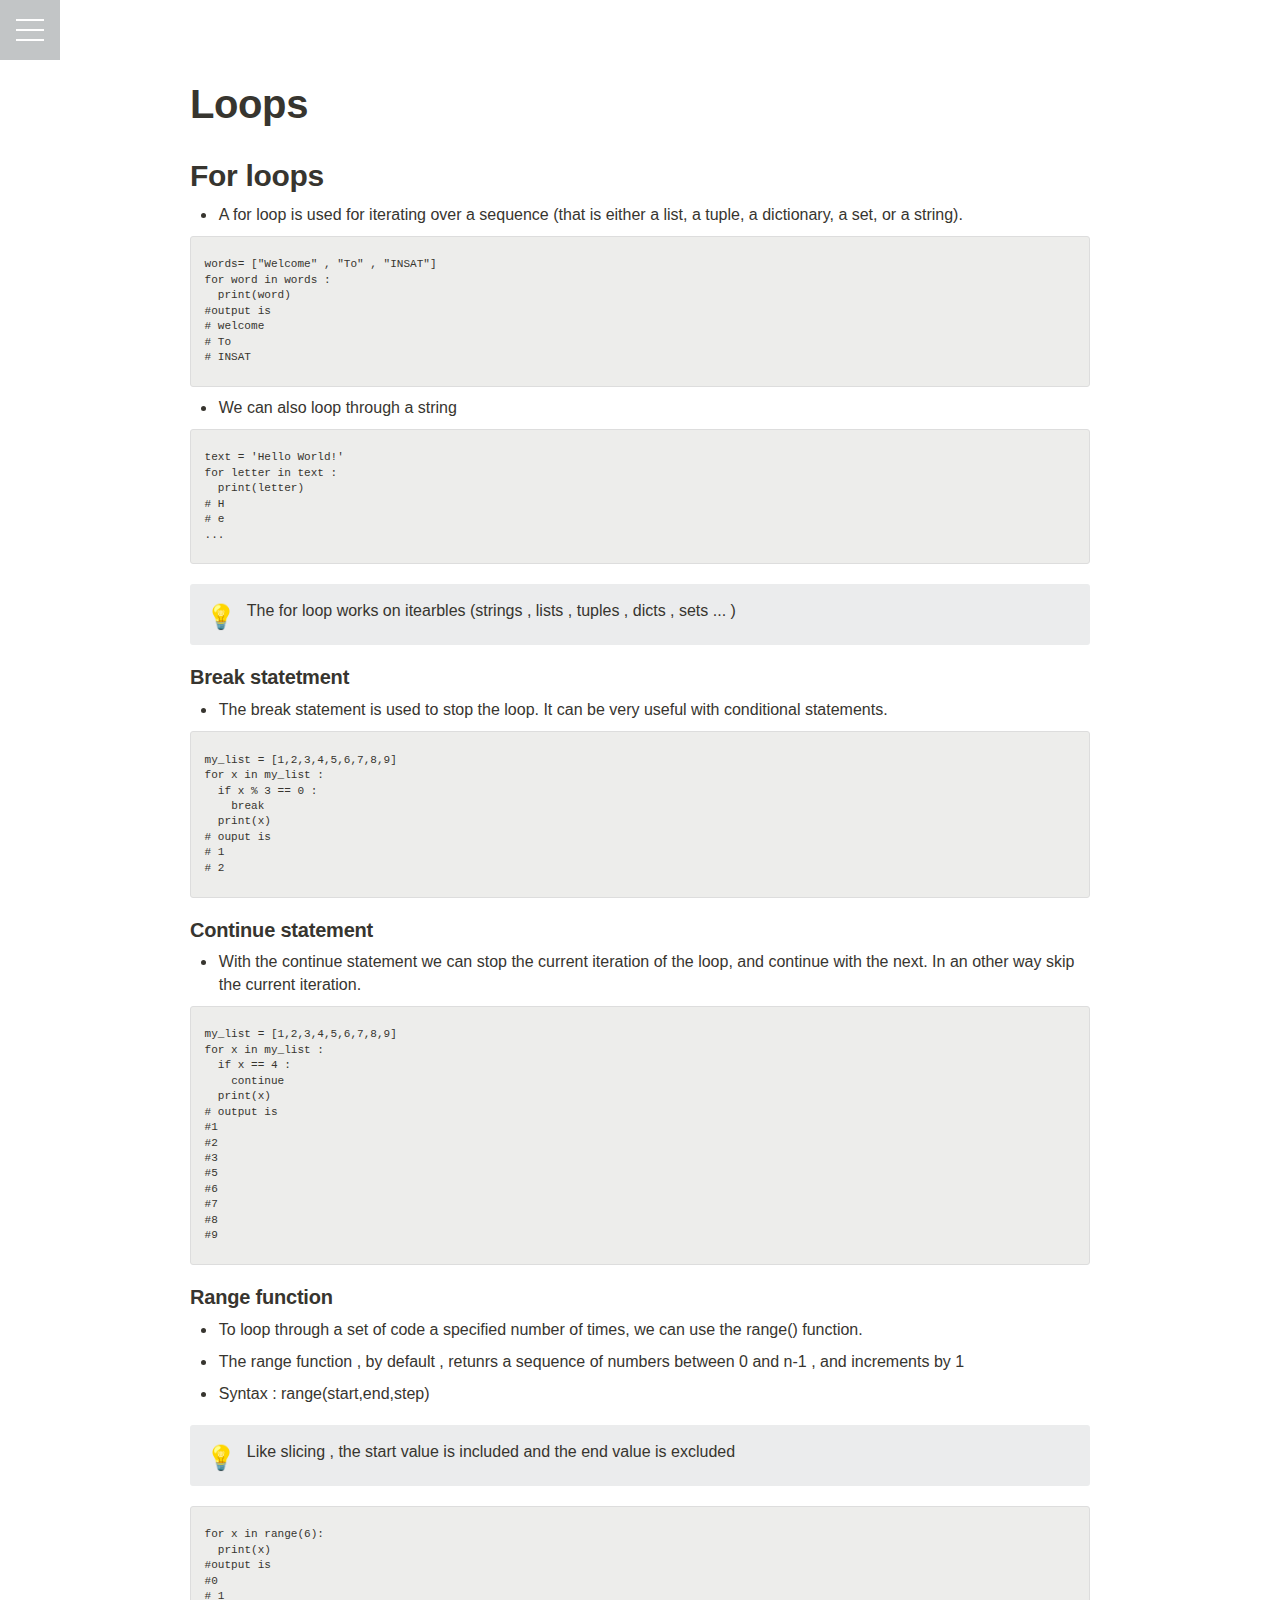
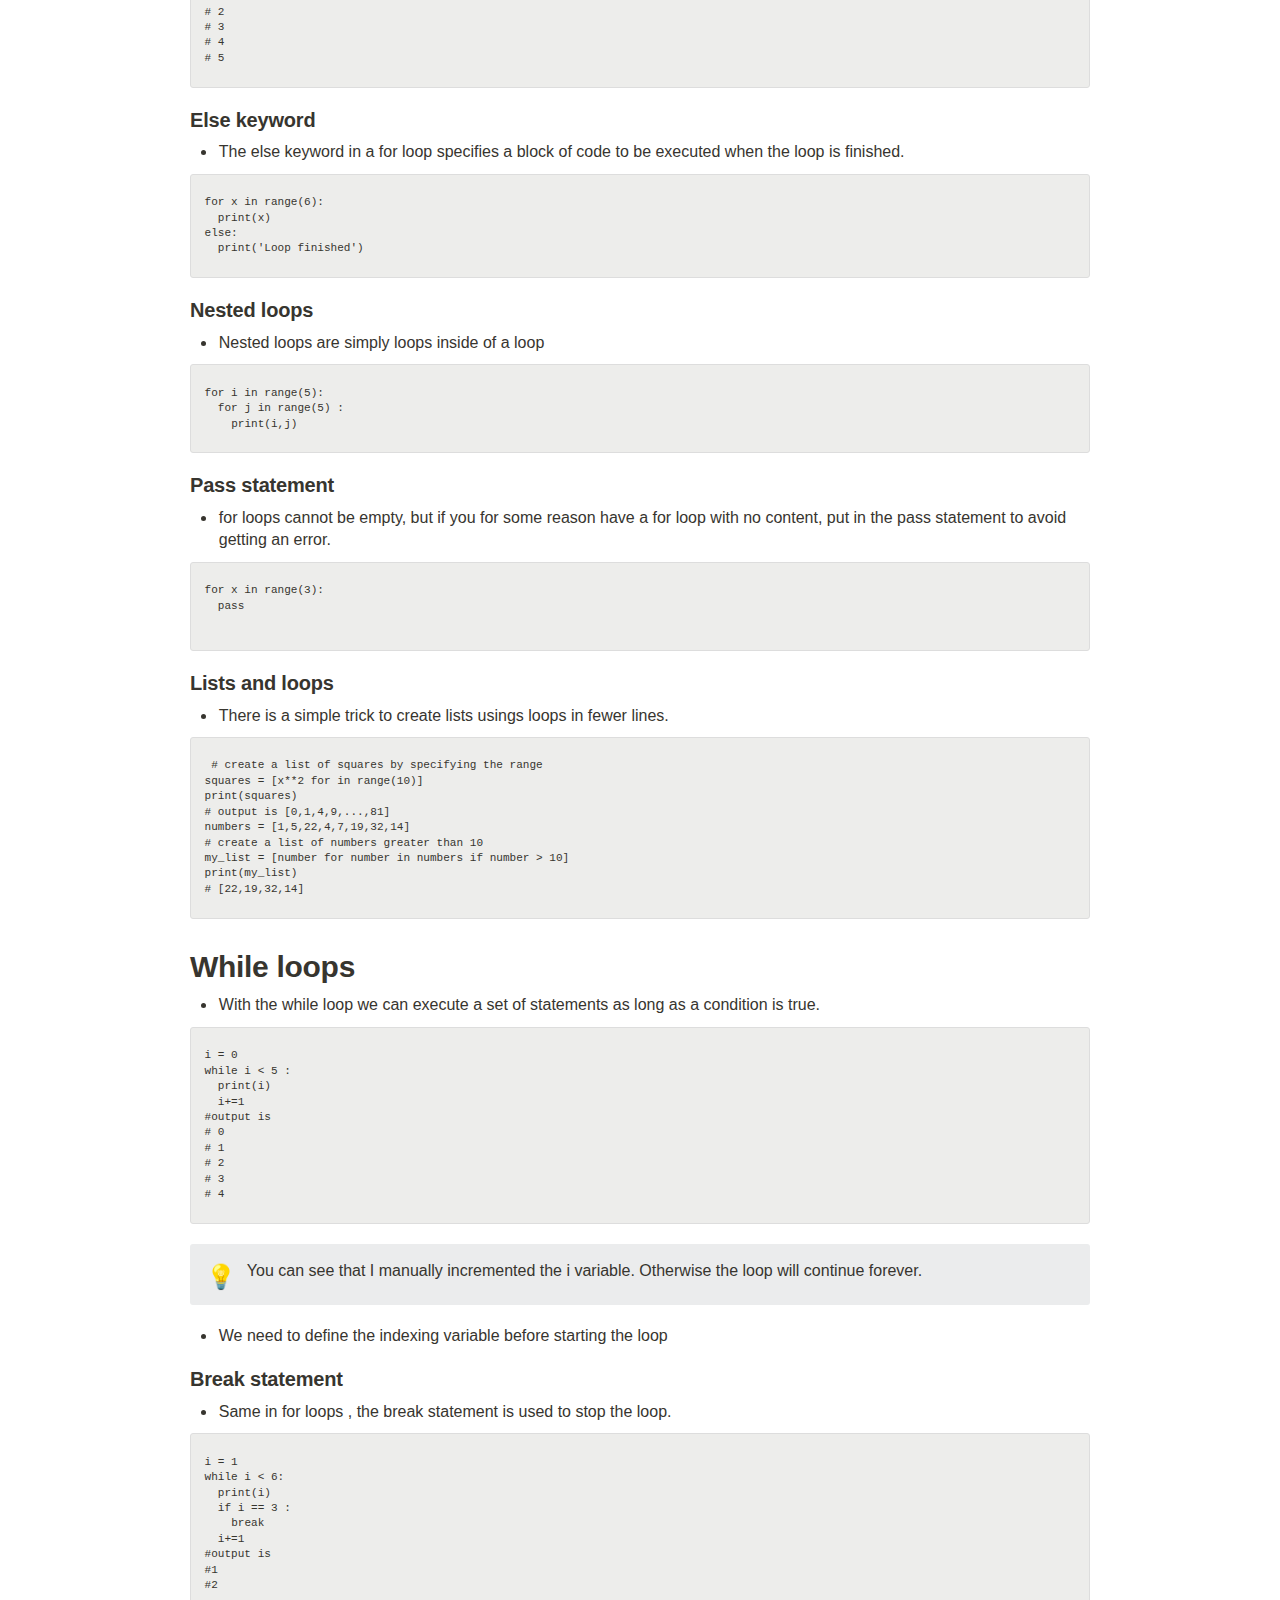
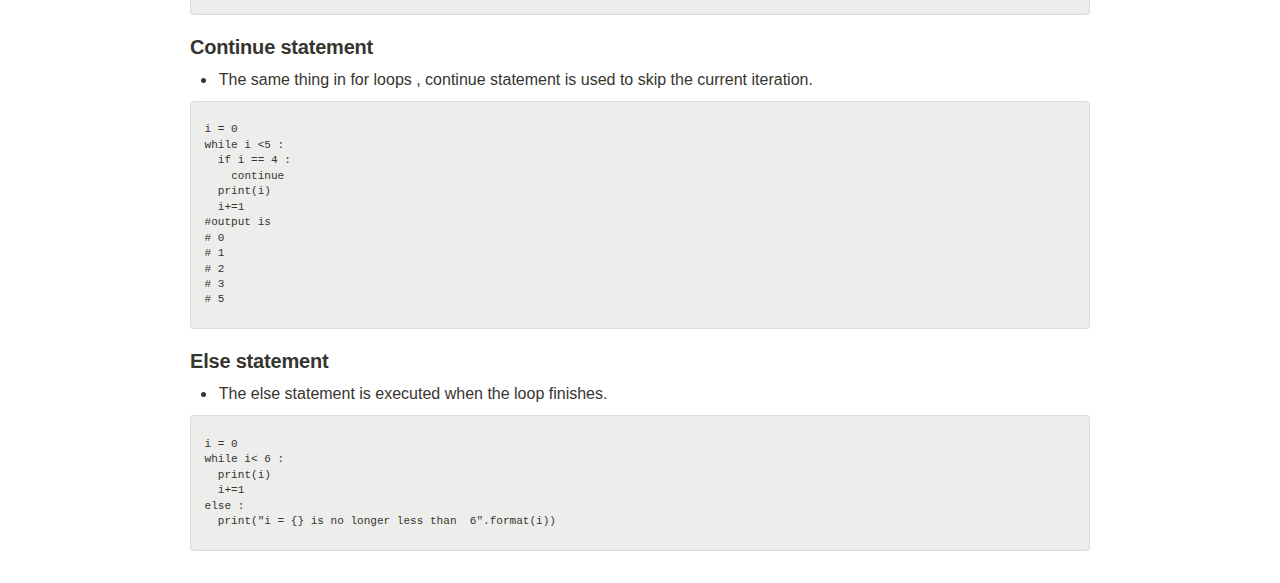
<file: Loops.html>
<html><head><meta http-equiv="Content-Type" content="text/html; charset=utf-8"/><title>Loops</title><style>
/* webkit printing magic: print all background colors */
html {
	-webkit-print-color-adjust: exact;
}
* {
	box-sizing: border-box;
	-webkit-print-color-adjust: exact;
}

html,
body {
	margin: 0;
	padding: 0;
}
@media only screen {
	body {
		margin: 2em auto;
		max-width: 900px;
		color: rgb(55, 53, 47);
	}
}

body {
	line-height: 1.5;
	
}

a,
a.visited {
	color: inherit;
	text-decoration: underline;
}

.pdf-relative-link-path {
	font-size: 80%;
	color: #444;
}

h1,
h2,
h3 {
	letter-spacing: -0.01em;
	line-height: 1.2;
	font-weight: 600;
	margin-bottom: 0;
}

.page-title {
	font-size: 2.5rem;
	font-weight: 700;
	margin-top: 0;
	margin-bottom: 0.75em;
}

h1 {
	font-size: 1.875rem;
	margin-top: 1.875rem;
}

h2 {
	font-size: 1.5rem;
	margin-top: 1.5rem;
}

h3 {
	font-size: 1.25rem;
	margin-top: 1.25rem;
}

.source {
	border: 1px solid #ddd;
	border-radius: 3px;
	padding: 1.5em;
	word-break: break-all;
}

.callout {
	border-radius: 3px;
	padding: 1rem;
}

figure {
	margin: 1.25em 0;
	page-break-inside: avoid;
}

figcaption {
	opacity: 0.5;
	font-size: 85%;
	margin-top: 0.5em;
}

mark {
	background-color: transparent;
}

.indented {
	padding-left: 1.5em;
}

hr {
	background: transparent;
	display: block;
	width: 100%;
	height: 1px;
	visibility: visible;
	border: none;
	border-bottom: 1px solid rgba(55, 53, 47, 0.09);
}

img {
	max-width: 100%;
}

@media only print {
	img {
		max-height: 100vh;
		object-fit: contain;
	}
}

@page {
	margin: 1in;
}

.collection-content {
	font-size: 0.875rem;
}

.column-list {
	display: flex;
	justify-content: space-between;
}

.column {
	padding: 0 1em;
}

.column:first-child {
	padding-left: 0;
}

.column:last-child {
	padding-right: 0;
}

.table_of_contents-item {
	display: block;
	font-size: 0.875rem;
	line-height: 1.3;
	padding: 0.125rem;
}

.table_of_contents-indent-1 {
	margin-left: 1.5rem;
}

.table_of_contents-indent-2 {
	margin-left: 3rem;
}

.table_of_contents-indent-3 {
	margin-left: 4.5rem;
}

.table_of_contents-link {
	text-decoration: none;
	opacity: 0.7;
	border-bottom: 1px solid rgba(55, 53, 47, 0.18);
}

table,
th,
td {
	border: 1px solid rgba(55, 53, 47, 0.09);
	border-collapse: collapse;
}

table {
	border-left: none;
	border-right: none;
}

th,
td {
	font-weight: normal;
	padding: 0.25em 0.5em;
	line-height: 1.5;
	min-height: 1.5em;
	text-align: left;
}

th {
	color: rgba(55, 53, 47, 0.6);
}

ol,
ul {
	margin: 0;
	margin-block-start: 0.6em;
	margin-block-end: 0.6em;
}

li > ol:first-child,
li > ul:first-child {
	margin-block-start: 0.6em;
}

ul > li {
	list-style: disc;
}

ul.to-do-list {
	text-indent: -1.7em;
}

ul.to-do-list > li {
	list-style: none;
}

.to-do-children-checked {
	text-decoration: line-through;
	opacity: 0.375;
}

ul.toggle > li {
	list-style: none;
}

ul {
	padding-inline-start: 1.7em;
}

ul > li {
	padding-left: 0.1em;
}

ol {
	padding-inline-start: 1.6em;
}

ol > li {
	padding-left: 0.2em;
}

.mono ol {
	padding-inline-start: 2em;
}

.mono ol > li {
	text-indent: -0.4em;
}

.toggle {
	padding-inline-start: 0em;
	list-style-type: none;
}

/* Indent toggle children */
.toggle > li > details {
	padding-left: 1.7em;
}

.toggle > li > details > summary {
	margin-left: -1.1em;
}

.selected-value {
	display: inline-block;
	padding: 0 0.5em;
	background: rgba(206, 205, 202, 0.5);
	border-radius: 3px;
	margin-right: 0.5em;
	margin-top: 0.3em;
	margin-bottom: 0.3em;
	white-space: nowrap;
}

.collection-title {
	display: inline-block;
	margin-right: 1em;
}

time {
	opacity: 0.5;
}

.icon {
	display: inline-block;
	max-width: 1.2em;
	max-height: 1.2em;
	text-decoration: none;
	vertical-align: text-bottom;
	margin-right: 0.5em;
}

img.icon {
	border-radius: 3px;
}

.user-icon {
	width: 1.5em;
	height: 1.5em;
	border-radius: 100%;
	margin-right: 0.5rem;
}

.user-icon-inner {
	font-size: 0.8em;
}

.text-icon {
	border: 1px solid #000;
	text-align: center;
}

.page-cover-image {
	display: block;
	object-fit: cover;
	width: 100%;
	height: 30vh;
}

.page-header-icon {
	font-size: 3rem;
	margin-bottom: 1rem;
}

.page-header-icon-with-cover {
	margin-top: -0.72em;
	margin-left: 0.07em;
}

.page-header-icon img {
	border-radius: 3px;
}

.link-to-page {
	margin: 1em 0;
	padding: 0;
	border: none;
	font-weight: 500;
}

p > .user {
	opacity: 0.5;
}

td > .user,
td > time {
	white-space: nowrap;
}

input[type="checkbox"] {
	transform: scale(1.5);
	margin-right: 0.6em;
	vertical-align: middle;
}

p {
	margin-top: 0.5em;
	margin-bottom: 0.5em;
}

.image {
	border: none;
	margin: 1.5em 0;
	padding: 0;
	border-radius: 0;
	text-align: center;
}

.code,
code {
	background: rgba(135, 131, 120, 0.15);
	border-radius: 3px;
	padding: 0.2em 0.4em;
	border-radius: 3px;
	font-size: 85%;
	tab-size: 2;
}

code {
	color: #eb5757;
}

.code {
	padding: 1.5em 1em;
}

.code-wrap {
	white-space: pre-wrap;
	word-break: break-all;
}

.code > code {
	background: none;
	padding: 0;
	font-size: 100%;
	color: inherit;
}

blockquote {
	font-size: 1.25em;
	margin: 1em 0;
	padding-left: 1em;
	border-left: 3px solid rgb(55, 53, 47);
}

.bookmark {
	text-decoration: none;
	max-height: 8em;
	padding: 0;
	display: flex;
	width: 100%;
	align-items: stretch;
}

.bookmark-title {
	font-size: 0.85em;
	overflow: hidden;
	text-overflow: ellipsis;
	height: 1.75em;
	white-space: nowrap;
}

.bookmark-text {
	display: flex;
	flex-direction: column;
}

.bookmark-info {
	flex: 4 1 180px;
	padding: 12px 14px 14px;
	display: flex;
	flex-direction: column;
	justify-content: space-between;
}

.bookmark-image {
	width: 33%;
	flex: 1 1 180px;
	display: block;
	position: relative;
	object-fit: cover;
	border-radius: 1px;
}

.bookmark-description {
	color: rgba(55, 53, 47, 0.6);
	font-size: 0.75em;
	overflow: hidden;
	max-height: 4.5em;
	word-break: break-word;
}

.bookmark-href {
	font-size: 0.75em;
	margin-top: 0.25em;
}

.sans { font-family: -apple-system, BlinkMacSystemFont, "Segoe UI", Helvetica, "Apple Color Emoji", Arial, sans-serif, "Segoe UI Emoji", "Segoe UI Symbol"; }
.code { font-family: "SFMono-Regular", Consolas, "Liberation Mono", Menlo, Courier, monospace; }
.serif { font-family: Lyon-Text, Georgia, YuMincho, "Yu Mincho", "Hiragino Mincho ProN", "Hiragino Mincho Pro", "Songti TC", "Songti SC", "SimSun", "Nanum Myeongjo", NanumMyeongjo, Batang, serif; }
.mono { font-family: iawriter-mono, Nitti, Menlo, Courier, monospace; }
.pdf .sans { font-family: Inter, -apple-system, BlinkMacSystemFont, "Segoe UI", Helvetica, "Apple Color Emoji", Arial, sans-serif, "Segoe UI Emoji", "Segoe UI Symbol", 'Twemoji', 'Noto Color Emoji', 'Noto Sans CJK SC', 'Noto Sans CJK KR'; }

.pdf .code { font-family: Source Code Pro, "SFMono-Regular", Consolas, "Liberation Mono", Menlo, Courier, monospace, 'Twemoji', 'Noto Color Emoji', 'Noto Sans Mono CJK SC', 'Noto Sans Mono CJK KR'; }

.pdf .serif { font-family: PT Serif, Lyon-Text, Georgia, YuMincho, "Yu Mincho", "Hiragino Mincho ProN", "Hiragino Mincho Pro", "Songti TC", "Songti SC", "SimSun", "Nanum Myeongjo", NanumMyeongjo, Batang, serif, 'Twemoji', 'Noto Color Emoji', 'Noto Sans CJK SC', 'Noto Sans CJK KR'; }

.pdf .mono { font-family: PT Mono, iawriter-mono, Nitti, Menlo, Courier, monospace, 'Twemoji', 'Noto Color Emoji', 'Noto Sans Mono CJK SC', 'Noto Sans Mono CJK KR'; }


.highlight-gray {
	color: rgb(155,154,151);
}
.highlight-brown {
	color: rgb(100,71,58);
}
.highlight-orange {
	color: rgb(217,115,13);
}
.highlight-yellow {
	color: rgb(223,171,1);
}
.highlight-teal {
	color: rgb(15,123,108);
}
.highlight-blue {
	color: rgb(11,110,153);
}
.highlight-purple {
	color: rgb(105,64,165);
}
.highlight-pink {
	color: rgb(173,26,114);
}
.highlight-red {
	color: rgb(224,62,62);
}
.highlight-gray_background {
	background: rgb(235,236,237);
}
.highlight-brown_background {
	background: rgb(233,229,227);
}
.highlight-orange_background {
	background: rgb(250,235,221);
}
.highlight-yellow_background {
	background: rgb(251,243,219);
}
.highlight-teal_background {
	background: rgb(221,237,234);
}
.highlight-blue_background {
	background: rgb(221,235,241);
}
.highlight-purple_background {
	background: rgb(234,228,242);
}
.highlight-pink_background {
	background: rgb(244,223,235);
}
.highlight-red_background {
	background: rgb(251,228,228);
}
.block-color-default {
	color: inherit;
	fill: inherit;
}
.block-color-gray {
	color: rgba(55, 53, 47, 0.6);
	fill: rgba(55, 53, 47, 0.6);
}
.block-color-brown {
	color: rgb(100,71,58);
	fill: rgb(100,71,58);
}
.block-color-orange {
	color: rgb(217,115,13);
	fill: rgb(217,115,13);
}
.block-color-yellow {
	color: rgb(223,171,1);
	fill: rgb(223,171,1);
}
.block-color-teal {
	color: rgb(15,123,108);
	fill: rgb(15,123,108);
}
.block-color-blue {
	color: rgb(11,110,153);
	fill: rgb(11,110,153);
}
.block-color-purple {
	color: rgb(105,64,165);
	fill: rgb(105,64,165);
}
.block-color-pink {
	color: rgb(173,26,114);
	fill: rgb(173,26,114);
}
.block-color-red {
	color: rgb(224,62,62);
	fill: rgb(224,62,62);
}
.block-color-gray_background {
	background: rgb(235,236,237);
}
.block-color-brown_background {
	background: rgb(233,229,227);
}
.block-color-orange_background {
	background: rgb(250,235,221);
}
.block-color-yellow_background {
	background: rgb(251,243,219);
}
.block-color-teal_background {
	background: rgb(221,237,234);
}
.block-color-blue_background {
	background: rgb(221,235,241);
}
.block-color-purple_background {
	background: rgb(234,228,242);
}
.block-color-pink_background {
	background: rgb(244,223,235);
}
.block-color-red_background {
	background: rgb(251,228,228);
}
.select-value-color-default { background-color: rgba(206,205,202,0.5); }
.select-value-color-gray { background-color: rgba(155,154,151, 0.4); }
.select-value-color-brown { background-color: rgba(140,46,0,0.2); }
.select-value-color-orange { background-color: rgba(245,93,0,0.2); }
.select-value-color-yellow { background-color: rgba(233,168,0,0.2); }
.select-value-color-green { background-color: rgba(0,135,107,0.2); }
.select-value-color-blue { background-color: rgba(0,120,223,0.2); }
.select-value-color-purple { background-color: rgba(103,36,222,0.2); }
.select-value-color-pink { background-color: rgba(221,0,129,0.2); }
.select-value-color-red { background-color: rgba(255,0,26,0.2); }

.checkbox {
	display: inline-flex;
	vertical-align: text-bottom;
	width: 16;
	height: 16;
	background-size: 16px;
	margin-left: 2px;
	margin-right: 5px;
}

.checkbox-on {
	background-image: url("data:image/svg+xml;charset=UTF-8,%3Csvg%20width%3D%2216%22%20height%3D%2216%22%20viewBox%3D%220%200%2016%2016%22%20fill%3D%22none%22%20xmlns%3D%22http%3A%2F%2Fwww.w3.org%2F2000%2Fsvg%22%3E%0A%3Crect%20width%3D%2216%22%20height%3D%2216%22%20fill%3D%22%2358A9D7%22%2F%3E%0A%3Cpath%20d%3D%22M6.71429%2012.2852L14%204.9995L12.7143%203.71436L6.71429%209.71378L3.28571%206.2831L2%207.57092L6.71429%2012.2852Z%22%20fill%3D%22white%22%2F%3E%0A%3C%2Fsvg%3E");
}

.checkbox-off {
	background-image: url("data:image/svg+xml;charset=UTF-8,%3Csvg%20width%3D%2216%22%20height%3D%2216%22%20viewBox%3D%220%200%2016%2016%22%20fill%3D%22none%22%20xmlns%3D%22http%3A%2F%2Fwww.w3.org%2F2000%2Fsvg%22%3E%0A%3Crect%20x%3D%220.75%22%20y%3D%220.75%22%20width%3D%2214.5%22%20height%3D%2214.5%22%20fill%3D%22white%22%20stroke%3D%22%2336352F%22%20stroke-width%3D%221.5%22%2F%3E%0A%3C%2Fsvg%3E");
}
	
</style>
<link rel="stylesheet" href="./index.css">
</head><body>
<!-- Starts Burger Menu  -->
<div class="menu-wrap">
    <input type="checkbox" class="toggler">
    <div class="hamburger"><div></div></div>
    <div class="menu">
      <div>
        <div class="menu-items">
          <ul>
            <li><a href="./Introduction.html">Introduction</a></li>
            <li><a href="./Python On Windows.html">Python On Windows</a></li>
            <li><a href="./Variables And Data Types.html">Variables & Data Types</a></li>
            <li><a href="./Operators.html">Operators</a></li>
            <li><a href="./Conditionals.html">Conditionals</a></li>
            <li><a href="./Strings.html">Strings</a></li>
            <li><a href="./Loops.html">Loops</a></li>
            <li><a href="./Lists.html">Lists</a></li>
            <li><a href="./Tuple.html">Tuples</a></li>
            <li><a href="./Dictionaries.html">Dictionaries</a></li>
            <li><a href="./Functions.html">Functions</a></li>
            <li><a href="./Modules.html">Modules</a></li>
			<li><a href="./File Handling.html">File Handling </a></li>
			<li><a href="./quizz.html">Python Quizz</a></li>
          </ul>
        </div>
      </div>
    </div>

  </div>

  <!-- Ends Burger Menu -->
	<article id="ac714c29-8bff-4cfa-b996-67de1575fb34" class="page sans"><header><h1 class="page-title">Loops</h1></header><div class="page-body"><h1 id="1cab3ad7-1bf1-4b5a-94d2-7f72bf00b4ff" class="">For loops</h1><ul id="f62b27b2-abaf-44f5-8c05-ac2e1ba29a5d" class="bulleted-list"><li>A for loop is used for iterating over a sequence (that is either a list, a tuple, a dictionary, a set, or a string).</li></ul><pre id="41e80350-637a-4e03-9bd6-67c6548e8a83" class="code"><code>words= [&quot;Welcome&quot; , &quot;To&quot; , &quot;INSAT&quot;]
for word in words :
	print(word)
#output is 
# welcome
# To
# INSAT</code></pre><ul id="9e43db5d-0ca2-40f3-8160-851cd3580c5f" class="bulleted-list"><li>We can also loop through a string </li></ul><pre id="325af116-933a-4d45-b5ab-4fc5cff3f98e" class="code"><code>text = &#x27;Hello World!&#x27;
for letter in text :
	print(letter) 
# H
# e
...</code></pre><figure class="block-color-gray_background callout" style="white-space:pre-wrap;display:flex" id="bd46ff13-6c65-4417-ba4d-17b7e0c9e7fc"><div style="font-size:1.5em"><span class="icon">💡</span></div><div style="width:100%">The for loop works on itearbles (strings , lists , tuples , dicts , sets ... )</div></figure><h3 id="cedc2ad0-f02b-469c-b8d8-a46c2f98aa0a" class="">Break statetment </h3><ul id="5b7a32ee-f96f-47a9-a385-c67b93197a46" class="bulleted-list"><li>The break statement is used to stop the loop. It can be very useful with conditional statements.</li></ul><pre id="25935d79-c6a2-4cfb-a90b-a08518004737" class="code"><code>my_list = [1,2,3,4,5,6,7,8,9]
for x in my_list :
	if x % 3 == 0 :
		break
	print(x)	
# ouput is 
# 1
# 2</code></pre><h3 id="d8094d8b-049c-4fc9-8763-0c4f9aad35c0" class="">Continue statement </h3><ul id="d18a2341-e3fe-4b8b-93df-c89fa5383e8c" class="bulleted-list"><li>With the continue statement we can stop the current iteration of the loop, and continue with the next. In an other way skip the current iteration.</li></ul><pre id="21203588-bb30-4791-9e98-cd0b564b45d5" class="code"><code>my_list = [1,2,3,4,5,6,7,8,9]
for x in my_list :
	if x == 4 :
		continue 
	print(x)
# output is 
#1
#2
#3
#5
#6
#7
#8
#9</code></pre><h3 id="a7cff57b-419b-44f6-8c08-ff5f4dbe7904" class="">Range function </h3><ul id="3c64b1f0-ef1d-4b68-af84-f210c4004484" class="bulleted-list"><li>To loop through a set of code a specified number of times, we can use the range() function.</li></ul><ul id="144e6b3d-7aee-4c8a-9900-f21118506ead" class="bulleted-list"><li>The range function , by default , retunrs a sequence of numbers between 0 and n-1 , and increments by 1</li></ul><ul id="7a40c427-e815-46b3-b533-083c58091ffa" class="bulleted-list"><li>Syntax : range(start,end,step)</li></ul><figure class="block-color-gray_background callout" style="white-space:pre-wrap;display:flex" id="4c639fdf-61ac-4646-8ff3-d81e736df276"><div style="font-size:1.5em"><span class="icon">💡</span></div><div style="width:100%">Like slicing , the start value is included and the end value is excluded</div></figure><pre id="f95758e0-cda8-4909-b55f-40e9af51bff0" class="code"><code>for x in range(6):
	print(x)
#output is 
#0
# 1
# 2
# 3
# 4
# 5</code></pre><h3 id="408fdde3-a431-4633-a44e-c547deb9bc6d" class="">Else keyword</h3><ul id="cf6bced6-3679-4a10-adf1-c2e5af9d84a7" class="bulleted-list"><li>The else keyword in a for loop specifies a block of code to be executed when the loop is finished.</li></ul><pre id="49a7e1db-3ba0-4648-8dfa-476ec330d13f" class="code"><code>for x in range(6):
	print(x)
else:
	print(&#x27;Loop finished&#x27;)</code></pre><h3 id="4eab6917-5b78-4bbe-bff8-903212b57f9b" class="">Nested loops</h3><ul id="6bda37fa-f54d-4908-b5d2-642ac358b0a5" class="bulleted-list"><li>Nested loops are simply loops inside of a loop</li></ul><pre id="e145e43c-c298-48b6-8370-5f15abae6d90" class="code"><code>for i in range(5):
	for j in range(5) :
		print(i,j)
</code></pre><h3 id="a1665179-b2ff-4ff0-b49f-ba9a35eb7ed9" class="">Pass statement</h3><ul id="c6eec362-d783-49a5-9e90-6233e7918b33" class="bulleted-list"><li>for loops cannot be empty, but if you for some reason have a for loop with no content, put in the pass statement to avoid getting an error.</li></ul><pre id="84befe57-4606-4549-be8a-2883d726b537" class="code"><code>for x in range(3):
	pass
 </code></pre><h3 id="dcf190f8-a2cb-4b78-9e89-ca08fcb73122" class="">Lists and loops</h3><ul id="bee9ac79-ae5c-49be-907c-fc6cb7d8a631" class="bulleted-list"><li>There is a simple trick to create lists usings loops in fewer lines.</li></ul><pre id="ceb4465d-dddc-4c96-8c78-6b440dc3d0fa" class="code"><code> # create a list of squares by specifying the range
squares = [x**2 for in range(10)]
print(squares)
# output is [0,1,4,9,...,81]
numbers = [1,5,22,4,7,19,32,14]
# create a list of numbers greater than 10
my_list = [number for number in numbers if number &gt; 10]
print(my_list)
# [22,19,32,14]</code></pre><h1 id="9caf469b-74bb-4c37-8370-c89599b0d8be" class="">While loops</h1><ul id="fc709dc3-32a9-4e86-abfb-f2d15519c092" class="bulleted-list"><li>With the while loop we can execute a set of statements as long as a condition is true.</li></ul><pre id="b6377901-d9f7-44e8-b804-c35b2d79cfcb" class="code"><code>i = 0 
while i &lt; 5 :
	print(i)
	i+=1
#output is 
# 0
# 1
# 2
# 3 
# 4</code></pre><figure class="block-color-gray_background callout" style="white-space:pre-wrap;display:flex" id="98ecbed0-6d77-4497-9e98-7c6592964731"><div style="font-size:1.5em"><span class="icon">💡</span></div><div style="width:100%">You can see that I manually incremented the i variable. Otherwise the loop will continue forever.</div></figure><p id="da2e628a-a606-4e20-89c9-7ebb451214d5" class=""> </p><ul id="10dd91de-6dfd-46ed-a349-11efc23a3598" class="bulleted-list"><li>We need to define the indexing variable before starting the loop</li></ul><h3 id="f220a740-49fa-4346-9f10-6fb9502d9029" class="">Break statement </h3><ul id="8245aad9-76f5-4ba7-aa77-6568819fc619" class="bulleted-list"><li>Same in for loops , the break statement is used to stop the loop.</li></ul><pre id="530b8321-402c-4dd5-b314-efb39fc11682" class="code"><code>i = 1 
while i &lt; 6:
	print(i)
	if i == 3 :
		break
	i+=1
#output is 
#1
#2</code></pre><h3 id="6bf3ae04-b1a2-4243-9326-ae6377dbcf48" class="">Continue statement</h3><ul id="645e7eee-4808-4f69-94e1-adc86c49c3b0" class="bulleted-list"><li>The same thing in for loops , continue statement is used to skip the current iteration.</li></ul><pre id="cbbdcfd7-201f-4d78-8b86-ccbf7db7eaee" class="code"><code>i = 0 
while i &lt;5 :
	if i == 4 :
		continue
	print(i)
	i+=1
#output is 
# 0
# 1
# 2
# 3
# 5</code></pre><h3 id="a952fd31-cf7f-4bbc-9777-1fb05c90244d" class="">Else statement </h3><ul id="f40c3857-5010-441d-9e46-edc17fd50a82" class="bulleted-list"><li>The else statement is executed when the loop finishes.</li></ul><pre id="dfaf0d01-c001-4a24-a7c1-55cc04b65aab" class="code"><code>i = 0
while i&lt; 6 :
	print(i)
	i+=1
else :
	print(&quot;i = {} is no longer less than  6&quot;.format(i))</code></pre><p id="7634f350-b374-49ce-9fd9-27133984cbda" class="">
</p></div></article></body></html>
</file>
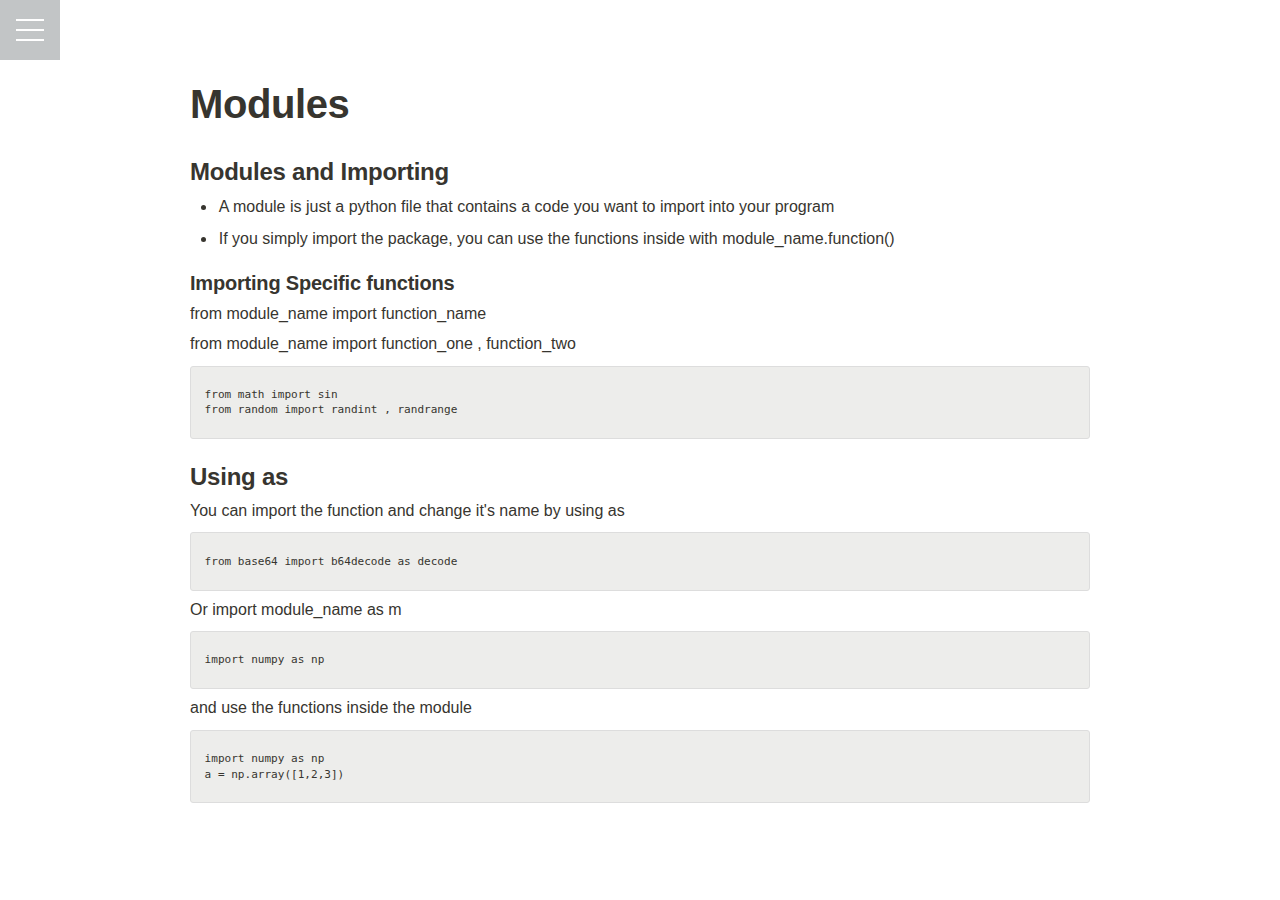
<file: Modules.html>
<html><head><meta http-equiv="Content-Type" content="text/html; charset=utf-8"/><title>Modules</title><style>
/* webkit printing magic: print all background colors */
html {
	-webkit-print-color-adjust: exact;
}
* {
	box-sizing: border-box;
	-webkit-print-color-adjust: exact;
}

html,
body {
	margin: 0;
	padding: 0;
}
@media only screen {
	body {
		margin: 2em auto;
		max-width: 900px;
		color: rgb(55, 53, 47);
	}
}

body {
	line-height: 1.5;
}

a,
a.visited {
	color: inherit;
	text-decoration: underline;
}

.pdf-relative-link-path {
	font-size: 80%;
	color: #444;
}

h1,
h2,
h3 {
	letter-spacing: -0.01em;
	line-height: 1.2;
	font-weight: 600;
	margin-bottom: 0;
}

.page-title {
	font-size: 2.5rem;
	font-weight: 700;
	margin-top: 0;
	margin-bottom: 0.75em;
}

h1 {
	font-size: 1.875rem;
	margin-top: 1.875rem;
}

h2 {
	font-size: 1.5rem;
	margin-top: 1.5rem;
}

h3 {
	font-size: 1.25rem;
	margin-top: 1.25rem;
}

.source {
	border: 1px solid #ddd;
	border-radius: 3px;
	padding: 1.5em;
	word-break: break-all;
}

.callout {
	border-radius: 3px;
	padding: 1rem;
}

figure {
	margin: 1.25em 0;
	page-break-inside: avoid;
}

figcaption {
	opacity: 0.5;
	font-size: 85%;
	margin-top: 0.5em;
}

mark {
	background-color: transparent;
}

.indented {
	padding-left: 1.5em;
}

hr {
	background: transparent;
	display: block;
	width: 100%;
	height: 1px;
	visibility: visible;
	border: none;
	border-bottom: 1px solid rgba(55, 53, 47, 0.09);
}

img {
	max-width: 100%;
}

@media only print {
	img {
		max-height: 100vh;
		object-fit: contain;
	}
}

@page {
	margin: 1in;
}

.collection-content {
	font-size: 0.875rem;
}

.column-list {
	display: flex;
	justify-content: space-between;
}

.column {
	padding: 0 1em;
}

.column:first-child {
	padding-left: 0;
}

.column:last-child {
	padding-right: 0;
}

.table_of_contents-item {
	display: block;
	font-size: 0.875rem;
	line-height: 1.3;
	padding: 0.125rem;
}

.table_of_contents-indent-1 {
	margin-left: 1.5rem;
}

.table_of_contents-indent-2 {
	margin-left: 3rem;
}

.table_of_contents-indent-3 {
	margin-left: 4.5rem;
}

.table_of_contents-link {
	text-decoration: none;
	opacity: 0.7;
	border-bottom: 1px solid rgba(55, 53, 47, 0.18);
}

table,
th,
td {
	border: 1px solid rgba(55, 53, 47, 0.09);
	border-collapse: collapse;
}

table {
	border-left: none;
	border-right: none;
}

th,
td {
	font-weight: normal;
	padding: 0.25em 0.5em;
	line-height: 1.5;
	min-height: 1.5em;
	text-align: left;
}

th {
	color: rgba(55, 53, 47, 0.6);
}

ol,
ul {
	margin: 0;
	margin-block-start: 0.6em;
	margin-block-end: 0.6em;
}

li > ol:first-child,
li > ul:first-child {
	margin-block-start: 0.6em;
}

ul > li {
	list-style: disc;
}

ul.to-do-list {
	text-indent: -1.7em;
}

ul.to-do-list > li {
	list-style: none;
}

.to-do-children-checked {
	text-decoration: line-through;
	opacity: 0.375;
}

ul.toggle > li {
	list-style: none;
}

ul {
	padding-inline-start: 1.7em;
}

ul > li {
	padding-left: 0.1em;
}

ol {
	padding-inline-start: 1.6em;
}

ol > li {
	padding-left: 0.2em;
}

.mono ol {
	padding-inline-start: 2em;
}

.mono ol > li {
	text-indent: -0.4em;
}

.toggle {
	padding-inline-start: 0em;
	list-style-type: none;
}

/* Indent toggle children */
.toggle > li > details {
	padding-left: 1.7em;
}

.toggle > li > details > summary {
	margin-left: -1.1em;
}

.selected-value {
	display: inline-block;
	padding: 0 0.5em;
	background: rgba(206, 205, 202, 0.5);
	border-radius: 3px;
	margin-right: 0.5em;
	margin-top: 0.3em;
	margin-bottom: 0.3em;
	white-space: nowrap;
}

.collection-title {
	display: inline-block;
	margin-right: 1em;
}

time {
	opacity: 0.5;
}

.icon {
	display: inline-block;
	max-width: 1.2em;
	max-height: 1.2em;
	text-decoration: none;
	vertical-align: text-bottom;
	margin-right: 0.5em;
}

img.icon {
	border-radius: 3px;
}

.user-icon {
	width: 1.5em;
	height: 1.5em;
	border-radius: 100%;
	margin-right: 0.5rem;
}

.user-icon-inner {
	font-size: 0.8em;
}

.text-icon {
	border: 1px solid #000;
	text-align: center;
}

.page-cover-image {
	display: block;
	object-fit: cover;
	width: 100%;
	height: 30vh;
}

.page-header-icon {
	font-size: 3rem;
	margin-bottom: 1rem;
}

.page-header-icon-with-cover {
	margin-top: -0.72em;
	margin-left: 0.07em;
}

.page-header-icon img {
	border-radius: 3px;
}

.link-to-page {
	margin: 1em 0;
	padding: 0;
	border: none;
	font-weight: 500;
}

p > .user {
	opacity: 0.5;
}

td > .user,
td > time {
	white-space: nowrap;
}

input[type="checkbox"] {
	transform: scale(1.5);
	margin-right: 0.6em;
	vertical-align: middle;
}

p {
	margin-top: 0.5em;
	margin-bottom: 0.5em;
}

.image {
	border: none;
	margin: 1.5em 0;
	padding: 0;
	border-radius: 0;
	text-align: center;
}

.code,
code {
	background: rgba(135, 131, 120, 0.15);
	border-radius: 3px;
	padding: 0.2em 0.4em;
	border-radius: 3px;
	font-size: 85%;
	tab-size: 2;
}

code {
	color: #eb5757;
}

.code {
	padding: 1.5em 1em;
}

.code-wrap {
	white-space: pre-wrap;
	word-break: break-all;
}

.code > code {
	background: none;
	padding: 0;
	font-size: 100%;
	color: inherit;
}

blockquote {
	font-size: 1.25em;
	margin: 1em 0;
	padding-left: 1em;
	border-left: 3px solid rgb(55, 53, 47);
}

.bookmark {
	text-decoration: none;
	max-height: 8em;
	padding: 0;
	display: flex;
	width: 100%;
	align-items: stretch;
}

.bookmark-title {
	font-size: 0.85em;
	overflow: hidden;
	text-overflow: ellipsis;
	height: 1.75em;
	white-space: nowrap;
}

.bookmark-text {
	display: flex;
	flex-direction: column;
}

.bookmark-info {
	flex: 4 1 180px;
	padding: 12px 14px 14px;
	display: flex;
	flex-direction: column;
	justify-content: space-between;
}

.bookmark-image {
	width: 33%;
	flex: 1 1 180px;
	display: block;
	position: relative;
	object-fit: cover;
	border-radius: 1px;
}

.bookmark-description {
	color: rgba(55, 53, 47, 0.6);
	font-size: 0.75em;
	overflow: hidden;
	max-height: 4.5em;
	word-break: break-word;
}

.bookmark-href {
	font-size: 0.75em;
	margin-top: 0.25em;
}

.sans { font-family: -apple-system, BlinkMacSystemFont, "Segoe UI", Helvetica, "Apple Color Emoji", Arial, sans-serif, "Segoe UI Emoji", "Segoe UI Symbol"; }
.code { font-family: "SFMono-Regular", Consolas, "Liberation Mono", Menlo, Courier, monospace; }
.serif { font-family: Lyon-Text, Georgia, YuMincho, "Yu Mincho", "Hiragino Mincho ProN", "Hiragino Mincho Pro", "Songti TC", "Songti SC", "SimSun", "Nanum Myeongjo", NanumMyeongjo, Batang, serif; }
.mono { font-family: iawriter-mono, Nitti, Menlo, Courier, monospace; }
.pdf .sans { font-family: Inter, -apple-system, BlinkMacSystemFont, "Segoe UI", Helvetica, "Apple Color Emoji", Arial, sans-serif, "Segoe UI Emoji", "Segoe UI Symbol", 'Twemoji', 'Noto Color Emoji', 'Noto Sans CJK SC', 'Noto Sans CJK KR'; }

.pdf .code { font-family: Source Code Pro, "SFMono-Regular", Consolas, "Liberation Mono", Menlo, Courier, monospace, 'Twemoji', 'Noto Color Emoji', 'Noto Sans Mono CJK SC', 'Noto Sans Mono CJK KR'; }

.pdf .serif { font-family: PT Serif, Lyon-Text, Georgia, YuMincho, "Yu Mincho", "Hiragino Mincho ProN", "Hiragino Mincho Pro", "Songti TC", "Songti SC", "SimSun", "Nanum Myeongjo", NanumMyeongjo, Batang, serif, 'Twemoji', 'Noto Color Emoji', 'Noto Sans CJK SC', 'Noto Sans CJK KR'; }

.pdf .mono { font-family: PT Mono, iawriter-mono, Nitti, Menlo, Courier, monospace, 'Twemoji', 'Noto Color Emoji', 'Noto Sans Mono CJK SC', 'Noto Sans Mono CJK KR'; }

.highlight-default {
}
.highlight-gray {
	color: rgb(155,154,151);
}
.highlight-brown {
	color: rgb(100,71,58);
}
.highlight-orange {
	color: rgb(217,115,13);
}
.highlight-yellow {
	color: rgb(223,171,1);
}
.highlight-teal {
	color: rgb(15,123,108);
}
.highlight-blue {
	color: rgb(11,110,153);
}
.highlight-purple {
	color: rgb(105,64,165);
}
.highlight-pink {
	color: rgb(173,26,114);
}
.highlight-red {
	color: rgb(224,62,62);
}
.highlight-gray_background {
	background: rgb(235,236,237);
}
.highlight-brown_background {
	background: rgb(233,229,227);
}
.highlight-orange_background {
	background: rgb(250,235,221);
}
.highlight-yellow_background {
	background: rgb(251,243,219);
}
.highlight-teal_background {
	background: rgb(221,237,234);
}
.highlight-blue_background {
	background: rgb(221,235,241);
}
.highlight-purple_background {
	background: rgb(234,228,242);
}
.highlight-pink_background {
	background: rgb(244,223,235);
}
.highlight-red_background {
	background: rgb(251,228,228);
}
.block-color-default {
	color: inherit;
	fill: inherit;
}
.block-color-gray {
	color: rgba(55, 53, 47, 0.6);
	fill: rgba(55, 53, 47, 0.6);
}
.block-color-brown {
	color: rgb(100,71,58);
	fill: rgb(100,71,58);
}
.block-color-orange {
	color: rgb(217,115,13);
	fill: rgb(217,115,13);
}
.block-color-yellow {
	color: rgb(223,171,1);
	fill: rgb(223,171,1);
}
.block-color-teal {
	color: rgb(15,123,108);
	fill: rgb(15,123,108);
}
.block-color-blue {
	color: rgb(11,110,153);
	fill: rgb(11,110,153);
}
.block-color-purple {
	color: rgb(105,64,165);
	fill: rgb(105,64,165);
}
.block-color-pink {
	color: rgb(173,26,114);
	fill: rgb(173,26,114);
}
.block-color-red {
	color: rgb(224,62,62);
	fill: rgb(224,62,62);
}
.block-color-gray_background {
	background: rgb(235,236,237);
}
.block-color-brown_background {
	background: rgb(233,229,227);
}
.block-color-orange_background {
	background: rgb(250,235,221);
}
.block-color-yellow_background {
	background: rgb(251,243,219);
}
.block-color-teal_background {
	background: rgb(221,237,234);
}
.block-color-blue_background {
	background: rgb(221,235,241);
}
.block-color-purple_background {
	background: rgb(234,228,242);
}
.block-color-pink_background {
	background: rgb(244,223,235);
}
.block-color-red_background {
	background: rgb(251,228,228);
}
.select-value-color-default { background-color: rgba(206,205,202,0.5); }
.select-value-color-gray { background-color: rgba(155,154,151, 0.4); }
.select-value-color-brown { background-color: rgba(140,46,0,0.2); }
.select-value-color-orange { background-color: rgba(245,93,0,0.2); }
.select-value-color-yellow { background-color: rgba(233,168,0,0.2); }
.select-value-color-green { background-color: rgba(0,135,107,0.2); }
.select-value-color-blue { background-color: rgba(0,120,223,0.2); }
.select-value-color-purple { background-color: rgba(103,36,222,0.2); }
.select-value-color-pink { background-color: rgba(221,0,129,0.2); }
.select-value-color-red { background-color: rgba(255,0,26,0.2); }

.checkbox {
	display: inline-flex;
	vertical-align: text-bottom;
	width: 16;
	height: 16;
	background-size: 16px;
	margin-left: 2px;
	margin-right: 5px;
}

.checkbox-on {
	background-image: url("data:image/svg+xml;charset=UTF-8,%3Csvg%20width%3D%2216%22%20height%3D%2216%22%20viewBox%3D%220%200%2016%2016%22%20fill%3D%22none%22%20xmlns%3D%22http%3A%2F%2Fwww.w3.org%2F2000%2Fsvg%22%3E%0A%3Crect%20width%3D%2216%22%20height%3D%2216%22%20fill%3D%22%2358A9D7%22%2F%3E%0A%3Cpath%20d%3D%22M6.71429%2012.2852L14%204.9995L12.7143%203.71436L6.71429%209.71378L3.28571%206.2831L2%207.57092L6.71429%2012.2852Z%22%20fill%3D%22white%22%2F%3E%0A%3C%2Fsvg%3E");
}

.checkbox-off {
	background-image: url("data:image/svg+xml;charset=UTF-8,%3Csvg%20width%3D%2216%22%20height%3D%2216%22%20viewBox%3D%220%200%2016%2016%22%20fill%3D%22none%22%20xmlns%3D%22http%3A%2F%2Fwww.w3.org%2F2000%2Fsvg%22%3E%0A%3Crect%20x%3D%220.75%22%20y%3D%220.75%22%20width%3D%2214.5%22%20height%3D%2214.5%22%20fill%3D%22white%22%20stroke%3D%22%2336352F%22%20stroke-width%3D%221.5%22%2F%3E%0A%3C%2Fsvg%3E");
}
	
</style>
<link rel="stylesheet" href="./index.css">
</head><body>
	
<!-- Starts Burger Menu  -->
<div class="menu-wrap">
    <input type="checkbox" class="toggler">
    <div class="hamburger"><div></div></div>
    <div class="menu">
      <div>
        <div class="menu-items">
          <ul>
            <li><a href="./Introduction.html">Introduction</a></li>
            <li><a href="./Python On Windows.html">Python On Windows</a></li>
            <li><a href="./Variables And Data Types.html">Variables & Data Types</a></li>
            <li><a href="./Operators.html">Operators</a></li>
            <li><a href="./Conditionals.html">Conditionals</a></li>
            <li><a href="./Strings.html">Strings</a></li>
            <li><a href="./Loops.html">Loops</a></li>
            <li><a href="./Lists.html">Lists</a></li>
            <li><a href="./Tuple.html">Tuples</a></li>
            <li><a href="./Dictionaries.html">Dictionaries</a></li>
            <li><a href="./Functions.html">Functions</a></li>
            <li><a href="./Modules.html">Modules</a></li>
			<li><a href="./File Handling.html">File Handling </a></li>
			<li><a href="./quizz.html">Python Quizz</a></li>
          </ul>
        </div>
      </div>
    </div>

  </div>

  <!-- Ends Burger Menu -->
<article id="2609fd92-134c-4c34-a603-afee98c741f7" class="page sans"><header><h1 class="page-title">Modules</h1></header><div class="page-body"><p id="69cc6f9d-925d-46bf-afd1-d8adcdcac57f" class="">
</p><h2 id="e9f49911-289d-48fc-9187-b3e09948f584" class="">Modules and Importing </h2><ul id="e6e8bbb3-bd6c-46dc-8d34-0445f7b6f019" class="bulleted-list"><li>A module is just a python file that contains a code you want to import into your program</li></ul><ul id="b938f7bf-a8fc-44cf-ad9c-a8f77cebcf9a" class="bulleted-list"><li>If you simply import the package, you can use the functions inside with module_name.function()</li></ul><h3 id="7b84748d-ccd9-477d-9037-5605d86f8abf" class="">Importing Specific functions</h3><p id="7f1b00d4-0310-4df4-b2b7-ff8f95be3e83" class="">from module_name import function_name </p><p id="5c155eb7-5b7e-4759-b65e-86678b39c1f2" class="">from module_name import function_one , function_two</p><pre id="bc77e7cd-42da-4c7e-8e0d-09ae75dbc40e" class="code"><code>from math import sin
from random import randint , randrange</code></pre><h2 id="6829723b-c87e-4e9c-9a5b-7eca5e391da0" class="">Using as </h2><p id="43c320f6-d457-4653-aa63-726dc299832d" class="">You can import the function and change it&#x27;s name by using as </p><pre id="c368b3f9-acd2-4ed0-b296-2aa871e2360a" class="code"><code>from base64 import b64decode as decode</code></pre><p id="7d193c91-0675-4ebb-aafa-c7f1a26c0bda" class="">Or import module_name as m</p><pre id="e0ffbe66-832b-4bb6-b2a8-4d98d42afa19" class="code"><code>import numpy as np</code></pre><p id="1b28af6c-5bc8-403f-89f9-4738bbd11555" class="">and use the functions inside the module </p><pre id="e038eb7f-ca19-4f51-b806-e2bf04237528" class="code"><code>import numpy as np
a = np.array([1,2,3])</code></pre></div></article></body></html>
</file>
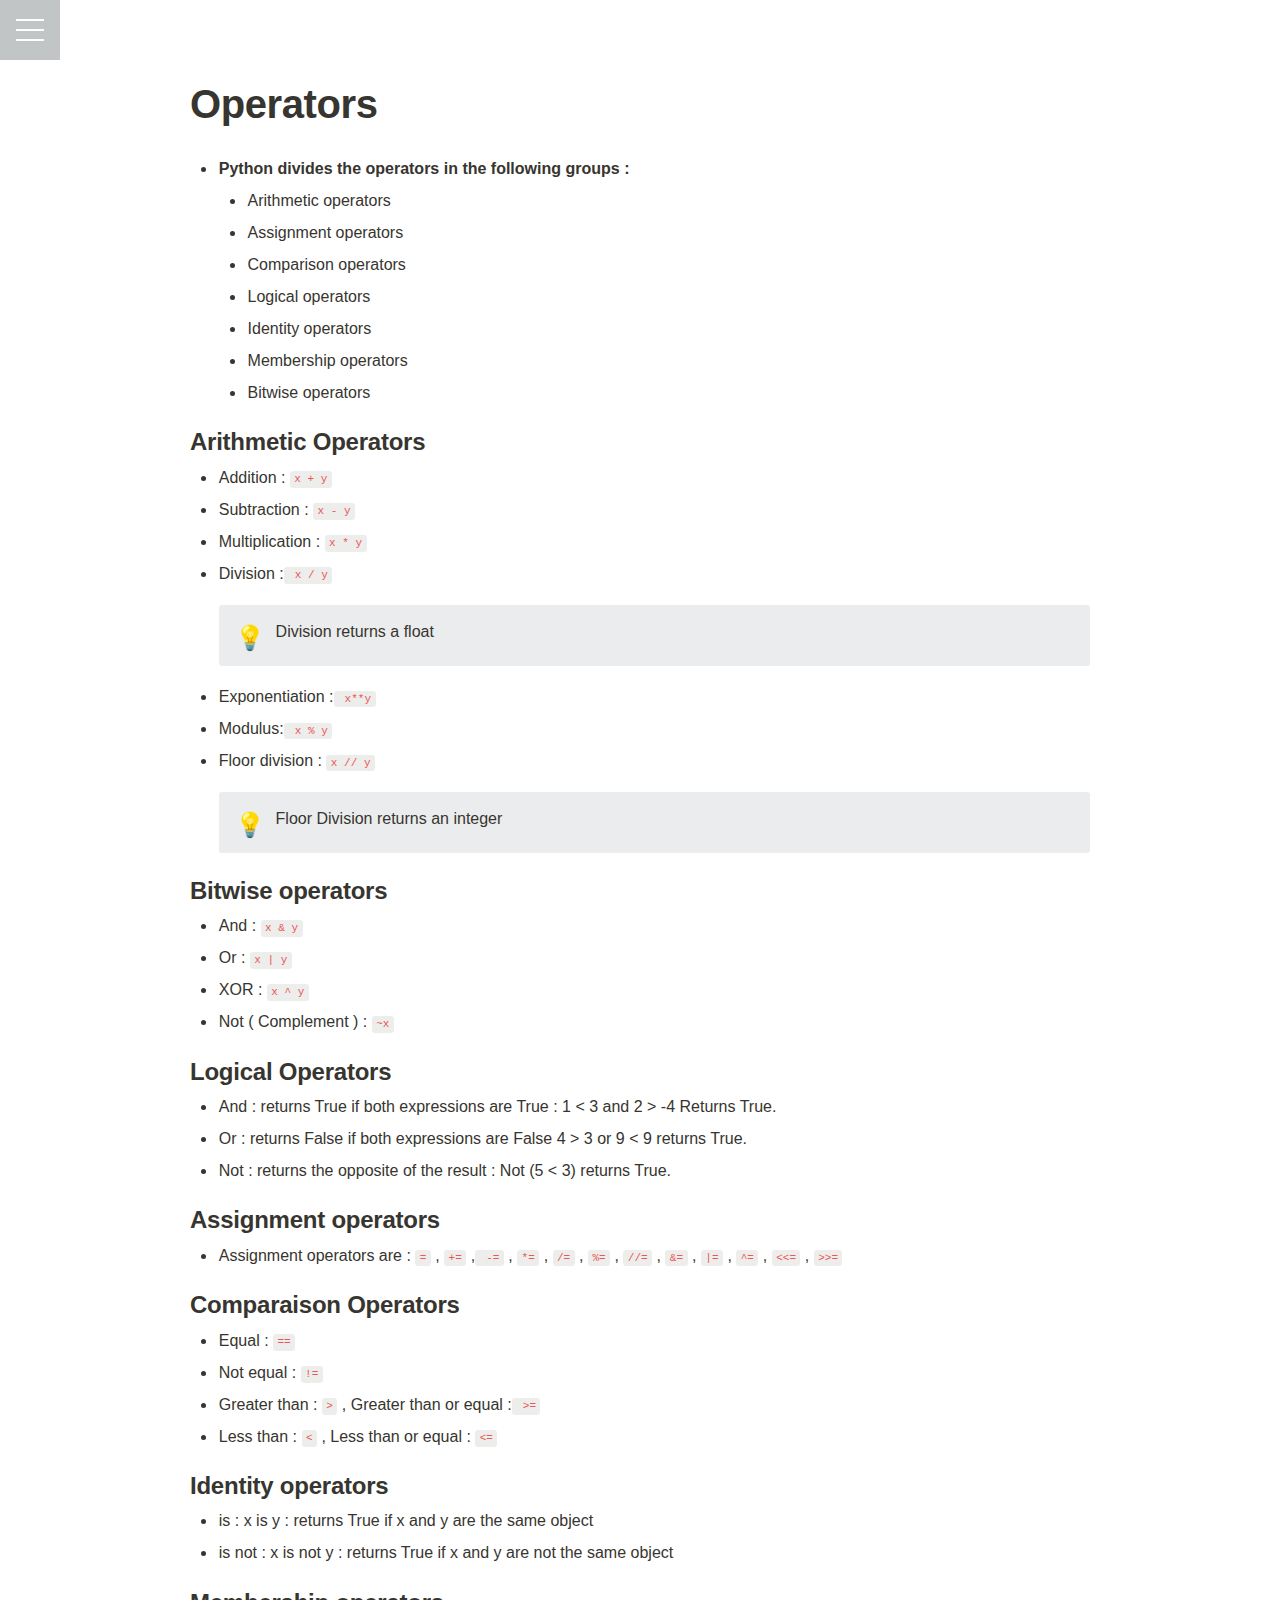
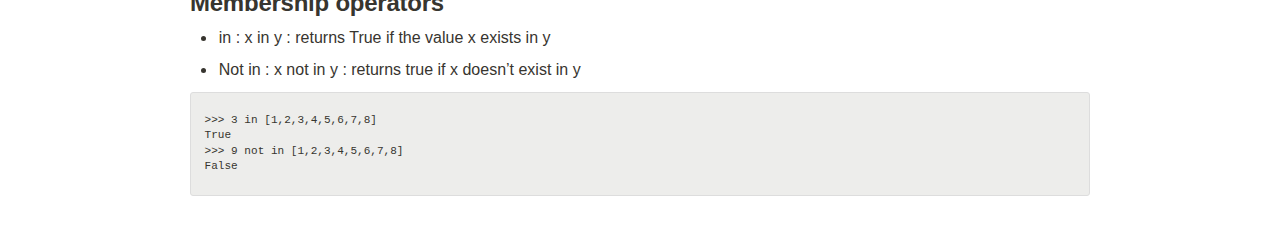
<file: Operators.html>
<html><head><meta http-equiv="Content-Type" content="text/html; charset=utf-8"/><title>Operators</title><style>
/* webkit printing magic: print all background colors */
html {
	-webkit-print-color-adjust: exact;
}
* {
	box-sizing: border-box;
	-webkit-print-color-adjust: exact;
}

html,
body {
	margin: 0;
	padding: 0;
}
@media only screen {
	body {
		margin: 2em auto;
		max-width: 900px;
		color: rgb(55, 53, 47);
	}
}

body {
	line-height: 1.5;
	
}

a,
a.visited {
	color: inherit;
	text-decoration: underline;
}

.pdf-relative-link-path {
	font-size: 80%;
	color: #444;
}

h1,
h2,
h3 {
	letter-spacing: -0.01em;
	line-height: 1.2;
	font-weight: 600;
	margin-bottom: 0;
}

.page-title {
	font-size: 2.5rem;
	font-weight: 700;
	margin-top: 0;
	margin-bottom: 0.75em;
}

h1 {
	font-size: 1.875rem;
	margin-top: 1.875rem;
}

h2 {
	font-size: 1.5rem;
	margin-top: 1.5rem;
}

h3 {
	font-size: 1.25rem;
	margin-top: 1.25rem;
}

.source {
	border: 1px solid #ddd;
	border-radius: 3px;
	padding: 1.5em;
	word-break: break-all;
}

.callout {
	border-radius: 3px;
	padding: 1rem;
}

figure {
	margin: 1.25em 0;
	page-break-inside: avoid;
}

figcaption {
	opacity: 0.5;
	font-size: 85%;
	margin-top: 0.5em;
}

mark {
	background-color: transparent;
}

.indented {
	padding-left: 1.5em;
}

hr {
	background: transparent;
	display: block;
	width: 100%;
	height: 1px;
	visibility: visible;
	border: none;
	border-bottom: 1px solid rgba(55, 53, 47, 0.09);
}

img {
	max-width: 100%;
}

@media only print {
	img {
		max-height: 100vh;
		object-fit: contain;
	}
}

@page {
	margin: 1in;
}

.collection-content {
	font-size: 0.875rem;
}

.column-list {
	display: flex;
	justify-content: space-between;
}

.column {
	padding: 0 1em;
}

.column:first-child {
	padding-left: 0;
}

.column:last-child {
	padding-right: 0;
}

.table_of_contents-item {
	display: block;
	font-size: 0.875rem;
	line-height: 1.3;
	padding: 0.125rem;
}

.table_of_contents-indent-1 {
	margin-left: 1.5rem;
}

.table_of_contents-indent-2 {
	margin-left: 3rem;
}

.table_of_contents-indent-3 {
	margin-left: 4.5rem;
}

.table_of_contents-link {
	text-decoration: none;
	opacity: 0.7;
	border-bottom: 1px solid rgba(55, 53, 47, 0.18);
}

table,
th,
td {
	border: 1px solid rgba(55, 53, 47, 0.09);
	border-collapse: collapse;
}

table {
	border-left: none;
	border-right: none;
}

th,
td {
	font-weight: normal;
	padding: 0.25em 0.5em;
	line-height: 1.5;
	min-height: 1.5em;
	text-align: left;
}

th {
	color: rgba(55, 53, 47, 0.6);
}

ol,
ul {
	margin: 0;
	margin-block-start: 0.6em;
	margin-block-end: 0.6em;
}

li > ol:first-child,
li > ul:first-child {
	margin-block-start: 0.6em;
}

ul > li {
	list-style: disc;
}

ul.to-do-list {
	text-indent: -1.7em;
}

ul.to-do-list > li {
	list-style: none;
}

.to-do-children-checked {
	text-decoration: line-through;
	opacity: 0.375;
}

ul.toggle > li {
	list-style: none;
}

ul {
	padding-inline-start: 1.7em;
}

ul > li {
	padding-left: 0.1em;
}

ol {
	padding-inline-start: 1.6em;
}

ol > li {
	padding-left: 0.2em;
}

.mono ol {
	padding-inline-start: 2em;
}

.mono ol > li {
	text-indent: -0.4em;
}

.toggle {
	padding-inline-start: 0em;
	list-style-type: none;
}

/* Indent toggle children */
.toggle > li > details {
	padding-left: 1.7em;
}

.toggle > li > details > summary {
	margin-left: -1.1em;
}

.selected-value {
	display: inline-block;
	padding: 0 0.5em;
	background: rgba(206, 205, 202, 0.5);
	border-radius: 3px;
	margin-right: 0.5em;
	margin-top: 0.3em;
	margin-bottom: 0.3em;
	white-space: nowrap;
}

.collection-title {
	display: inline-block;
	margin-right: 1em;
}

time {
	opacity: 0.5;
}

.icon {
	display: inline-block;
	max-width: 1.2em;
	max-height: 1.2em;
	text-decoration: none;
	vertical-align: text-bottom;
	margin-right: 0.5em;
}

img.icon {
	border-radius: 3px;
}

.user-icon {
	width: 1.5em;
	height: 1.5em;
	border-radius: 100%;
	margin-right: 0.5rem;
}

.user-icon-inner {
	font-size: 0.8em;
}

.text-icon {
	border: 1px solid #000;
	text-align: center;
}

.page-cover-image {
	display: block;
	object-fit: cover;
	width: 100%;
	height: 30vh;
}

.page-header-icon {
	font-size: 3rem;
	margin-bottom: 1rem;
}

.page-header-icon-with-cover {
	margin-top: -0.72em;
	margin-left: 0.07em;
}

.page-header-icon img {
	border-radius: 3px;
}

.link-to-page {
	margin: 1em 0;
	padding: 0;
	border: none;
	font-weight: 500;
}

p > .user {
	opacity: 0.5;
}

td > .user,
td > time {
	white-space: nowrap;
}

input[type="checkbox"] {
	transform: scale(1.5);
	margin-right: 0.6em;
	vertical-align: middle;
}

p {
	margin-top: 0.5em;
	margin-bottom: 0.5em;
}

.image {
	border: none;
	margin: 1.5em 0;
	padding: 0;
	border-radius: 0;
	text-align: center;
}

.code,
code {
	background: rgba(135, 131, 120, 0.15);
	border-radius: 3px;
	padding: 0.2em 0.4em;
	border-radius: 3px;
	font-size: 85%;
	tab-size: 2;
}

code {
	color: #eb5757;
}

.code {
	padding: 1.5em 1em;
}

.code-wrap {
	white-space: pre-wrap;
	word-break: break-all;
}

.code > code {
	background: none;
	padding: 0;
	font-size: 100%;
	color: inherit;
}

blockquote {
	font-size: 1.25em;
	margin: 1em 0;
	padding-left: 1em;
	border-left: 3px solid rgb(55, 53, 47);
}

.bookmark {
	text-decoration: none;
	max-height: 8em;
	padding: 0;
	display: flex;
	width: 100%;
	align-items: stretch;
}

.bookmark-title {
	font-size: 0.85em;
	overflow: hidden;
	text-overflow: ellipsis;
	height: 1.75em;
	white-space: nowrap;
}

.bookmark-text {
	display: flex;
	flex-direction: column;
}

.bookmark-info {
	flex: 4 1 180px;
	padding: 12px 14px 14px;
	display: flex;
	flex-direction: column;
	justify-content: space-between;
}

.bookmark-image {
	width: 33%;
	flex: 1 1 180px;
	display: block;
	position: relative;
	object-fit: cover;
	border-radius: 1px;
}

.bookmark-description {
	color: rgba(55, 53, 47, 0.6);
	font-size: 0.75em;
	overflow: hidden;
	max-height: 4.5em;
	word-break: break-word;
}

.bookmark-href {
	font-size: 0.75em;
	margin-top: 0.25em;
}

.sans { font-family: -apple-system, BlinkMacSystemFont, "Segoe UI", Helvetica, "Apple Color Emoji", Arial, sans-serif, "Segoe UI Emoji", "Segoe UI Symbol"; }
.code { font-family: "SFMono-Regular", Consolas, "Liberation Mono", Menlo, Courier, monospace; }
.serif { font-family: Lyon-Text, Georgia, YuMincho, "Yu Mincho", "Hiragino Mincho ProN", "Hiragino Mincho Pro", "Songti TC", "Songti SC", "SimSun", "Nanum Myeongjo", NanumMyeongjo, Batang, serif; }
.mono { font-family: iawriter-mono, Nitti, Menlo, Courier, monospace; }
.pdf .sans { font-family: Inter, -apple-system, BlinkMacSystemFont, "Segoe UI", Helvetica, "Apple Color Emoji", Arial, sans-serif, "Segoe UI Emoji", "Segoe UI Symbol", 'Twemoji', 'Noto Color Emoji', 'Noto Sans CJK SC', 'Noto Sans CJK KR'; }

.pdf .code { font-family: Source Code Pro, "SFMono-Regular", Consolas, "Liberation Mono", Menlo, Courier, monospace, 'Twemoji', 'Noto Color Emoji', 'Noto Sans Mono CJK SC', 'Noto Sans Mono CJK KR'; }

.pdf .serif { font-family: PT Serif, Lyon-Text, Georgia, YuMincho, "Yu Mincho", "Hiragino Mincho ProN", "Hiragino Mincho Pro", "Songti TC", "Songti SC", "SimSun", "Nanum Myeongjo", NanumMyeongjo, Batang, serif, 'Twemoji', 'Noto Color Emoji', 'Noto Sans CJK SC', 'Noto Sans CJK KR'; }

.pdf .mono { font-family: PT Mono, iawriter-mono, Nitti, Menlo, Courier, monospace, 'Twemoji', 'Noto Color Emoji', 'Noto Sans Mono CJK SC', 'Noto Sans Mono CJK KR'; }

.highlight-default {
}
.highlight-gray {
	color: rgb(155,154,151);
}
.highlight-brown {
	color: rgb(100,71,58);
}
.highlight-orange {
	color: rgb(217,115,13);
}
.highlight-yellow {
	color: rgb(223,171,1);
}
.highlight-teal {
	color: rgb(15,123,108);
}
.highlight-blue {
	color: rgb(11,110,153);
}
.highlight-purple {
	color: rgb(105,64,165);
}
.highlight-pink {
	color: rgb(173,26,114);
}
.highlight-red {
	color: rgb(224,62,62);
}
.highlight-gray_background {
	background: rgb(235,236,237);
}
.highlight-brown_background {
	background: rgb(233,229,227);
}
.highlight-orange_background {
	background: rgb(250,235,221);
}
.highlight-yellow_background {
	background: rgb(251,243,219);
}
.highlight-teal_background {
	background: rgb(221,237,234);
}
.highlight-blue_background {
	background: rgb(221,235,241);
}
.highlight-purple_background {
	background: rgb(234,228,242);
}
.highlight-pink_background {
	background: rgb(244,223,235);
}
.highlight-red_background {
	background: rgb(251,228,228);
}
.block-color-default {
	color: inherit;
	fill: inherit;
}
.block-color-gray {
	color: rgba(55, 53, 47, 0.6);
	fill: rgba(55, 53, 47, 0.6);
}
.block-color-brown {
	color: rgb(100,71,58);
	fill: rgb(100,71,58);
}
.block-color-orange {
	color: rgb(217,115,13);
	fill: rgb(217,115,13);
}
.block-color-yellow {
	color: rgb(223,171,1);
	fill: rgb(223,171,1);
}
.block-color-teal {
	color: rgb(15,123,108);
	fill: rgb(15,123,108);
}
.block-color-blue {
	color: rgb(11,110,153);
	fill: rgb(11,110,153);
}
.block-color-purple {
	color: rgb(105,64,165);
	fill: rgb(105,64,165);
}
.block-color-pink {
	color: rgb(173,26,114);
	fill: rgb(173,26,114);
}
.block-color-red {
	color: rgb(224,62,62);
	fill: rgb(224,62,62);
}
.block-color-gray_background {
	background: rgb(235,236,237);
}
.block-color-brown_background {
	background: rgb(233,229,227);
}
.block-color-orange_background {
	background: rgb(250,235,221);
}
.block-color-yellow_background {
	background: rgb(251,243,219);
}
.block-color-teal_background {
	background: rgb(221,237,234);
}
.block-color-blue_background {
	background: rgb(221,235,241);
}
.block-color-purple_background {
	background: rgb(234,228,242);
}
.block-color-pink_background {
	background: rgb(244,223,235);
}
.block-color-red_background {
	background: rgb(251,228,228);
}
.select-value-color-default { background-color: rgba(206,205,202,0.5); }
.select-value-color-gray { background-color: rgba(155,154,151, 0.4); }
.select-value-color-brown { background-color: rgba(140,46,0,0.2); }
.select-value-color-orange { background-color: rgba(245,93,0,0.2); }
.select-value-color-yellow { background-color: rgba(233,168,0,0.2); }
.select-value-color-green { background-color: rgba(0,135,107,0.2); }
.select-value-color-blue { background-color: rgba(0,120,223,0.2); }
.select-value-color-purple { background-color: rgba(103,36,222,0.2); }
.select-value-color-pink { background-color: rgba(221,0,129,0.2); }
.select-value-color-red { background-color: rgba(255,0,26,0.2); }

.checkbox {
	display: inline-flex;
	vertical-align: text-bottom;
	width: 16;
	height: 16;
	background-size: 16px;
	margin-left: 2px;
	margin-right: 5px;
}

.checkbox-on {
	background-image: url("data:image/svg+xml;charset=UTF-8,%3Csvg%20width%3D%2216%22%20height%3D%2216%22%20viewBox%3D%220%200%2016%2016%22%20fill%3D%22none%22%20xmlns%3D%22http%3A%2F%2Fwww.w3.org%2F2000%2Fsvg%22%3E%0A%3Crect%20width%3D%2216%22%20height%3D%2216%22%20fill%3D%22%2358A9D7%22%2F%3E%0A%3Cpath%20d%3D%22M6.71429%2012.2852L14%204.9995L12.7143%203.71436L6.71429%209.71378L3.28571%206.2831L2%207.57092L6.71429%2012.2852Z%22%20fill%3D%22white%22%2F%3E%0A%3C%2Fsvg%3E");
}

.checkbox-off {
	background-image: url("data:image/svg+xml;charset=UTF-8,%3Csvg%20width%3D%2216%22%20height%3D%2216%22%20viewBox%3D%220%200%2016%2016%22%20fill%3D%22none%22%20xmlns%3D%22http%3A%2F%2Fwww.w3.org%2F2000%2Fsvg%22%3E%0A%3Crect%20x%3D%220.75%22%20y%3D%220.75%22%20width%3D%2214.5%22%20height%3D%2214.5%22%20fill%3D%22white%22%20stroke%3D%22%2336352F%22%20stroke-width%3D%221.5%22%2F%3E%0A%3C%2Fsvg%3E");
}
	
</style>
<link rel="stylesheet" href="./index.css">
</head><body>
	
<!-- Starts Burger Menu  -->
<div class="menu-wrap">
    <input type="checkbox" class="toggler">
    <div class="hamburger"><div></div></div>
    <div class="menu">
      <div>
        <div class="menu-items">
          <ul>
            <li><a href="./Introduction.html">Introduction</a></li>
            <li><a href="./Python On Windows.html">Python On Windows</a></li>
            <li><a href="./Variables And Data Types.html">Variables & Data Types</a></li>
            <li><a href="./Operators.html">Operators</a></li>
            <li><a href="./Conditionals.html">Conditionals</a></li>
            <li><a href="./Strings.html">Strings</a></li>
            <li><a href="./Loops.html">Loops</a></li>
            <li><a href="./Lists.html">Lists</a></li>
            <li><a href="./Tuple.html">Tuples</a></li>
            <li><a href="./Dictionaries.html">Dictionaries</a></li>
            <li><a href="./Functions.html">Functions</a></li>
            <li><a href="./Modules.html">Modules</a></li>
			<li><a href="./File Handling.html">File Handling </a></li>
			<li><a href="./quizz.html">Python Quizz</a></li>
          </ul>
        </div>
      </div>
    </div>

  </div>

  <!-- Ends Burger Menu -->
<article id="3638ecd3-8719-422d-9507-39459f779bd2" class="page sans"><header><h1 class="page-title">Operators</h1></header><div class="page-body"><ul id="36b40e76-0522-4625-b8da-95e28a40e274" class="bulleted-list"><li><strong>Python divides the operators in the following groups :</strong><ul id="db73d9f0-ede1-4c1e-b789-f3203b895de8" class="bulleted-list"><li>Arithmetic operators</li></ul><ul id="aa15a561-66b4-4f4e-aca2-f0627185207b" class="bulleted-list"><li>Assignment operators</li></ul><ul id="3c1c0fb8-b9a8-4388-81e7-25507835ac73" class="bulleted-list"><li>Comparison operators</li></ul><ul id="8a96911a-9954-4d14-99ff-de7a8f9738b7" class="bulleted-list"><li>Logical operators</li></ul><ul id="b7bd8f2d-86c5-4485-82b8-23db950ba540" class="bulleted-list"><li>Identity operators</li></ul><ul id="44c43b45-c223-4682-ae00-5b41e17f4919" class="bulleted-list"><li>Membership operators</li></ul><ul id="9439cf40-8c1e-431c-afe2-c94bb71b3412" class="bulleted-list"><li>Bitwise operators</li></ul></li></ul><h2 id="8e17cc9f-a89d-41eb-9b06-201ac54487a0" class="">Arithmetic Operators</h2><ul id="33decb40-679e-4bac-a40b-947dadce4af5" class="bulleted-list"><li>Addition : <code>x + y</code></li></ul><ul id="48ae5157-ab9c-4aa8-a8f9-ff47e94bad60" class="bulleted-list"><li>Subtraction : <code>x - y</code></li></ul><ul id="c3cc102a-3055-424f-b8e3-ac45c553e7f1" class="bulleted-list"><li>Multiplication : <code>x * y</code></li></ul><ul id="6f4fa20d-0366-4a5c-944c-0026c7ce3c56" class="bulleted-list"><li>Division :<code> x / y </code> <figure class="block-color-gray_background callout" style="white-space:pre-wrap;display:flex" id="07aafd5e-0fd8-4763-9ccd-a7b9dc983af8"><div style="font-size:1.5em"><span class="icon">💡</span></div><div style="width:100%">Division returns a float</div></figure></li></ul><ul id="44658dce-2ca3-4fca-becc-bbf0645dd0ed" class="bulleted-list"><li>Exponentiation :<code> x**y</code></li></ul><ul id="78e171b9-4511-4e03-8cf1-04baefbcbdd3" class="bulleted-list"><li>Modulus:<code> x % y</code></li></ul><ul id="e5986ca9-56a3-4767-af7b-4de49a9a85b0" class="bulleted-list"><li>Floor division : <code>x // y</code> <figure class="block-color-gray_background callout" style="white-space:pre-wrap;display:flex" id="ae221829-c337-45b3-9d54-ddad02a5b3c4"><div style="font-size:1.5em"><span class="icon">💡</span></div><div style="width:100%">Floor Division returns an integer</div></figure></li></ul><h2 id="aa9f7091-5825-4d72-ab46-a6451f0d50f2" class="">Bitwise operators </h2><ul id="228b1b00-e201-49c7-9662-b92930985db8" class="bulleted-list"><li>And : <code>x &amp; y</code></li></ul><ul id="5850e366-bc91-4eb3-91d6-ce3b98d48937" class="bulleted-list"><li>Or : <code>x | y</code></li></ul><ul id="da839483-95ef-4a50-a06a-5b18e52da444" class="bulleted-list"><li>XOR : <code>x ^ y</code></li></ul><ul id="c7e72c15-97b8-4559-b0ad-a72ab1271c76" class="bulleted-list"><li>Not ( Complement ) : <code>~x</code></li></ul><h2 id="78b74015-d8f1-4a65-adc5-77ab9deba941" class="">Logical Operators </h2><ul id="0b00e8b6-d268-46a0-8324-c1846f634ecd" class="bulleted-list"><li>And : returns True if both expressions are True : 1 &lt; 3 and 2 &gt; -4 Returns True. </li></ul><ul id="feb07bfc-4000-4991-867c-e9a8f1f3e175" class="bulleted-list"><li>Or : returns False if both expressions are False 4 &gt; 3 or 9 &lt; 9 returns True. </li></ul><ul id="88380710-fd3b-4773-831f-0305c204277b" class="bulleted-list"><li>Not : returns the opposite of the result : Not (5 &lt; 3) returns True.</li></ul><h2 id="b700f0b5-9c01-475d-b6bf-1b38189a6312" class="">Assignment operators</h2><ul id="363b7c63-6f84-4a09-8f3d-fcb8eda490ae" class="bulleted-list"><li>Assignment operators are : <code>=</code> , <code>+=</code> ,<code> -=</code> , <code>*=</code> , <code>/=</code> , <code>%=</code> , <code>//=</code> , <code>&amp;=</code> , <code>|=</code> , <code>^=</code> , <code>&lt;&lt;=</code> , <code>&gt;&gt;=</code></li></ul><h2 id="c54bac8d-ca7c-4e85-91d1-c1b8e73b1201" class="">Comparaison Operators </h2><ul id="c8fea735-c084-4a8f-b336-321cb3a1cef0" class="bulleted-list"><li>Equal : <code>==</code></li></ul><ul id="2557c9af-6768-4870-9492-7b5cecbf77d5" class="bulleted-list"><li>Not equal : <code>!=</code></li></ul><ul id="e4deb8ce-fe13-44a2-bd1f-c8dced088d2a" class="bulleted-list"><li>Greater than : <code>&gt;</code> , Greater than or equal :<code> &gt;=</code></li></ul><ul id="37ca73eb-d385-41ca-bbee-4d48714c1728" class="bulleted-list"><li>Less than : <code>&lt;</code> , Less than or equal : <code>&lt;=</code></li></ul><h2 id="5ce026ff-0a47-4224-9f18-0e16511def60" class="">Identity operators</h2><ul id="c52f42c3-1b21-4a6e-b512-efb36a543ea1" class="bulleted-list"><li>is : x is y : returns True if x and y are the same object</li></ul><ul id="f1637e7c-61a0-4d75-b7f5-7a40fa72a38a" class="bulleted-list"><li>is not : x is not y : returns True if x and y are not the same object</li></ul><h2 id="a4f0f964-abbc-468a-ba87-1684f09faf2f" class="">Membership operators </h2><ul id="4c9f7903-8a77-4830-bdc0-ba28a8d59707" class="bulleted-list"><li>in : x in y : returns True if the value x exists in y</li></ul><ul id="5bcc390a-6427-4244-b764-2635c2ca0134" class="bulleted-list"><li>Not in : x not in y : returns true if x doesn’t exist in y</li></ul><pre id="99166ca6-8f40-4d29-bad3-d6231bd55042" class="code"><code>&gt;&gt;&gt; 3 in [1,2,3,4,5,6,7,8]
True
&gt;&gt;&gt; 9 not in [1,2,3,4,5,6,7,8]
False</code></pre><p id="cb53b50b-4cc7-4b15-9ffe-f33efddf686e" class="">
</p></div></article></body></html>
</file>
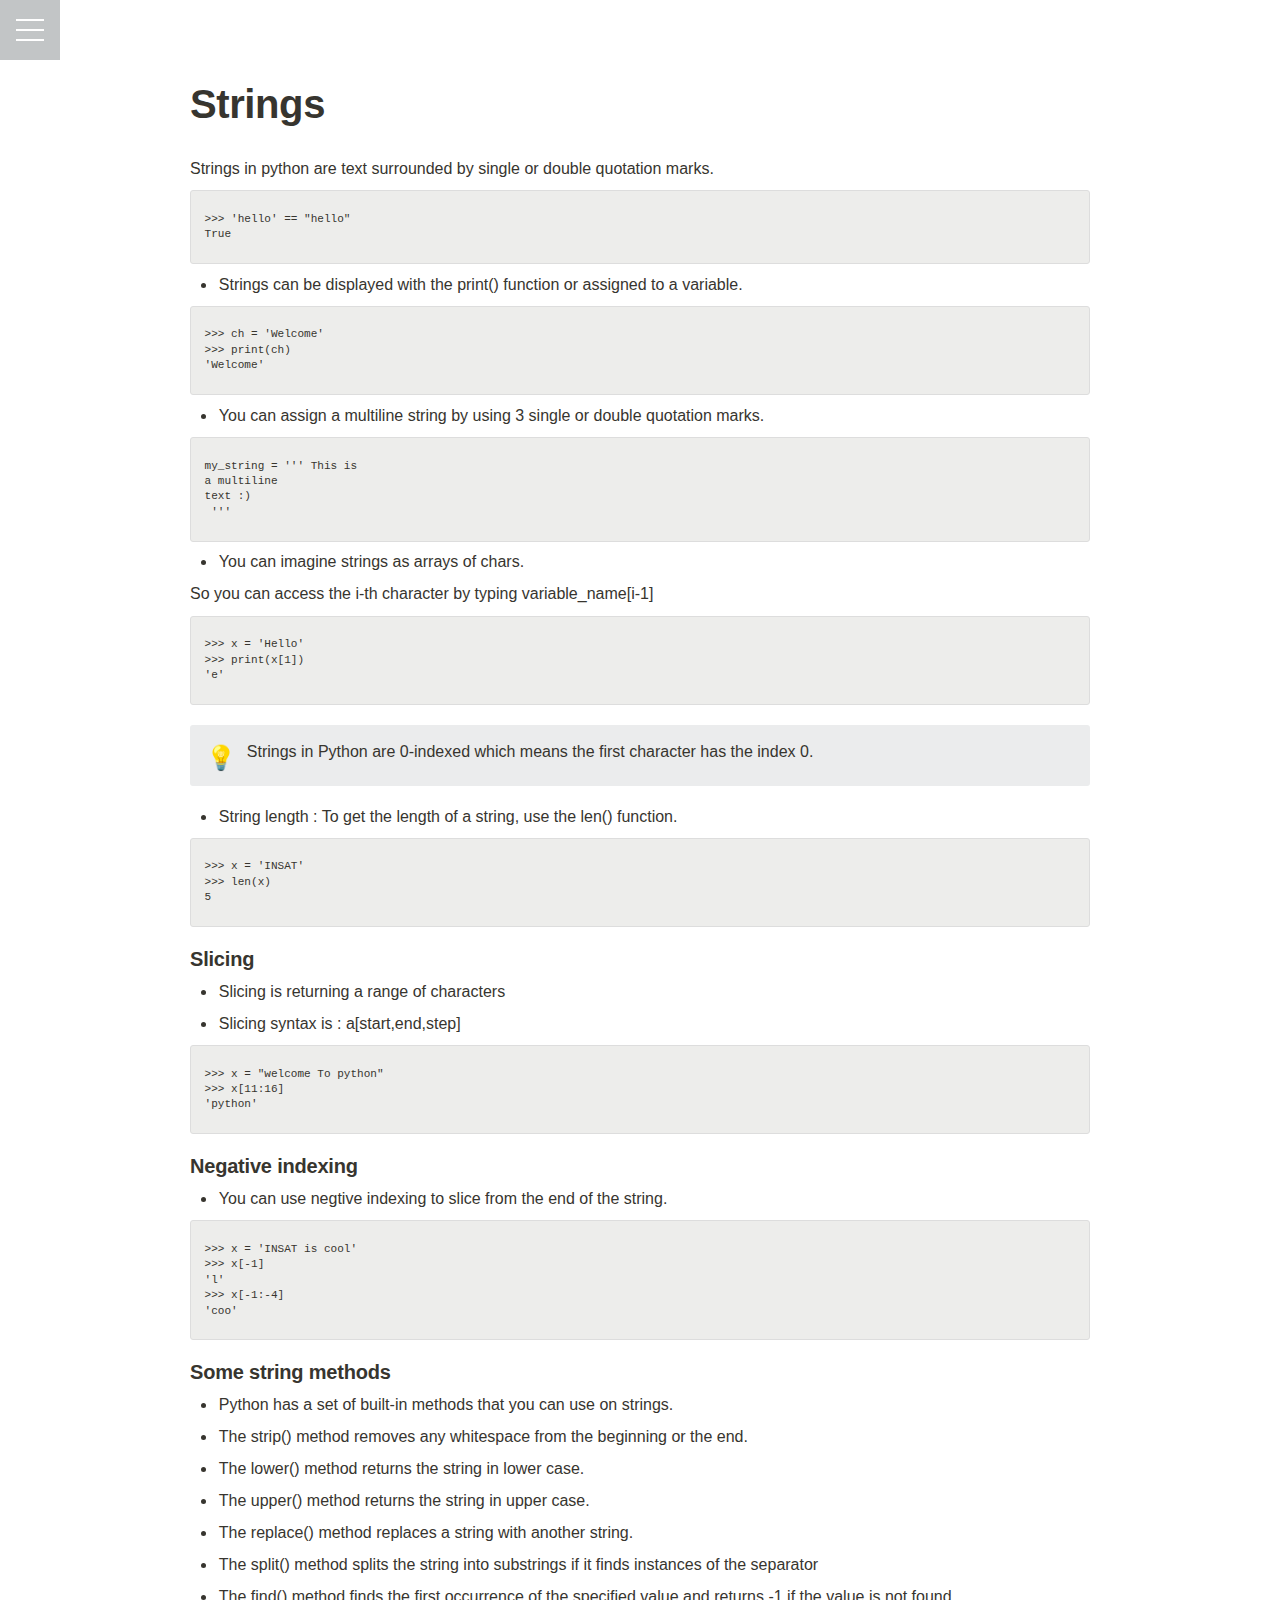
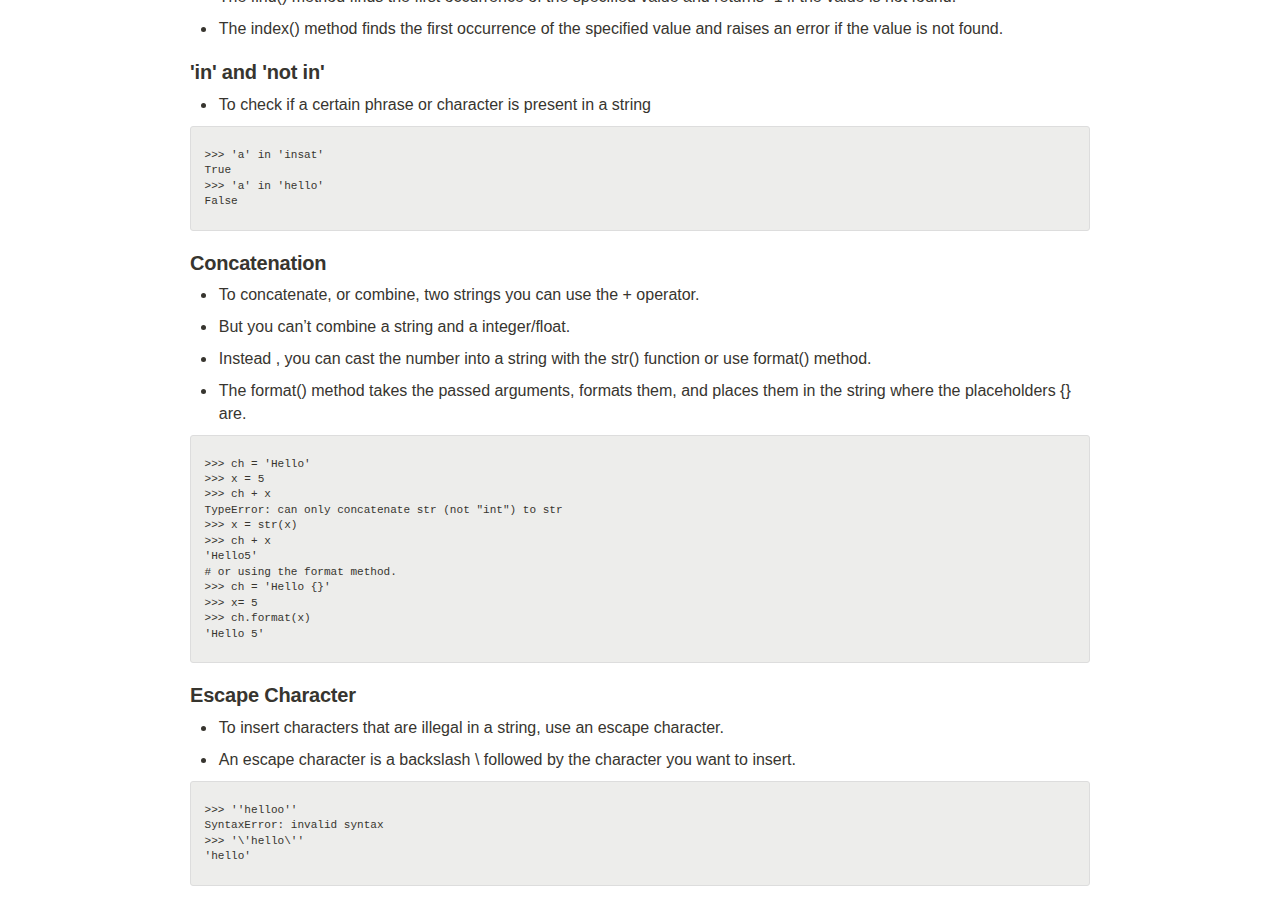
<file: Strings.html>
<html><head><meta http-equiv="Content-Type" content="text/html; charset=utf-8"/><title>Strings</title><style>
/* webkit printing magic: print all background colors */
html {
	-webkit-print-color-adjust: exact;
}
* {
	box-sizing: border-box;
	-webkit-print-color-adjust: exact;
}

html,
body {
	margin: 0;
	padding: 0;
}
@media only screen {
	body {
		margin: 2em auto;
		max-width: 900px;
		color: rgb(55, 53, 47);
	}
}

body {
	line-height: 1.5;
	
}

a,
a.visited {
	color: inherit;
	text-decoration: underline;
}

.pdf-relative-link-path {
	font-size: 80%;
	color: #444;
}

h1,
h2,
h3 {
	letter-spacing: -0.01em;
	line-height: 1.2;
	font-weight: 600;
	margin-bottom: 0;
}

.page-title {
	font-size: 2.5rem;
	font-weight: 700;
	margin-top: 0;
	margin-bottom: 0.75em;
}

h1 {
	font-size: 1.875rem;
	margin-top: 1.875rem;
}

h2 {
	font-size: 1.5rem;
	margin-top: 1.5rem;
}

h3 {
	font-size: 1.25rem;
	margin-top: 1.25rem;
}

.source {
	border: 1px solid #ddd;
	border-radius: 3px;
	padding: 1.5em;
	word-break: break-all;
}

.callout {
	border-radius: 3px;
	padding: 1rem;
}

figure {
	margin: 1.25em 0;
	page-break-inside: avoid;
}

figcaption {
	opacity: 0.5;
	font-size: 85%;
	margin-top: 0.5em;
}

mark {
	background-color: transparent;
}

.indented {
	padding-left: 1.5em;
}

hr {
	background: transparent;
	display: block;
	width: 100%;
	height: 1px;
	visibility: visible;
	border: none;
	border-bottom: 1px solid rgba(55, 53, 47, 0.09);
}

img {
	max-width: 100%;
}

@media only print {
	img {
		max-height: 100vh;
		object-fit: contain;
	}
}

@page {
	margin: 1in;
}

.collection-content {
	font-size: 0.875rem;
}

.column-list {
	display: flex;
	justify-content: space-between;
}

.column {
	padding: 0 1em;
}

.column:first-child {
	padding-left: 0;
}

.column:last-child {
	padding-right: 0;
}

.table_of_contents-item {
	display: block;
	font-size: 0.875rem;
	line-height: 1.3;
	padding: 0.125rem;
}

.table_of_contents-indent-1 {
	margin-left: 1.5rem;
}

.table_of_contents-indent-2 {
	margin-left: 3rem;
}

.table_of_contents-indent-3 {
	margin-left: 4.5rem;
}

.table_of_contents-link {
	text-decoration: none;
	opacity: 0.7;
	border-bottom: 1px solid rgba(55, 53, 47, 0.18);
}

table,
th,
td {
	border: 1px solid rgba(55, 53, 47, 0.09);
	border-collapse: collapse;
}

table {
	border-left: none;
	border-right: none;
}

th,
td {
	font-weight: normal;
	padding: 0.25em 0.5em;
	line-height: 1.5;
	min-height: 1.5em;
	text-align: left;
}

th {
	color: rgba(55, 53, 47, 0.6);
}

ol,
ul {
	margin: 0;
	margin-block-start: 0.6em;
	margin-block-end: 0.6em;
}

li > ol:first-child,
li > ul:first-child {
	margin-block-start: 0.6em;
}

ul > li {
	list-style: disc;
}

ul.to-do-list {
	text-indent: -1.7em;
}

ul.to-do-list > li {
	list-style: none;
}

.to-do-children-checked {
	text-decoration: line-through;
	opacity: 0.375;
}

ul.toggle > li {
	list-style: none;
}

ul {
	padding-inline-start: 1.7em;
}

ul > li {
	padding-left: 0.1em;
}

ol {
	padding-inline-start: 1.6em;
}

ol > li {
	padding-left: 0.2em;
}

.mono ol {
	padding-inline-start: 2em;
}

.mono ol > li {
	text-indent: -0.4em;
}

.toggle {
	padding-inline-start: 0em;
	list-style-type: none;
}

/* Indent toggle children */
.toggle > li > details {
	padding-left: 1.7em;
}

.toggle > li > details > summary {
	margin-left: -1.1em;
}

.selected-value {
	display: inline-block;
	padding: 0 0.5em;
	background: rgba(206, 205, 202, 0.5);
	border-radius: 3px;
	margin-right: 0.5em;
	margin-top: 0.3em;
	margin-bottom: 0.3em;
	white-space: nowrap;
}

.collection-title {
	display: inline-block;
	margin-right: 1em;
}

time {
	opacity: 0.5;
}

.icon {
	display: inline-block;
	max-width: 1.2em;
	max-height: 1.2em;
	text-decoration: none;
	vertical-align: text-bottom;
	margin-right: 0.5em;
}

img.icon {
	border-radius: 3px;
}

.user-icon {
	width: 1.5em;
	height: 1.5em;
	border-radius: 100%;
	margin-right: 0.5rem;
}

.user-icon-inner {
	font-size: 0.8em;
}

.text-icon {
	border: 1px solid #000;
	text-align: center;
}

.page-cover-image {
	display: block;
	object-fit: cover;
	width: 100%;
	height: 30vh;
}

.page-header-icon {
	font-size: 3rem;
	margin-bottom: 1rem;
}

.page-header-icon-with-cover {
	margin-top: -0.72em;
	margin-left: 0.07em;
}

.page-header-icon img {
	border-radius: 3px;
}

.link-to-page {
	margin: 1em 0;
	padding: 0;
	border: none;
	font-weight: 500;
}

p > .user {
	opacity: 0.5;
}

td > .user,
td > time {
	white-space: nowrap;
}

input[type="checkbox"] {
	transform: scale(1.5);
	margin-right: 0.6em;
	vertical-align: middle;
}

p {
	margin-top: 0.5em;
	margin-bottom: 0.5em;
}

.image {
	border: none;
	margin: 1.5em 0;
	padding: 0;
	border-radius: 0;
	text-align: center;
}

.code,
code {
	background: rgba(135, 131, 120, 0.15);
	border-radius: 3px;
	padding: 0.2em 0.4em;
	border-radius: 3px;
	font-size: 85%;
	tab-size: 2;
}

code {
	color: #eb5757;
}

.code {
	padding: 1.5em 1em;
}

.code-wrap {
	white-space: pre-wrap;
	word-break: break-all;
}

.code > code {
	background: none;
	padding: 0;
	font-size: 100%;
	color: inherit;
}

blockquote {
	font-size: 1.25em;
	margin: 1em 0;
	padding-left: 1em;
	border-left: 3px solid rgb(55, 53, 47);
}

.bookmark {
	text-decoration: none;
	max-height: 8em;
	padding: 0;
	display: flex;
	width: 100%;
	align-items: stretch;
}

.bookmark-title {
	font-size: 0.85em;
	overflow: hidden;
	text-overflow: ellipsis;
	height: 1.75em;
	white-space: nowrap;
}

.bookmark-text {
	display: flex;
	flex-direction: column;
}

.bookmark-info {
	flex: 4 1 180px;
	padding: 12px 14px 14px;
	display: flex;
	flex-direction: column;
	justify-content: space-between;
}

.bookmark-image {
	width: 33%;
	flex: 1 1 180px;
	display: block;
	position: relative;
	object-fit: cover;
	border-radius: 1px;
}

.bookmark-description {
	color: rgba(55, 53, 47, 0.6);
	font-size: 0.75em;
	overflow: hidden;
	max-height: 4.5em;
	word-break: break-word;
}

.bookmark-href {
	font-size: 0.75em;
	margin-top: 0.25em;
}

.sans { font-family: -apple-system, BlinkMacSystemFont, "Segoe UI", Helvetica, "Apple Color Emoji", Arial, sans-serif, "Segoe UI Emoji", "Segoe UI Symbol"; }
.code { font-family: "SFMono-Regular", Consolas, "Liberation Mono", Menlo, Courier, monospace; }
.serif { font-family: Lyon-Text, Georgia, YuMincho, "Yu Mincho", "Hiragino Mincho ProN", "Hiragino Mincho Pro", "Songti TC", "Songti SC", "SimSun", "Nanum Myeongjo", NanumMyeongjo, Batang, serif; }
.mono { font-family: iawriter-mono, Nitti, Menlo, Courier, monospace; }
.pdf .sans { font-family: Inter, -apple-system, BlinkMacSystemFont, "Segoe UI", Helvetica, "Apple Color Emoji", Arial, sans-serif, "Segoe UI Emoji", "Segoe UI Symbol", 'Twemoji', 'Noto Color Emoji', 'Noto Sans CJK SC', 'Noto Sans CJK KR'; }

.pdf .code { font-family: Source Code Pro, "SFMono-Regular", Consolas, "Liberation Mono", Menlo, Courier, monospace, 'Twemoji', 'Noto Color Emoji', 'Noto Sans Mono CJK SC', 'Noto Sans Mono CJK KR'; }

.pdf .serif { font-family: PT Serif, Lyon-Text, Georgia, YuMincho, "Yu Mincho", "Hiragino Mincho ProN", "Hiragino Mincho Pro", "Songti TC", "Songti SC", "SimSun", "Nanum Myeongjo", NanumMyeongjo, Batang, serif, 'Twemoji', 'Noto Color Emoji', 'Noto Sans CJK SC', 'Noto Sans CJK KR'; }

.pdf .mono { font-family: PT Mono, iawriter-mono, Nitti, Menlo, Courier, monospace, 'Twemoji', 'Noto Color Emoji', 'Noto Sans Mono CJK SC', 'Noto Sans Mono CJK KR'; }

.highlight-default {
}
.highlight-gray {
	color: rgb(155,154,151);
}
.highlight-brown {
	color: rgb(100,71,58);
}
.highlight-orange {
	color: rgb(217,115,13);
}
.highlight-yellow {
	color: rgb(223,171,1);
}
.highlight-teal {
	color: rgb(15,123,108);
}
.highlight-blue {
	color: rgb(11,110,153);
}
.highlight-purple {
	color: rgb(105,64,165);
}
.highlight-pink {
	color: rgb(173,26,114);
}
.highlight-red {
	color: rgb(224,62,62);
}
.highlight-gray_background {
	background: rgb(235,236,237);
}
.highlight-brown_background {
	background: rgb(233,229,227);
}
.highlight-orange_background {
	background: rgb(250,235,221);
}
.highlight-yellow_background {
	background: rgb(251,243,219);
}
.highlight-teal_background {
	background: rgb(221,237,234);
}
.highlight-blue_background {
	background: rgb(221,235,241);
}
.highlight-purple_background {
	background: rgb(234,228,242);
}
.highlight-pink_background {
	background: rgb(244,223,235);
}
.highlight-red_background {
	background: rgb(251,228,228);
}
.block-color-default {
	color: inherit;
	fill: inherit;
}
.block-color-gray {
	color: rgba(55, 53, 47, 0.6);
	fill: rgba(55, 53, 47, 0.6);
}
.block-color-brown {
	color: rgb(100,71,58);
	fill: rgb(100,71,58);
}
.block-color-orange {
	color: rgb(217,115,13);
	fill: rgb(217,115,13);
}
.block-color-yellow {
	color: rgb(223,171,1);
	fill: rgb(223,171,1);
}
.block-color-teal {
	color: rgb(15,123,108);
	fill: rgb(15,123,108);
}
.block-color-blue {
	color: rgb(11,110,153);
	fill: rgb(11,110,153);
}
.block-color-purple {
	color: rgb(105,64,165);
	fill: rgb(105,64,165);
}
.block-color-pink {
	color: rgb(173,26,114);
	fill: rgb(173,26,114);
}
.block-color-red {
	color: rgb(224,62,62);
	fill: rgb(224,62,62);
}
.block-color-gray_background {
	background: rgb(235,236,237);
}
.block-color-brown_background {
	background: rgb(233,229,227);
}
.block-color-orange_background {
	background: rgb(250,235,221);
}
.block-color-yellow_background {
	background: rgb(251,243,219);
}
.block-color-teal_background {
	background: rgb(221,237,234);
}
.block-color-blue_background {
	background: rgb(221,235,241);
}
.block-color-purple_background {
	background: rgb(234,228,242);
}
.block-color-pink_background {
	background: rgb(244,223,235);
}
.block-color-red_background {
	background: rgb(251,228,228);
}
.select-value-color-default { background-color: rgba(206,205,202,0.5); }
.select-value-color-gray { background-color: rgba(155,154,151, 0.4); }
.select-value-color-brown { background-color: rgba(140,46,0,0.2); }
.select-value-color-orange { background-color: rgba(245,93,0,0.2); }
.select-value-color-yellow { background-color: rgba(233,168,0,0.2); }
.select-value-color-green { background-color: rgba(0,135,107,0.2); }
.select-value-color-blue { background-color: rgba(0,120,223,0.2); }
.select-value-color-purple { background-color: rgba(103,36,222,0.2); }
.select-value-color-pink { background-color: rgba(221,0,129,0.2); }
.select-value-color-red { background-color: rgba(255,0,26,0.2); }

.checkbox {
	display: inline-flex;
	vertical-align: text-bottom;
	width: 16;
	height: 16;
	background-size: 16px;
	margin-left: 2px;
	margin-right: 5px;
}

.checkbox-on {
	background-image: url("data:image/svg+xml;charset=UTF-8,%3Csvg%20width%3D%2216%22%20height%3D%2216%22%20viewBox%3D%220%200%2016%2016%22%20fill%3D%22none%22%20xmlns%3D%22http%3A%2F%2Fwww.w3.org%2F2000%2Fsvg%22%3E%0A%3Crect%20width%3D%2216%22%20height%3D%2216%22%20fill%3D%22%2358A9D7%22%2F%3E%0A%3Cpath%20d%3D%22M6.71429%2012.2852L14%204.9995L12.7143%203.71436L6.71429%209.71378L3.28571%206.2831L2%207.57092L6.71429%2012.2852Z%22%20fill%3D%22white%22%2F%3E%0A%3C%2Fsvg%3E");
}

.checkbox-off {
	background-image: url("data:image/svg+xml;charset=UTF-8,%3Csvg%20width%3D%2216%22%20height%3D%2216%22%20viewBox%3D%220%200%2016%2016%22%20fill%3D%22none%22%20xmlns%3D%22http%3A%2F%2Fwww.w3.org%2F2000%2Fsvg%22%3E%0A%3Crect%20x%3D%220.75%22%20y%3D%220.75%22%20width%3D%2214.5%22%20height%3D%2214.5%22%20fill%3D%22white%22%20stroke%3D%22%2336352F%22%20stroke-width%3D%221.5%22%2F%3E%0A%3C%2Fsvg%3E");
}
	
</style>
<link rel="stylesheet" href="./index.css">
</head><body>
	
<!-- Starts Burger Menu  -->
<div class="menu-wrap">
    <input type="checkbox" class="toggler">
    <div class="hamburger"><div></div></div>
    <div class="menu">
      <div>
        <div class="menu-items">
          <ul>
            <li><a href="./Introduction.html">Introduction</a></li>
            <li><a href="./Python On Windows.html">Python On Windows</a></li>
            <li><a href="./Variables And Data Types.html">Variables & Data Types</a></li>
            <li><a href="./Operators.html">Operators</a></li>
            <li><a href="./Conditionals.html">Conditionals</a></li>
            <li><a href="./Strings.html">Strings</a></li>
            <li><a href="./Loops.html">Loops</a></li>
            <li><a href="./Lists.html">Lists</a></li>
            <li><a href="./Tuple.html">Tuples</a></li>
            <li><a href="./Dictionaries.html">Dictionaries</a></li>
            <li><a href="./Functions.html">Functions</a></li>
            <li><a href="./Modules.html">Modules</a></li>
			<li><a href="./File Handling.html">File Handling </a></li>
			<li><a href="./quizz.html">Python Quizz</a></li>
          </ul>
        </div>
      </div>
    </div>

  </div>

  <!-- Ends Burger Menu -->
<article id="7e1ac12e-76cc-4b89-8edf-86849b052b62" class="page sans"><header><h1 class="page-title">Strings</h1></header><div class="page-body"><p id="43a486e0-3dfe-4a49-93a1-8409c2e54e1e" class="">
</p><p id="6ce956a3-cf15-4dc6-ab4c-d6c9f2513ba5" class="">Strings in python are text surrounded by single or double quotation marks. </p><pre id="a72efaaa-8c84-4977-84c9-f98dd31447fd" class="code"><code >&gt;&gt;&gt; &#x27;hello&#x27; == &quot;hello&quot;
True</code></pre><ul id="c0adccff-8ea1-4514-8710-e8a2c79970c5" class="bulleted-list"><li>Strings can be displayed with the print() function or assigned to a variable.</li></ul><pre id="2e22b6a4-3d34-40bb-a7bc-c970c6dbdd5f" class="code"><code>&gt;&gt;&gt; ch = &#x27;Welcome&#x27;
&gt;&gt;&gt; print(ch)
&#x27;Welcome&#x27;</code></pre><ul id="637e8c48-2a0a-4861-b04b-b07fc310e779" class="bulleted-list"><li>You can assign a multiline string by using 3 single or double quotation marks.</li></ul><pre id="409ea9c6-9a5a-4fbd-b1fa-ea48ca34a037" class="code"><code>my_string = &#x27;&#x27;&#x27; This is 
a multiline 
text :)
 &#x27;&#x27;&#x27;</code></pre><ul id="1250477a-e812-4e2b-bda8-645f58831c38" class="bulleted-list"><li>You can imagine strings as arrays of chars.</li></ul><p id="aa699e12-6ddd-445f-979d-b4c7688b3bfb" class="">So you can access the i-th character by typing variable_name[i-1]</p><pre id="e78ba6b5-c8c1-4271-acf2-7952d110159c" class="code"><code>&gt;&gt;&gt; x = &#x27;Hello&#x27;
&gt;&gt;&gt; print(x[1])
&#x27;e&#x27;</code></pre><figure class="block-color-gray_background callout" style="white-space:pre-wrap;display:flex" id="9000772f-4eb6-4bae-9699-af221e842be5"><div style="font-size:1.5em"><span class="icon">💡</span></div><div style="width:100%">Strings in Python are 0-indexed which means the first character has the index 0.</div></figure><ul id="b36dc7d4-48df-46f2-806e-9048d1f4f379" class="bulleted-list"><li>String length : To get the length of a string, use the len() function.</li></ul><pre id="aab2a5de-690d-43cd-8dba-76e61ba20bc9" class="code"><code>&gt;&gt;&gt; x = &#x27;INSAT&#x27;
&gt;&gt;&gt; len(x)
5</code></pre><h3 id="aeca4c2c-3293-4eaa-920c-70fee3128d9c" class="">Slicing </h3><ul id="93d1c5fe-0fd5-4671-ad51-3416ab699941" class="bulleted-list"><li>Slicing is returning a range of characters</li></ul><ul id="e2131969-9439-4b57-9542-1101c4cbe77f" class="bulleted-list"><li>Slicing syntax is : a[start,end,step]</li></ul><pre id="603b5637-dc91-4c04-a8fa-10d246510f0c" class="code"><code>&gt;&gt;&gt; x = &quot;welcome To python&quot;
&gt;&gt;&gt; x[11:16]
&#x27;python&#x27;</code></pre><h3 id="b89db127-4ee4-455d-9d1c-f2976dbfeae8" class="">Negative indexing </h3><ul id="42b0916c-7668-4db2-8093-ace0bc647ce8" class="bulleted-list"><li>You can use negtive indexing to slice from the end of the string.</li></ul><pre id="bd17b953-b585-4db0-bbff-a2e5e22b4851" class="code"><code>&gt;&gt;&gt; x = &#x27;INSAT is cool&#x27;
&gt;&gt;&gt; x[-1]
&#x27;l&#x27;
&gt;&gt;&gt; x[-1:-4]
&#x27;coo&#x27;</code></pre><h3 id="5d2260e8-35db-411c-8d20-ced7dc6f0c7f" class="">Some string methods</h3><ul id="3d0f3d0e-b978-45b3-93d9-542598b1ea9a" class="bulleted-list"><li>Python has a set of built-in methods that you can use on strings.</li></ul><ul id="50578863-99fe-4fe8-8667-f8832d5f163d" class="bulleted-list"><li>The strip() method removes any whitespace from the beginning or the end.</li></ul><ul id="f9f9accc-c8bd-44d0-bea5-203ae8c84b6f" class="bulleted-list"><li>The lower() method returns the string in lower case.</li></ul><ul id="ed05ad17-1e1d-4597-bc8b-60770554537c" class="bulleted-list"><li>The upper() method returns the string in upper case.</li></ul><ul id="563e3996-e7e7-498e-b810-78ef5893cf7e" class="bulleted-list"><li>The replace() method replaces a string with another string.</li></ul><ul id="569fc485-6423-4cc2-97f8-1d17af078bbf" class="bulleted-list"><li>The split() method splits the string into substrings if it finds instances of the separator</li></ul><ul id="2b5002f6-cf59-45ed-932a-a6faf4114f8d" class="bulleted-list"><li>The find() method finds the first occurrence of the specified value and returns -1 if the value is not found.</li></ul><ul id="a64896ba-9b44-4c1f-8263-7dcc229df478" class="bulleted-list"><li>The index() method finds the first occurrence of the specified value and raises an error if the value is not found.</li></ul><h3 id="7547ac84-8cd7-4acd-885f-0f091a205386" class="">&#x27;in&#x27; and &#x27;not in&#x27;</h3><p id="dacc5882-242d-45f1-9abb-fa05348867bf" class=""> </p><ul id="ef6ef61f-d02e-4be0-9a71-b7bbb35552eb" class="bulleted-list"><li>To check if a certain phrase or character is present in a string</li></ul><pre id="0a222c3e-2aa7-4070-b6cb-8da87eb4f21e" class="code"><code>&gt;&gt;&gt; &#x27;a&#x27; in &#x27;insat&#x27;
True
&gt;&gt;&gt; &#x27;a&#x27; in &#x27;hello&#x27;
False </code></pre><h3 id="846202e9-4ac1-4e4a-8cf4-5658bd58507f" class="">Concatenation </h3><ul id="a3ae484a-5f86-4820-b227-6c3ade969297" class="bulleted-list"><li>To concatenate, or combine, two strings you can use the + operator.</li></ul><ul id="5df0767b-812d-49ef-9e4b-ed659509a3ee" class="bulleted-list"><li>But you can’t combine a string and a integer/float.</li></ul><ul id="035504ff-e5a9-4dd3-b3b1-d68814726b23" class="bulleted-list"><li>Instead , you can cast the number into a string with the str() function or use format() method.</li></ul><ul id="ae7b94d2-7e6a-4bfd-9cbd-6fe2c2f782d3" class="bulleted-list"><li>The format() method takes the passed arguments, formats them, and places them in the string where the placeholders {} are.</li></ul><pre id="b9f15b17-3b03-422c-a585-bac638910375" class="code"><code>&gt;&gt;&gt; ch = &#x27;Hello&#x27;
&gt;&gt;&gt; x = 5
&gt;&gt;&gt; ch + x
TypeError: can only concatenate str (not &quot;int&quot;) to str
&gt;&gt;&gt; x = str(x)
&gt;&gt;&gt; ch + x
&#x27;Hello5&#x27;
# or using the format method.
&gt;&gt;&gt; ch = &#x27;Hello {}&#x27;
&gt;&gt;&gt; x= 5
&gt;&gt;&gt; ch.format(x)
&#x27;Hello 5&#x27;</code></pre><h3 id="85431872-5cab-4ea4-b396-2a53866b9f5d" class="">Escape Character </h3><ul id="a6b664ff-6573-4edc-870a-7bbc60e80c6c" class="bulleted-list"><li>To insert characters that are illegal in a string, use an escape character.</li></ul><ul id="85866cd6-d39c-418a-9016-239c98beb195" class="bulleted-list"><li>An escape character is a backslash \ followed by the character you want to insert.</li></ul><pre id="1bfb6a41-c46c-4e31-b061-74a485347d3d" class="code"><code>&gt;&gt;&gt; &#x27;&#x27;helloo&#x27;&#x27;
SyntaxError: invalid syntax
&gt;&gt;&gt; &#x27;\&#x27;hello\&#x27;&#x27;
&#x27;hello&#x27;</code></pre></div></article></body></html>
</file>
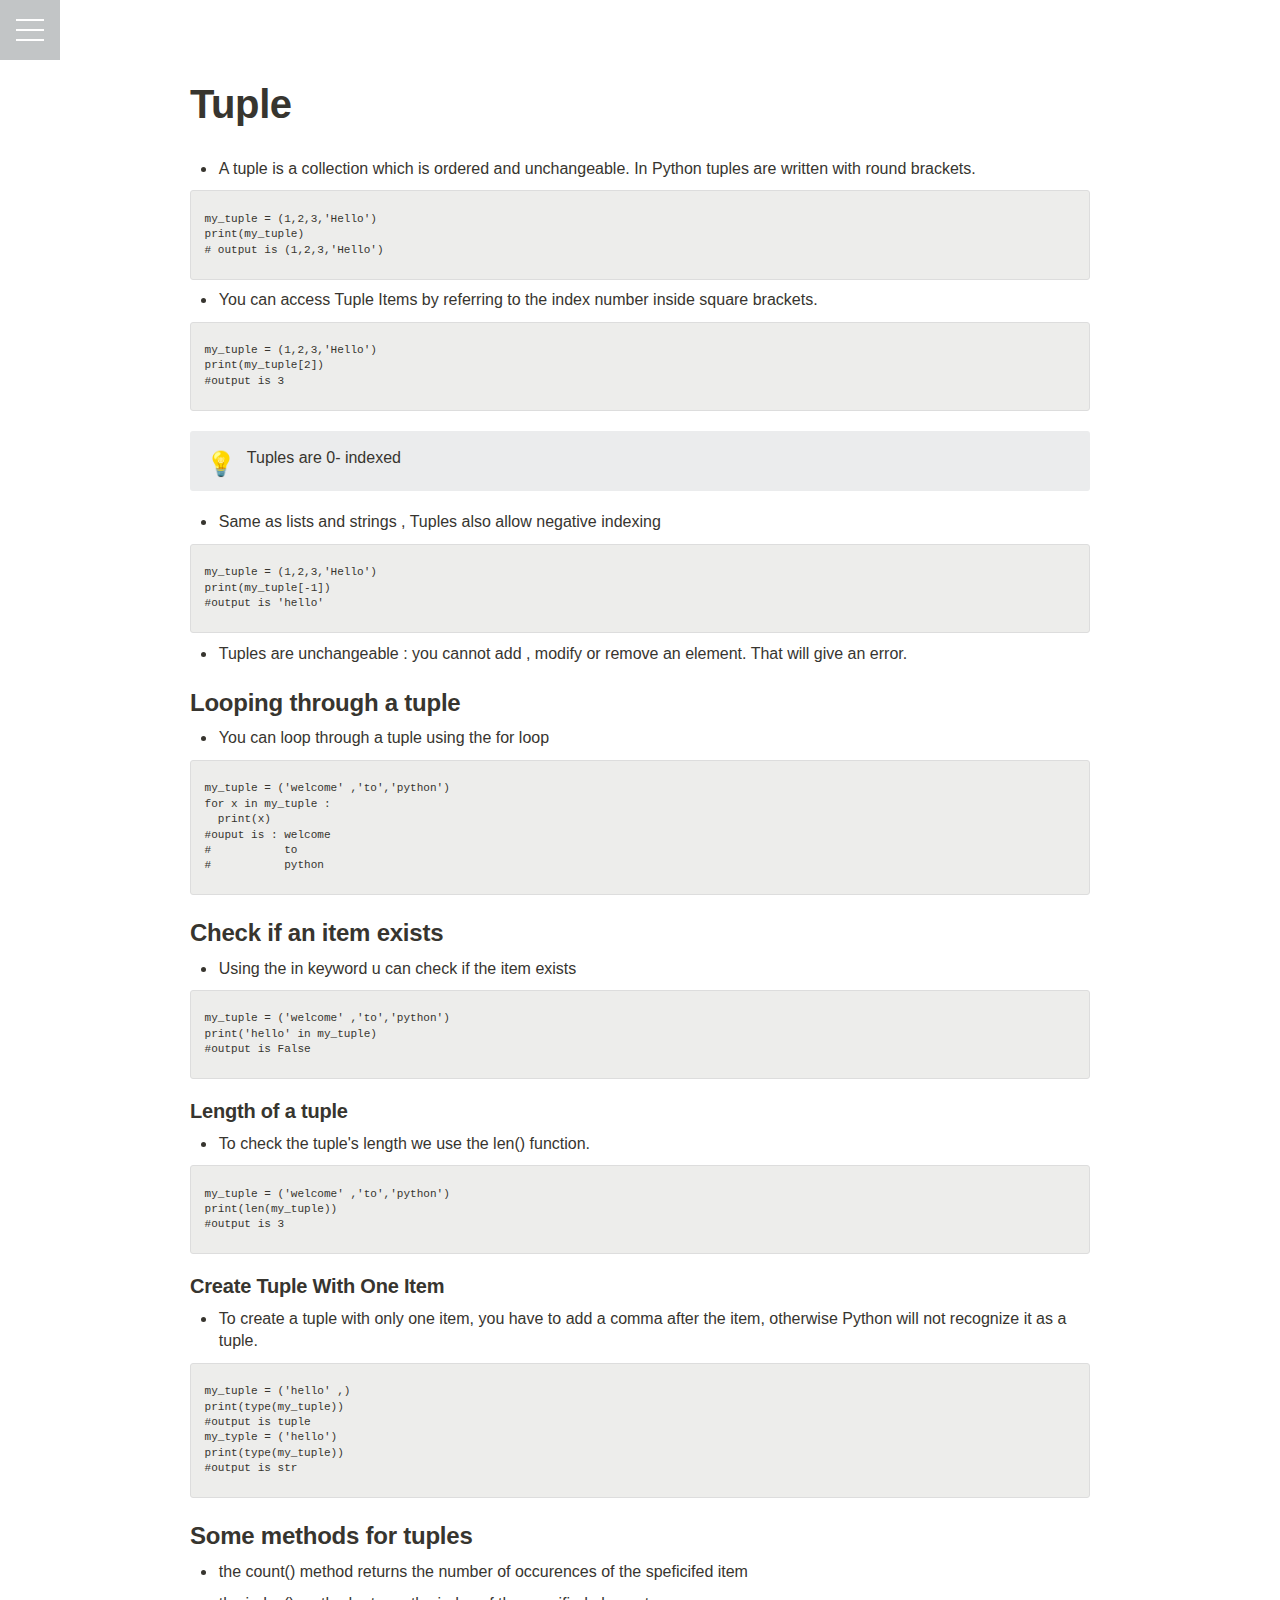
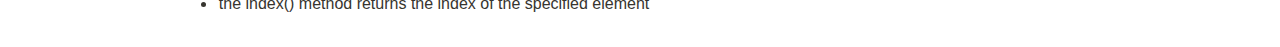
<file: Tuple.html>
<html><head><meta http-equiv="Content-Type" content="text/html; charset=utf-8"/><title>Tuple</title><style>
/* webkit printing magic: print all background colors */
html {
	-webkit-print-color-adjust: exact;
}
* {
	box-sizing: border-box;
	-webkit-print-color-adjust: exact;
}

html,
body {
	margin: 0;
	padding: 0;
}
@media only screen {
	body {
		margin: 2em auto;
		max-width: 900px;
		color: rgb(55, 53, 47);
	}
}

body {
	line-height: 1.5;
	
}

a,
a.visited {
	color: inherit;
	text-decoration: underline;
}

.pdf-relative-link-path {
	font-size: 80%;
	color: #444;
}

h1,
h2,
h3 {
	letter-spacing: -0.01em;
	line-height: 1.2;
	font-weight: 600;
	margin-bottom: 0;
}

.page-title {
	font-size: 2.5rem;
	font-weight: 700;
	margin-top: 0;
	margin-bottom: 0.75em;
}

h1 {
	font-size: 1.875rem;
	margin-top: 1.875rem;
}

h2 {
	font-size: 1.5rem;
	margin-top: 1.5rem;
}

h3 {
	font-size: 1.25rem;
	margin-top: 1.25rem;
}

.source {
	border: 1px solid #ddd;
	border-radius: 3px;
	padding: 1.5em;
	word-break: break-all;
}

.callout {
	border-radius: 3px;
	padding: 1rem;
}

figure {
	margin: 1.25em 0;
	page-break-inside: avoid;
}

figcaption {
	opacity: 0.5;
	font-size: 85%;
	margin-top: 0.5em;
}

mark {
	background-color: transparent;
}

.indented {
	padding-left: 1.5em;
}

hr {
	background: transparent;
	display: block;
	width: 100%;
	height: 1px;
	visibility: visible;
	border: none;
	border-bottom: 1px solid rgba(55, 53, 47, 0.09);
}

img {
	max-width: 100%;
}

@media only print {
	img {
		max-height: 100vh;
		object-fit: contain;
	}
}

@page {
	margin: 1in;
}

.collection-content {
	font-size: 0.875rem;
}

.column-list {
	display: flex;
	justify-content: space-between;
}

.column {
	padding: 0 1em;
}

.column:first-child {
	padding-left: 0;
}

.column:last-child {
	padding-right: 0;
}

.table_of_contents-item {
	display: block;
	font-size: 0.875rem;
	line-height: 1.3;
	padding: 0.125rem;
}

.table_of_contents-indent-1 {
	margin-left: 1.5rem;
}

.table_of_contents-indent-2 {
	margin-left: 3rem;
}

.table_of_contents-indent-3 {
	margin-left: 4.5rem;
}

.table_of_contents-link {
	text-decoration: none;
	opacity: 0.7;
	border-bottom: 1px solid rgba(55, 53, 47, 0.18);
}

table,
th,
td {
	border: 1px solid rgba(55, 53, 47, 0.09);
	border-collapse: collapse;
}

table {
	border-left: none;
	border-right: none;
}

th,
td {
	font-weight: normal;
	padding: 0.25em 0.5em;
	line-height: 1.5;
	min-height: 1.5em;
	text-align: left;
}

th {
	color: rgba(55, 53, 47, 0.6);
}

ol,
ul {
	margin: 0;
	margin-block-start: 0.6em;
	margin-block-end: 0.6em;
}

li > ol:first-child,
li > ul:first-child {
	margin-block-start: 0.6em;
}

ul > li {
	list-style: disc;
}

ul.to-do-list {
	text-indent: -1.7em;
}

ul.to-do-list > li {
	list-style: none;
}

.to-do-children-checked {
	text-decoration: line-through;
	opacity: 0.375;
}

ul.toggle > li {
	list-style: none;
}

ul {
	padding-inline-start: 1.7em;
}

ul > li {
	padding-left: 0.1em;
}

ol {
	padding-inline-start: 1.6em;
}

ol > li {
	padding-left: 0.2em;
}

.mono ol {
	padding-inline-start: 2em;
}

.mono ol > li {
	text-indent: -0.4em;
}

.toggle {
	padding-inline-start: 0em;
	list-style-type: none;
}

/* Indent toggle children */
.toggle > li > details {
	padding-left: 1.7em;
}

.toggle > li > details > summary {
	margin-left: -1.1em;
}

.selected-value {
	display: inline-block;
	padding: 0 0.5em;
	background: rgba(206, 205, 202, 0.5);
	border-radius: 3px;
	margin-right: 0.5em;
	margin-top: 0.3em;
	margin-bottom: 0.3em;
	white-space: nowrap;
}

.collection-title {
	display: inline-block;
	margin-right: 1em;
}

time {
	opacity: 0.5;
}

.icon {
	display: inline-block;
	max-width: 1.2em;
	max-height: 1.2em;
	text-decoration: none;
	vertical-align: text-bottom;
	margin-right: 0.5em;
}

img.icon {
	border-radius: 3px;
}

.user-icon {
	width: 1.5em;
	height: 1.5em;
	border-radius: 100%;
	margin-right: 0.5rem;
}

.user-icon-inner {
	font-size: 0.8em;
}

.text-icon {
	border: 1px solid #000;
	text-align: center;
}

.page-cover-image {
	display: block;
	object-fit: cover;
	width: 100%;
	height: 30vh;
}

.page-header-icon {
	font-size: 3rem;
	margin-bottom: 1rem;
}

.page-header-icon-with-cover {
	margin-top: -0.72em;
	margin-left: 0.07em;
}

.page-header-icon img {
	border-radius: 3px;
}

.link-to-page {
	margin: 1em 0;
	padding: 0;
	border: none;
	font-weight: 500;
}

p > .user {
	opacity: 0.5;
}

td > .user,
td > time {
	white-space: nowrap;
}

input[type="checkbox"] {
	transform: scale(1.5);
	margin-right: 0.6em;
	vertical-align: middle;
}

p {
	margin-top: 0.5em;
	margin-bottom: 0.5em;
}

.image {
	border: none;
	margin: 1.5em 0;
	padding: 0;
	border-radius: 0;
	text-align: center;
}

.code,
code {
	background: rgba(135, 131, 120, 0.15);
	border-radius: 3px;
	padding: 0.2em 0.4em;
	border-radius: 3px;
	font-size: 85%;
	tab-size: 2;
}

code {
	color: #eb5757;
}

.code {
	padding: 1.5em 1em;
}

.code-wrap {
	white-space: pre-wrap;
	word-break: break-all;
}

.code > code {
	background: none;
	padding: 0;
	font-size: 100%;
	color: inherit;
}

blockquote {
	font-size: 1.25em;
	margin: 1em 0;
	padding-left: 1em;
	border-left: 3px solid rgb(55, 53, 47);
}

.bookmark {
	text-decoration: none;
	max-height: 8em;
	padding: 0;
	display: flex;
	width: 100%;
	align-items: stretch;
}

.bookmark-title {
	font-size: 0.85em;
	overflow: hidden;
	text-overflow: ellipsis;
	height: 1.75em;
	white-space: nowrap;
}

.bookmark-text {
	display: flex;
	flex-direction: column;
}

.bookmark-info {
	flex: 4 1 180px;
	padding: 12px 14px 14px;
	display: flex;
	flex-direction: column;
	justify-content: space-between;
}

.bookmark-image {
	width: 33%;
	flex: 1 1 180px;
	display: block;
	position: relative;
	object-fit: cover;
	border-radius: 1px;
}

.bookmark-description {
	color: rgba(55, 53, 47, 0.6);
	font-size: 0.75em;
	overflow: hidden;
	max-height: 4.5em;
	word-break: break-word;
}

.bookmark-href {
	font-size: 0.75em;
	margin-top: 0.25em;
}

.sans { font-family: -apple-system, BlinkMacSystemFont, "Segoe UI", Helvetica, "Apple Color Emoji", Arial, sans-serif, "Segoe UI Emoji", "Segoe UI Symbol"; }
.code { font-family: "SFMono-Regular", Consolas, "Liberation Mono", Menlo, Courier, monospace; }
.serif { font-family: Lyon-Text, Georgia, YuMincho, "Yu Mincho", "Hiragino Mincho ProN", "Hiragino Mincho Pro", "Songti TC", "Songti SC", "SimSun", "Nanum Myeongjo", NanumMyeongjo, Batang, serif; }
.mono { font-family: iawriter-mono, Nitti, Menlo, Courier, monospace; }
.pdf .sans { font-family: Inter, -apple-system, BlinkMacSystemFont, "Segoe UI", Helvetica, "Apple Color Emoji", Arial, sans-serif, "Segoe UI Emoji", "Segoe UI Symbol", 'Twemoji', 'Noto Color Emoji', 'Noto Sans CJK SC', 'Noto Sans CJK KR'; }

.pdf .code { font-family: Source Code Pro, "SFMono-Regular", Consolas, "Liberation Mono", Menlo, Courier, monospace, 'Twemoji', 'Noto Color Emoji', 'Noto Sans Mono CJK SC', 'Noto Sans Mono CJK KR'; }

.pdf .serif { font-family: PT Serif, Lyon-Text, Georgia, YuMincho, "Yu Mincho", "Hiragino Mincho ProN", "Hiragino Mincho Pro", "Songti TC", "Songti SC", "SimSun", "Nanum Myeongjo", NanumMyeongjo, Batang, serif, 'Twemoji', 'Noto Color Emoji', 'Noto Sans CJK SC', 'Noto Sans CJK KR'; }

.pdf .mono { font-family: PT Mono, iawriter-mono, Nitti, Menlo, Courier, monospace, 'Twemoji', 'Noto Color Emoji', 'Noto Sans Mono CJK SC', 'Noto Sans Mono CJK KR'; }

.highlight-default {
}
.highlight-gray {
	color: rgb(155,154,151);
}
.highlight-brown {
	color: rgb(100,71,58);
}
.highlight-orange {
	color: rgb(217,115,13);
}
.highlight-yellow {
	color: rgb(223,171,1);
}
.highlight-teal {
	color: rgb(15,123,108);
}
.highlight-blue {
	color: rgb(11,110,153);
}
.highlight-purple {
	color: rgb(105,64,165);
}
.highlight-pink {
	color: rgb(173,26,114);
}
.highlight-red {
	color: rgb(224,62,62);
}
.highlight-gray_background {
	background: rgb(235,236,237);
}
.highlight-brown_background {
	background: rgb(233,229,227);
}
.highlight-orange_background {
	background: rgb(250,235,221);
}
.highlight-yellow_background {
	background: rgb(251,243,219);
}
.highlight-teal_background {
	background: rgb(221,237,234);
}
.highlight-blue_background {
	background: rgb(221,235,241);
}
.highlight-purple_background {
	background: rgb(234,228,242);
}
.highlight-pink_background {
	background: rgb(244,223,235);
}
.highlight-red_background {
	background: rgb(251,228,228);
}
.block-color-default {
	color: inherit;
	fill: inherit;
}
.block-color-gray {
	color: rgba(55, 53, 47, 0.6);
	fill: rgba(55, 53, 47, 0.6);
}
.block-color-brown {
	color: rgb(100,71,58);
	fill: rgb(100,71,58);
}
.block-color-orange {
	color: rgb(217,115,13);
	fill: rgb(217,115,13);
}
.block-color-yellow {
	color: rgb(223,171,1);
	fill: rgb(223,171,1);
}
.block-color-teal {
	color: rgb(15,123,108);
	fill: rgb(15,123,108);
}
.block-color-blue {
	color: rgb(11,110,153);
	fill: rgb(11,110,153);
}
.block-color-purple {
	color: rgb(105,64,165);
	fill: rgb(105,64,165);
}
.block-color-pink {
	color: rgb(173,26,114);
	fill: rgb(173,26,114);
}
.block-color-red {
	color: rgb(224,62,62);
	fill: rgb(224,62,62);
}
.block-color-gray_background {
	background: rgb(235,236,237);
}
.block-color-brown_background {
	background: rgb(233,229,227);
}
.block-color-orange_background {
	background: rgb(250,235,221);
}
.block-color-yellow_background {
	background: rgb(251,243,219);
}
.block-color-teal_background {
	background: rgb(221,237,234);
}
.block-color-blue_background {
	background: rgb(221,235,241);
}
.block-color-purple_background {
	background: rgb(234,228,242);
}
.block-color-pink_background {
	background: rgb(244,223,235);
}
.block-color-red_background {
	background: rgb(251,228,228);
}
.select-value-color-default { background-color: rgba(206,205,202,0.5); }
.select-value-color-gray { background-color: rgba(155,154,151, 0.4); }
.select-value-color-brown { background-color: rgba(140,46,0,0.2); }
.select-value-color-orange { background-color: rgba(245,93,0,0.2); }
.select-value-color-yellow { background-color: rgba(233,168,0,0.2); }
.select-value-color-green { background-color: rgba(0,135,107,0.2); }
.select-value-color-blue { background-color: rgba(0,120,223,0.2); }
.select-value-color-purple { background-color: rgba(103,36,222,0.2); }
.select-value-color-pink { background-color: rgba(221,0,129,0.2); }
.select-value-color-red { background-color: rgba(255,0,26,0.2); }

.checkbox {
	display: inline-flex;
	vertical-align: text-bottom;
	width: 16;
	height: 16;
	background-size: 16px;
	margin-left: 2px;
	margin-right: 5px;
}

.checkbox-on {
	background-image: url("data:image/svg+xml;charset=UTF-8,%3Csvg%20width%3D%2216%22%20height%3D%2216%22%20viewBox%3D%220%200%2016%2016%22%20fill%3D%22none%22%20xmlns%3D%22http%3A%2F%2Fwww.w3.org%2F2000%2Fsvg%22%3E%0A%3Crect%20width%3D%2216%22%20height%3D%2216%22%20fill%3D%22%2358A9D7%22%2F%3E%0A%3Cpath%20d%3D%22M6.71429%2012.2852L14%204.9995L12.7143%203.71436L6.71429%209.71378L3.28571%206.2831L2%207.57092L6.71429%2012.2852Z%22%20fill%3D%22white%22%2F%3E%0A%3C%2Fsvg%3E");
}

.checkbox-off {
	background-image: url("data:image/svg+xml;charset=UTF-8,%3Csvg%20width%3D%2216%22%20height%3D%2216%22%20viewBox%3D%220%200%2016%2016%22%20fill%3D%22none%22%20xmlns%3D%22http%3A%2F%2Fwww.w3.org%2F2000%2Fsvg%22%3E%0A%3Crect%20x%3D%220.75%22%20y%3D%220.75%22%20width%3D%2214.5%22%20height%3D%2214.5%22%20fill%3D%22white%22%20stroke%3D%22%2336352F%22%20stroke-width%3D%221.5%22%2F%3E%0A%3C%2Fsvg%3E");
}
	
</style>
<link rel="stylesheet" href="./index.css">
</head><body>
	
<!-- Starts Burger Menu  -->
<div class="menu-wrap">
    <input type="checkbox" class="toggler">
    <div class="hamburger"><div></div></div>
    <div class="menu">
      <div>
        <div class="menu-items">
          <ul>
            <li><a href="./Introduction.html">Introduction</a></li>
            <li><a href="./Python On Windows.html">Python On Windows</a></li>
            <li><a href="./Variables And Data Types.html">Variables & Data Types</a></li>
            <li><a href="./Operators.html">Operators</a></li>
            <li><a href="./Conditionals.html">Conditionals</a></li>
            <li><a href="./Strings.html">Strings</a></li>
            <li><a href="./Loops.html">Loops</a></li>
            <li><a href="./Lists.html">Lists</a></li>
            <li><a href="./Tuple.html">Tuples</a></li>
            <li><a href="./Dictionaries.html">Dictionaries</a></li>
            <li><a href="./Functions.html">Functions</a></li>
            <li><a href="./Modules.html">Modules</a></li>
			<li><a href="./File Handling.html">File Handling </a></li>
			<li><a href="./quizz.html">Python Quizz</a></li>
          </ul>
        </div>
      </div>
    </div>

  </div>

  <!-- Ends Burger Menu -->
<article id="98da5168-c6aa-4286-9177-18d005cc2d80" class="page sans"><header><h1 class="page-title">Tuple</h1></header><div class="page-body"><ul id="7877ed85-d812-4100-888b-9d66b3f5c4e2" class="bulleted-list"><li>A tuple is a collection which is ordered and unchangeable. In Python tuples are written with round brackets.</li></ul><pre id="86912bab-0d98-4696-9b39-625f232b1cfe" class="code"><code>my_tuple = (1,2,3,&#x27;Hello&#x27;)
print(my_tuple)
# output is (1,2,3,&#x27;Hello&#x27;)</code></pre><ul id="fa5e1785-236e-4f4a-89da-8a8c6330492c" class="bulleted-list"><li>You can access Tuple Items by referring to the index number inside square brackets.</li></ul><pre id="518a4fa7-06c7-4d79-b384-4b2c16e71b79" class="code"><code>my_tuple = (1,2,3,&#x27;Hello&#x27;)
print(my_tuple[2])
#output is 3</code></pre><figure class="block-color-gray_background callout" style="white-space:pre-wrap;display:flex" id="4085534b-46b9-4a41-948b-559acf7768ee"><div style="font-size:1.5em"><span class="icon">💡</span></div><div style="width:100%">Tuples are 0- indexed</div></figure><ul id="747c1211-819c-42c7-9700-61935d6ebf68" class="bulleted-list"><li>Same as lists and strings , Tuples also allow negative indexing </li></ul><pre id="4c298b9d-962b-49b7-b40b-80a3d6db159a" class="code"><code>my_tuple = (1,2,3,&#x27;Hello&#x27;)
print(my_tuple[-1])
#output is &#x27;hello&#x27; </code></pre><ul id="cde765e4-62b8-4138-ae8c-f6deeafeca6f" class="bulleted-list"><li>Tuples are unchangeable : you cannot add , modify or remove an element. That will give an error.</li></ul><h2 id="f70dfdb0-930d-421d-8e9a-4fed9e40c00e" class="">Looping through a tuple</h2><ul id="692fad49-8cea-47e6-9b79-0537b7fdc734" class="bulleted-list"><li>You can loop through a tuple using the for loop </li></ul><pre id="c4fced0d-7931-4ef6-b225-95c494c676ad" class="code"><code>my_tuple = (&#x27;welcome&#x27; ,&#x27;to&#x27;,&#x27;python&#x27;)
for x in my_tuple :
	print(x)
#ouput is : welcome
#						to
#						python</code></pre><h2 id="e6482a2d-a743-49b3-ac63-4ee83158e0ec" class="">Check if an item exists </h2><ul id="29f91951-c9f2-4380-aea4-5625ebac7ec8" class="bulleted-list"><li>Using the in keyword u can check if the item exists</li></ul><pre id="e9eb5e8c-5a5b-4d78-ace1-4f97d19b9134" class="code"><code>my_tuple = (&#x27;welcome&#x27; ,&#x27;to&#x27;,&#x27;python&#x27;)
print(&#x27;hello&#x27; in my_tuple)
#output is False</code></pre><h3 id="9191eae3-6d17-4694-829f-1bf432c293f5" class="">Length of a tuple </h3><ul id="a14be4d8-6924-453f-9969-56b1c6f25992" class="bulleted-list"><li>To check the tuple&#x27;s length we use the len() function.</li></ul><pre id="e7c4e0df-371e-4741-91ee-d8dda2dde560" class="code"><code>my_tuple = (&#x27;welcome&#x27; ,&#x27;to&#x27;,&#x27;python&#x27;)
print(len(my_tuple))
#output is 3</code></pre><h3 id="a7f5cba4-59f4-445d-b255-e90a6a0225bb" class="">Create Tuple With One Item</h3><ul id="224592a3-5ba2-4a0d-8b5c-c3d86d4e0ddc" class="bulleted-list"><li>To create a tuple with only one item, you have to add a comma after the item, otherwise Python will not recognize it as a tuple.</li></ul><pre id="033e3d5b-d0a6-4056-a51c-033891c97679" class="code"><code>my_tuple = (&#x27;hello&#x27; ,)
print(type(my_tuple))
#output is tuple
my_typle = (&#x27;hello&#x27;)
print(type(my_tuple))
#output is str</code></pre><h2 id="92b7df0d-9d13-4fe5-9f00-5d274151db66" class="">Some methods for tuples </h2><ul id="3f0b5907-47b1-427b-8071-d00680d86c1c" class="bulleted-list"><li>the count() method returns the number of occurences of the speficifed item</li></ul><ul id="191ba49f-9ac2-491f-a38e-ce38eb00c2b7" class="bulleted-list"><li>the index()  method returns the index of the specified element</li></ul><p id="e5e9e7e9-c1f1-4673-a942-0d6e2fce191c" class="">
</p></div></article></body></html>
</file>
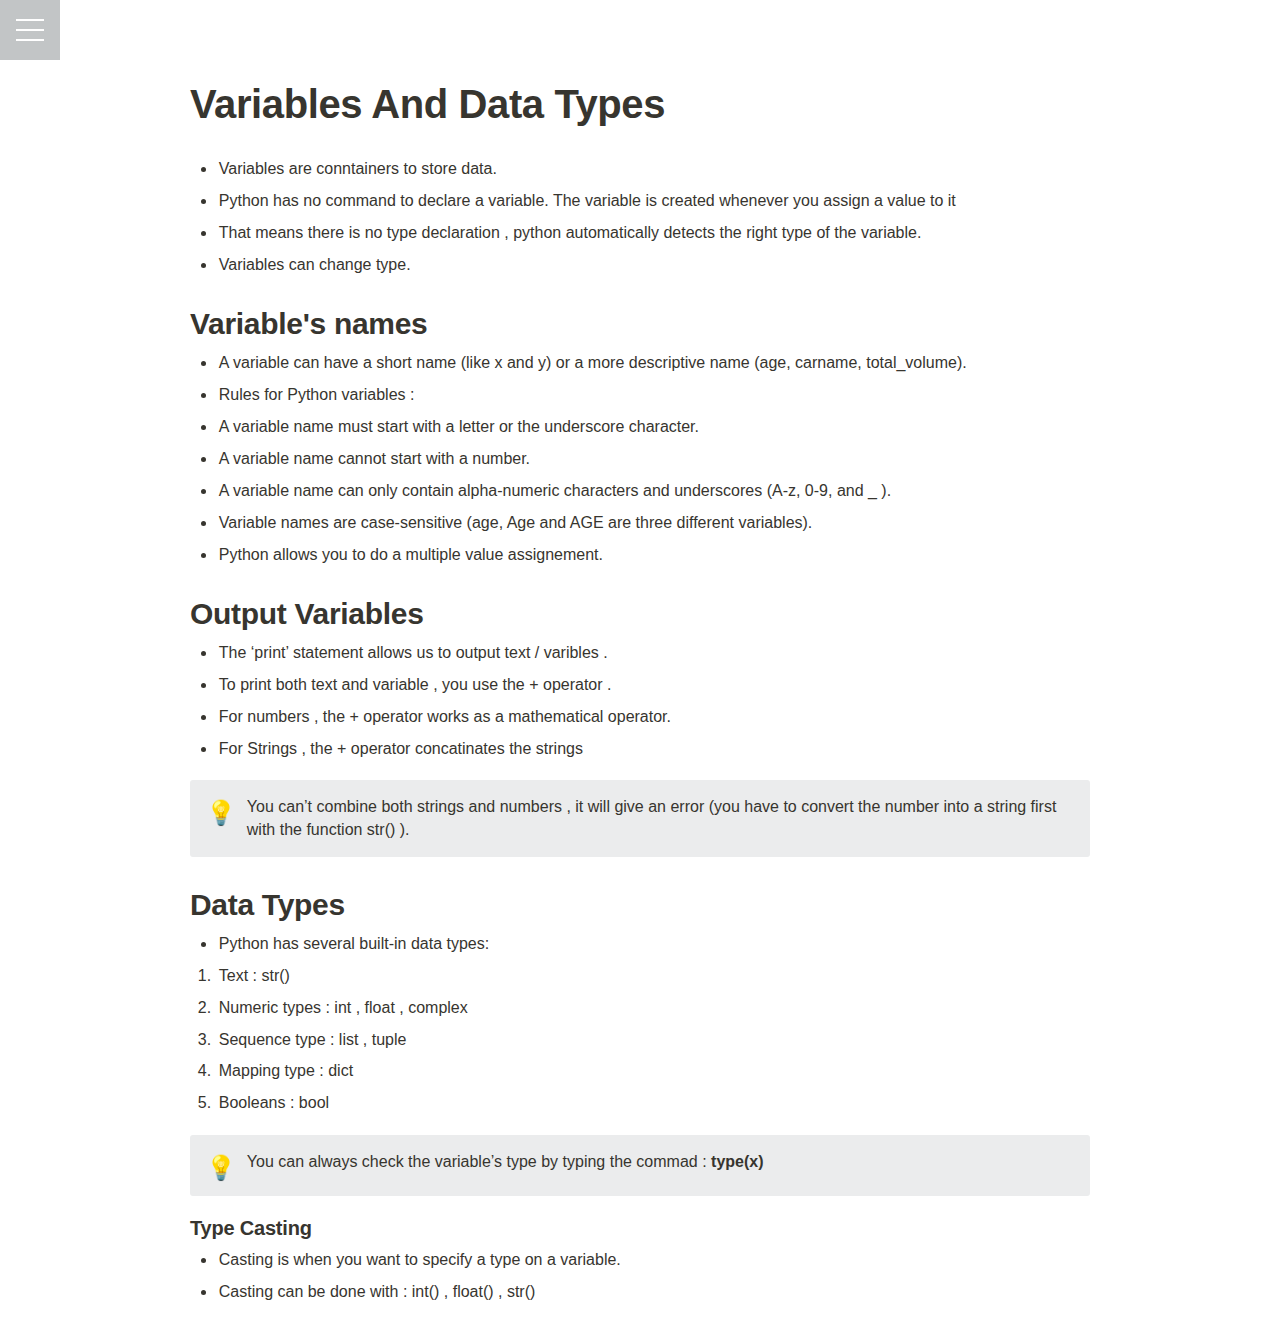
<file: Variables And Data Types.html>
<html><head><meta http-equiv="Content-Type" content="text/html; charset=utf-8"/><title>Variables And Data Types</title><style>
/* webkit printing magic: print all background colors */
html {
	-webkit-print-color-adjust: exact;
}
* {
	box-sizing: border-box;
	-webkit-print-color-adjust: exact;
}

html,
body {
	margin: 0;
	padding: 0;
}
@media only screen {
	body {
		margin: 2em auto;
		max-width: 900px;
		color: rgb(55, 53, 47);
	}
}

body {
	line-height: 1.5;
	
}

a,
a.visited {
	color: inherit;
	text-decoration: underline;
}

.pdf-relative-link-path {
	font-size: 80%;
	color: #444;
}

h1,
h2,
h3 {
	letter-spacing: -0.01em;
	line-height: 1.2;
	font-weight: 600;
	margin-bottom: 0;
}

.page-title {
	font-size: 2.5rem;
	font-weight: 700;
	margin-top: 0;
	margin-bottom: 0.75em;
}

h1 {
	font-size: 1.875rem;
	margin-top: 1.875rem;
}

h2 {
	font-size: 1.5rem;
	margin-top: 1.5rem;
}

h3 {
	font-size: 1.25rem;
	margin-top: 1.25rem;
}

.source {
	border: 1px solid #ddd;
	border-radius: 3px;
	padding: 1.5em;
	word-break: break-all;
}

.callout {
	border-radius: 3px;
	padding: 1rem;
}

figure {
	margin: 1.25em 0;
	page-break-inside: avoid;
}

figcaption {
	opacity: 0.5;
	font-size: 85%;
	margin-top: 0.5em;
}

mark {
	background-color: transparent;
}

.indented {
	padding-left: 1.5em;
}

hr {
	background: transparent;
	display: block;
	width: 100%;
	height: 1px;
	visibility: visible;
	border: none;
	border-bottom: 1px solid rgba(55, 53, 47, 0.09);
}

img {
	max-width: 100%;
}

@media only print {
	img {
		max-height: 100vh;
		object-fit: contain;
	}
}

@page {
	margin: 1in;
}

.collection-content {
	font-size: 0.875rem;
}

.column-list {
	display: flex;
	justify-content: space-between;
}

.column {
	padding: 0 1em;
}

.column:first-child {
	padding-left: 0;
}

.column:last-child {
	padding-right: 0;
}

.table_of_contents-item {
	display: block;
	font-size: 0.875rem;
	line-height: 1.3;
	padding: 0.125rem;
}

.table_of_contents-indent-1 {
	margin-left: 1.5rem;
}

.table_of_contents-indent-2 {
	margin-left: 3rem;
}

.table_of_contents-indent-3 {
	margin-left: 4.5rem;
}

.table_of_contents-link {
	text-decoration: none;
	opacity: 0.7;
	border-bottom: 1px solid rgba(55, 53, 47, 0.18);
}

table,
th,
td {
	border: 1px solid rgba(55, 53, 47, 0.09);
	border-collapse: collapse;
}

table {
	border-left: none;
	border-right: none;
}

th,
td {
	font-weight: normal;
	padding: 0.25em 0.5em;
	line-height: 1.5;
	min-height: 1.5em;
	text-align: left;
}

th {
	color: rgba(55, 53, 47, 0.6);
}

ol,
ul {
	margin: 0;
	margin-block-start: 0.6em;
	margin-block-end: 0.6em;
}

li > ol:first-child,
li > ul:first-child {
	margin-block-start: 0.6em;
}

ul > li {
	list-style: disc;
}

ul.to-do-list {
	text-indent: -1.7em;
}

ul.to-do-list > li {
	list-style: none;
}

.to-do-children-checked {
	text-decoration: line-through;
	opacity: 0.375;
}

ul.toggle > li {
	list-style: none;
}

ul {
	padding-inline-start: 1.7em;
}

ul > li {
	padding-left: 0.1em;
}

ol {
	padding-inline-start: 1.6em;
}

ol > li {
	padding-left: 0.2em;
}

.mono ol {
	padding-inline-start: 2em;
}

.mono ol > li {
	text-indent: -0.4em;
}

.toggle {
	padding-inline-start: 0em;
	list-style-type: none;
}

/* Indent toggle children */
.toggle > li > details {
	padding-left: 1.7em;
}

.toggle > li > details > summary {
	margin-left: -1.1em;
}

.selected-value {
	display: inline-block;
	padding: 0 0.5em;
	background: rgba(206, 205, 202, 0.5);
	border-radius: 3px;
	margin-right: 0.5em;
	margin-top: 0.3em;
	margin-bottom: 0.3em;
	white-space: nowrap;
}

.collection-title {
	display: inline-block;
	margin-right: 1em;
}

time {
	opacity: 0.5;
}

.icon {
	display: inline-block;
	max-width: 1.2em;
	max-height: 1.2em;
	text-decoration: none;
	vertical-align: text-bottom;
	margin-right: 0.5em;
}

img.icon {
	border-radius: 3px;
}

.user-icon {
	width: 1.5em;
	height: 1.5em;
	border-radius: 100%;
	margin-right: 0.5rem;
}

.user-icon-inner {
	font-size: 0.8em;
}

.text-icon {
	border: 1px solid #000;
	text-align: center;
}

.page-cover-image {
	display: block;
	object-fit: cover;
	width: 100%;
	height: 30vh;
}

.page-header-icon {
	font-size: 3rem;
	margin-bottom: 1rem;
}

.page-header-icon-with-cover {
	margin-top: -0.72em;
	margin-left: 0.07em;
}

.page-header-icon img {
	border-radius: 3px;
}

.link-to-page {
	margin: 1em 0;
	padding: 0;
	border: none;
	font-weight: 500;
}

p > .user {
	opacity: 0.5;
}

td > .user,
td > time {
	white-space: nowrap;
}

input[type="checkbox"] {
	transform: scale(1.5);
	margin-right: 0.6em;
	vertical-align: middle;
}

p {
	margin-top: 0.5em;
	margin-bottom: 0.5em;
}

.image {
	border: none;
	margin: 1.5em 0;
	padding: 0;
	border-radius: 0;
	text-align: center;
}

.code,
code {
	background: rgba(135, 131, 120, 0.15);
	border-radius: 3px;
	padding: 0.2em 0.4em;
	border-radius: 3px;
	font-size: 85%;
	tab-size: 2;
}

code {
	color: #eb5757;
}

.code {
	padding: 1.5em 1em;
}

.code-wrap {
	white-space: pre-wrap;
	word-break: break-all;
}

.code > code {
	background: none;
	padding: 0;
	font-size: 100%;
	color: inherit;
}

blockquote {
	font-size: 1.25em;
	margin: 1em 0;
	padding-left: 1em;
	border-left: 3px solid rgb(55, 53, 47);
}

.bookmark {
	text-decoration: none;
	max-height: 8em;
	padding: 0;
	display: flex;
	width: 100%;
	align-items: stretch;
}

.bookmark-title {
	font-size: 0.85em;
	overflow: hidden;
	text-overflow: ellipsis;
	height: 1.75em;
	white-space: nowrap;
}

.bookmark-text {
	display: flex;
	flex-direction: column;
}

.bookmark-info {
	flex: 4 1 180px;
	padding: 12px 14px 14px;
	display: flex;
	flex-direction: column;
	justify-content: space-between;
}

.bookmark-image {
	width: 33%;
	flex: 1 1 180px;
	display: block;
	position: relative;
	object-fit: cover;
	border-radius: 1px;
}

.bookmark-description {
	color: rgba(55, 53, 47, 0.6);
	font-size: 0.75em;
	overflow: hidden;
	max-height: 4.5em;
	word-break: break-word;
}

.bookmark-href {
	font-size: 0.75em;
	margin-top: 0.25em;
}

.sans { font-family: -apple-system, BlinkMacSystemFont, "Segoe UI", Helvetica, "Apple Color Emoji", Arial, sans-serif, "Segoe UI Emoji", "Segoe UI Symbol"; }
.code { font-family: "SFMono-Regular", Consolas, "Liberation Mono", Menlo, Courier, monospace; }
.serif { font-family: Lyon-Text, Georgia, YuMincho, "Yu Mincho", "Hiragino Mincho ProN", "Hiragino Mincho Pro", "Songti TC", "Songti SC", "SimSun", "Nanum Myeongjo", NanumMyeongjo, Batang, serif; }
.mono { font-family: iawriter-mono, Nitti, Menlo, Courier, monospace; }
.pdf .sans { font-family: Inter, -apple-system, BlinkMacSystemFont, "Segoe UI", Helvetica, "Apple Color Emoji", Arial, sans-serif, "Segoe UI Emoji", "Segoe UI Symbol", 'Twemoji', 'Noto Color Emoji', 'Noto Sans CJK SC', 'Noto Sans CJK KR'; }

.pdf .code { font-family: Source Code Pro, "SFMono-Regular", Consolas, "Liberation Mono", Menlo, Courier, monospace, 'Twemoji', 'Noto Color Emoji', 'Noto Sans Mono CJK SC', 'Noto Sans Mono CJK KR'; }

.pdf .serif { font-family: PT Serif, Lyon-Text, Georgia, YuMincho, "Yu Mincho", "Hiragino Mincho ProN", "Hiragino Mincho Pro", "Songti TC", "Songti SC", "SimSun", "Nanum Myeongjo", NanumMyeongjo, Batang, serif, 'Twemoji', 'Noto Color Emoji', 'Noto Sans CJK SC', 'Noto Sans CJK KR'; }

.pdf .mono { font-family: PT Mono, iawriter-mono, Nitti, Menlo, Courier, monospace, 'Twemoji', 'Noto Color Emoji', 'Noto Sans Mono CJK SC', 'Noto Sans Mono CJK KR'; }

.highlight-default {
}
.highlight-gray {
	color: rgb(155,154,151);
}
.highlight-brown {
	color: rgb(100,71,58);
}
.highlight-orange {
	color: rgb(217,115,13);
}
.highlight-yellow {
	color: rgb(223,171,1);
}
.highlight-teal {
	color: rgb(15,123,108);
}
.highlight-blue {
	color: rgb(11,110,153);
}
.highlight-purple {
	color: rgb(105,64,165);
}
.highlight-pink {
	color: rgb(173,26,114);
}
.highlight-red {
	color: rgb(224,62,62);
}
.highlight-gray_background {
	background: rgb(235,236,237);
}
.highlight-brown_background {
	background: rgb(233,229,227);
}
.highlight-orange_background {
	background: rgb(250,235,221);
}
.highlight-yellow_background {
	background: rgb(251,243,219);
}
.highlight-teal_background {
	background: rgb(221,237,234);
}
.highlight-blue_background {
	background: rgb(221,235,241);
}
.highlight-purple_background {
	background: rgb(234,228,242);
}
.highlight-pink_background {
	background: rgb(244,223,235);
}
.highlight-red_background {
	background: rgb(251,228,228);
}
.block-color-default {
	color: inherit;
	fill: inherit;
}
.block-color-gray {
	color: rgba(55, 53, 47, 0.6);
	fill: rgba(55, 53, 47, 0.6);
}
.block-color-brown {
	color: rgb(100,71,58);
	fill: rgb(100,71,58);
}
.block-color-orange {
	color: rgb(217,115,13);
	fill: rgb(217,115,13);
}
.block-color-yellow {
	color: rgb(223,171,1);
	fill: rgb(223,171,1);
}
.block-color-teal {
	color: rgb(15,123,108);
	fill: rgb(15,123,108);
}
.block-color-blue {
	color: rgb(11,110,153);
	fill: rgb(11,110,153);
}
.block-color-purple {
	color: rgb(105,64,165);
	fill: rgb(105,64,165);
}
.block-color-pink {
	color: rgb(173,26,114);
	fill: rgb(173,26,114);
}
.block-color-red {
	color: rgb(224,62,62);
	fill: rgb(224,62,62);
}
.block-color-gray_background {
	background: rgb(235,236,237);
}
.block-color-brown_background {
	background: rgb(233,229,227);
}
.block-color-orange_background {
	background: rgb(250,235,221);
}
.block-color-yellow_background {
	background: rgb(251,243,219);
}
.block-color-teal_background {
	background: rgb(221,237,234);
}
.block-color-blue_background {
	background: rgb(221,235,241);
}
.block-color-purple_background {
	background: rgb(234,228,242);
}
.block-color-pink_background {
	background: rgb(244,223,235);
}
.block-color-red_background {
	background: rgb(251,228,228);
}
.select-value-color-default { background-color: rgba(206,205,202,0.5); }
.select-value-color-gray { background-color: rgba(155,154,151, 0.4); }
.select-value-color-brown { background-color: rgba(140,46,0,0.2); }
.select-value-color-orange { background-color: rgba(245,93,0,0.2); }
.select-value-color-yellow { background-color: rgba(233,168,0,0.2); }
.select-value-color-green { background-color: rgba(0,135,107,0.2); }
.select-value-color-blue { background-color: rgba(0,120,223,0.2); }
.select-value-color-purple { background-color: rgba(103,36,222,0.2); }
.select-value-color-pink { background-color: rgba(221,0,129,0.2); }
.select-value-color-red { background-color: rgba(255,0,26,0.2); }

.checkbox {
	display: inline-flex;
	vertical-align: text-bottom;
	width: 16;
	height: 16;
	background-size: 16px;
	margin-left: 2px;
	margin-right: 5px;
}

.checkbox-on {
	background-image: url("data:image/svg+xml;charset=UTF-8,%3Csvg%20width%3D%2216%22%20height%3D%2216%22%20viewBox%3D%220%200%2016%2016%22%20fill%3D%22none%22%20xmlns%3D%22http%3A%2F%2Fwww.w3.org%2F2000%2Fsvg%22%3E%0A%3Crect%20width%3D%2216%22%20height%3D%2216%22%20fill%3D%22%2358A9D7%22%2F%3E%0A%3Cpath%20d%3D%22M6.71429%2012.2852L14%204.9995L12.7143%203.71436L6.71429%209.71378L3.28571%206.2831L2%207.57092L6.71429%2012.2852Z%22%20fill%3D%22white%22%2F%3E%0A%3C%2Fsvg%3E");
}

.checkbox-off {
	background-image: url("data:image/svg+xml;charset=UTF-8,%3Csvg%20width%3D%2216%22%20height%3D%2216%22%20viewBox%3D%220%200%2016%2016%22%20fill%3D%22none%22%20xmlns%3D%22http%3A%2F%2Fwww.w3.org%2F2000%2Fsvg%22%3E%0A%3Crect%20x%3D%220.75%22%20y%3D%220.75%22%20width%3D%2214.5%22%20height%3D%2214.5%22%20fill%3D%22white%22%20stroke%3D%22%2336352F%22%20stroke-width%3D%221.5%22%2F%3E%0A%3C%2Fsvg%3E");
}
	
</style>
<link rel="stylesheet" href="./index.css">
</head><body>
	
<!-- Starts Burger Menu  -->
<div class="menu-wrap">
    <input type="checkbox" class="toggler">
    <div class="hamburger"><div></div></div>
    <div class="menu">
      <div>
        <div class="menu-items">
          <ul>
            <li><a href="./Introduction.html">Introduction</a></li>
            <li><a href="./Python On Windows.html">Python On Windows</a></li>
            <li><a href="./Variables And Data Types.html">Variables & Data Types</a></li>
            <li><a href="./Operators.html">Operators</a></li>
            <li><a href="./Conditionals.html">Conditionals</a></li>
            <li><a href="./Strings.html">Strings</a></li>
            <li><a href="./Loops.html">Loops</a></li>
            <li><a href="./Lists.html">Lists</a></li>
            <li><a href="./Tuple.html">Tuples</a></li>
            <li><a href="./Dictionaries.html">Dictionaries</a></li>
            <li><a href="./Functions.html">Functions</a></li>
            <li><a href="./Modules.html">Modules</a></li>
			<li><a href="./File Handling.html">File Handling </a></li>
			<li><a href="./quizz.html">Python Quizz</a></li>
          </ul>
        </div>
      </div>
    </div>

  </div>

  <!-- Ends Burger Menu -->
<article id="5a5d856e-0c93-4713-b739-1c1b5a405a08" class="page sans"><header><h1 class="page-title">Variables And Data Types</h1></header><div class="page-body"><ul id="45a82899-15eb-4f5a-9350-b14fe6b193ba" class="bulleted-list"><li>Variables are conntainers to store data.</li></ul><ul id="641fd25f-5fd4-4607-a5ae-af76549ab524" class="bulleted-list"><li>Python has no command to declare a variable. The variable is created whenever you assign a value to it</li></ul><ul id="52361add-c248-44bc-a140-481b0d6cde00" class="bulleted-list"><li>That means there is no type declaration , python automatically detects the right type of the variable.</li></ul><ul id="e2a41d27-5f44-4dac-9233-d3f23247875e" class="bulleted-list"><li>Variables can change type.</li></ul><h1 id="4556eb04-73c5-496a-9e10-d0441c8142e8" class="">Variable&#x27;s names</h1><ul id="53fcb7da-3226-43f7-865a-58c64a8296dc" class="bulleted-list"><li>A variable can have a short name (like x and y) or a more descriptive name (age, carname, total_volume).</li></ul><ul id="da1a4361-f032-4be2-9d35-5ac5a3973f8d" class="bulleted-list"><li>Rules for Python variables :</li></ul><ul id="420f864c-e2e5-4171-8649-6b40f73e2c6a" class="bulleted-list"><li> A variable name must start with a letter or the underscore character.</li></ul><ul id="38098aeb-bf87-4a28-8a08-e81c3df1b73c" class="bulleted-list"><li>A variable name cannot start with a number.</li></ul><ul id="180da301-f451-4747-8ecd-df12ff642294" class="bulleted-list"><li>A variable name can only contain alpha-numeric characters and underscores (A-z, 0-9, and _ ).</li></ul><ul id="4a2c1eef-050d-4307-acf5-0bd5a261abe3" class="bulleted-list"><li>Variable names are case-sensitive (age, Age and AGE are three different variables).</li></ul><ul id="af225ec0-50fd-473a-9b1f-22213b816b38" class="bulleted-list"><li>Python allows you to do a multiple value assignement.</li></ul><h1 id="a7509e37-31b5-4cf4-89d1-db1b808c7fe8" class="">Output Variables </h1><ul id="70b4daec-cea7-4e98-a181-bef399b7e5f9" class="bulleted-list"><li>The ‘print’ statement allows us to output text / varibles .</li></ul><ul id="e85ff207-076f-414f-8134-af996f42d6e4" class="bulleted-list"><li>To print both text and variable , you use the + operator .</li></ul><ul id="556b6bf7-f5dc-4993-a917-c46c655d1537" class="bulleted-list"><li>For numbers , the + operator works as a mathematical operator.</li></ul><ul id="6998bd5a-7093-44fa-800d-047e8506520b" class="bulleted-list"><li>For Strings , the + operator concatinates the strings</li></ul><figure class="block-color-gray_background callout" style="white-space:pre-wrap;display:flex" id="f38241cd-f782-4dce-8665-db341dfbdb01"><div style="font-size:1.5em"><span class="icon">💡</span></div><div style="width:100%">You can’t combine both strings and numbers , it will give an error (you have to convert the number into a string first with the function str() ).</div></figure><h1 id="4fea4d8a-c111-4981-947f-9390ce5bb24c" class="">Data Types </h1><ul id="e306c73c-258e-4d72-9f67-452fb9531dad" class="bulleted-list"><li>Python has several built-in data types:</li></ul><p id="3c66b4a5-0f67-4348-b472-ce6b84925f2e" class=""> </p><ol id="d9ab89d7-4eb9-4e63-b93e-09599cbc728a" class="numbered-list" start="1"><li>Text : str()</li></ol><ol id="8be13cb5-8472-4b7f-a6f4-fda526209d76" class="numbered-list" start="2"><li>Numeric types : int , float , complex</li></ol><ol id="6d2c59dc-d0c4-4655-ad31-22ba6669f6c0" class="numbered-list" start="3"><li>Sequence type : list , tuple</li></ol><ol id="c3cbe3f3-0cca-4be5-8684-0c89e9c75efe" class="numbered-list" start="4"><li>Mapping type : dict</li></ol><ol id="0368f06a-2610-4f42-bcde-adea689fa99c" class="numbered-list" start="5"><li>Booleans : bool</li></ol><figure class="block-color-gray_background callout" style="white-space:pre-wrap;display:flex" id="26efbf2f-f77e-41d3-ad5e-cb00348cd87b"><div style="font-size:1.5em"><span class="icon">💡</span></div><div style="width:100%">You can always check the variable’s type by typing the commad : <strong>type(x)</strong></div></figure><h3 id="9860d58a-cd0d-4797-8f4d-bfcac730a317" class="">Type Casting</h3><ul id="79fb01c6-606c-478f-8bad-bc70ea324425" class="bulleted-list"><li>Casting is when you want to specify a type on a variable.</li></ul><ul id="14586888-be8e-4158-ba61-af8e3bd74230" class="bulleted-list"><li>Casting can be done with : int() , float() , str()</li></ul>
</p></div></article></body></html>
</file>
<file: index.css>
/* CORE STYLES */
:root {
    --primary-color: rgba(174, 178, 179, 0.75);
    --overlay-color: rgba(107, 113, 117, 0.85);
    --menu-speed: 0.75s;
  }
  
  * {
    margin: 0;
    padding: 0;
    box-sizing: border-box;
  }
  
  body {
    font-family: 'Roboto', sans-serif;
    line-height: 1.4;
  }

  header {
    margin-top: 80px;
  }
  

  pre {
    font-family: Consolas,Monaco,'Andale Mono','Ubuntu Mono',monospace;
    background: #f6f6f6;
    border: 1px solid #ddd;
    padding: .7em;
    margin-top: 10px;
    overflow: auto;
    font-size: .974rem;
    white-space: pre;
    word-spacing: normal;
    word-break: normal;
    word-wrap: normal;
    tab-size: 4;
    hyphens: none;
    text-align: left;
    display: flex;
    justify-content: flex-start;
}

.explanation {
  padding: 20px;
  font-weight: bold;
}

  .container {
    max-width: 960px;
    margin: auto;
    overflow: hidden;
    padding: 0 3rem;
  }
  
  .showcase {
    background: var(--primary-color);
    color: #fff;
    height: 100vh;
    position: relative;
  }
  
  .showcase:before {
    content: '';
    background: url('https://images.pexels.com/photos/533923/pexels-photo-533923.jpeg?auto=compress&cs=tinysrgb&dpr=2&h=750&w=1260') no-repeat center center/cover;
    position: absolute;
    top: 0;
    left: 0;
    width: 100%;
    height: 100%;
    z-index: -1;
  }
  
  .showcase .showcase-inner {
    display: flex;
    flex-direction: column;
    align-items: center;
    justify-content: center;
    text-align: center;
    height: 100%;
  }
  
  .showcase h1 {
    font-size: 4rem;
  }
  
  .showcase p {
    font-size: 1.3rem;
  }
  
  .btn {
    display: inline-block;
    border: none;
    background: var(--primary-color);
    color: #fff;
    padding: 0.75rem 1.5rem;
    margin-top: 1rem;
    transition: opacity 1s ease-in-out;
    text-decoration: none;
  }
  
  .btn:hover {
    opacity: 0.7;
  }
  
  /* MENU STYLES */
  .menu-wrap {
    position: fixed;
    top: 0;
    left: 0;
    z-index: 1;
    
  }
  
  .menu-wrap .toggler {
    position: absolute;
    top: 0;
    left: 0;
    z-index: 2;
    cursor: pointer;
    width: 50px;
    height: 50px;
    opacity: 0;
    margin-bottom: 50px;
  }
  
  .menu-wrap .hamburger {
    position: absolute;
    top: 0;
    left: 0;
    z-index: 1;
    width: 60px;
    height: 60px;
    padding: 1rem;
    background: var(--primary-color);
    display: flex;
    align-items: center;
    justify-content: center;
  }
  
  /* Hamburger Line */
  .menu-wrap .hamburger > div {
    position: relative;
    flex: none;
    width: 100%;
    height: 2px;
    background: #fff;
    display: flex;
    align-items: center;
    justify-content: center;
    transition: all 0.4s ease;
  }
  
  /* Hamburger Lines - Top & Bottom */
  .menu-wrap .hamburger > div::before,
  .menu-wrap .hamburger > div::after {
    content: '';
    position: absolute;
    z-index: 1;
    top: -10px;
    width: 100%;
    height: 2px;
    background: inherit;
  }
  
  /* Moves Line Down */
  .menu-wrap .hamburger > div::after {
    top: 10px;
  }
  
  /* Toggler Animation */
  .menu-wrap .toggler:checked + .hamburger > div {
    transform: rotate(135deg);
  }
  
  /* Turns Lines Into X */
  .menu-wrap .toggler:checked + .hamburger > div:before,
  .menu-wrap .toggler:checked + .hamburger > div:after {
    top: 0;
    transform: rotate(90deg);
  }
  
  /* Rotate On Hover When Checked */
  .menu-wrap .toggler:checked:hover + .hamburger > div {
    transform: rotate(225deg);
  }
  
  /* Show Menu */
  .menu-wrap .toggler:checked ~ .menu {
    visibility: visible;
  }
  
  .menu-wrap .toggler:checked ~ .menu > div {
    transform: scale(1);
    transition-duration: var(--menu-speed);
  }
  
  .menu-wrap .toggler:checked ~ .menu > div > div {
    opacity: 1;
    transition:  opacity 0.4s ease 0.4s;
  }
  
  .menu-wrap .menu {
    position: fixed;
    top: 0;
    left: 0;
    width: 100%;
    height: 100%;
    visibility: hidden;
    overflow: hidden;
    display: flex;
    align-items: center;
    justify-content: center;
  }
  
  .menu-wrap .menu > div {
    background: var(--overlay-color);
    border-radius: 50%;
    width: 300vw;
    height: 300vw;
    display: flex;
    flex: none;
    align-items: center;
    justify-content: center;
    transform: scale(0);
    transition: all 0.4s ease;
  }
  
  .menu-wrap .menu > div > div {
    text-align: center;
    max-width: 90vw;
    max-height: 100vh;
    opacity: 0;
    transition: opacity 0.4s ease;
  }
  
  .menu-wrap .menu > div > div > ul > li {
    list-style: none;
    color: #fff;
    font-size: 1.5rem;
    padding: 1rem;
  }
  
  @media screen and (max-width: 500px)
  {
    .menu-wrap .menu > div > div > ul > li {
      font-size: 3.5rem;
    }
  }

  
  .menu-wrap .menu > div > div > ul > li > a {
    color: inherit;
    text-decoration: none;
    transition: color 0.4s ease;
  }

  .menu-items{
    display: flex;
    flex-direction: column;
    overflow-y: scroll;
  }

   /* Hide scrollbar for Chrome, Safari and Opera */
.menu-items::-webkit-scrollbar {
  display: none;
}

/* Hide scrollbar for IE, Edge and Firefox */
.menu-items {
  -ms-overflow-style: none;  /* IE and Edge */
  scrollbar-width: none;  /* Firefox */
}
</file>
